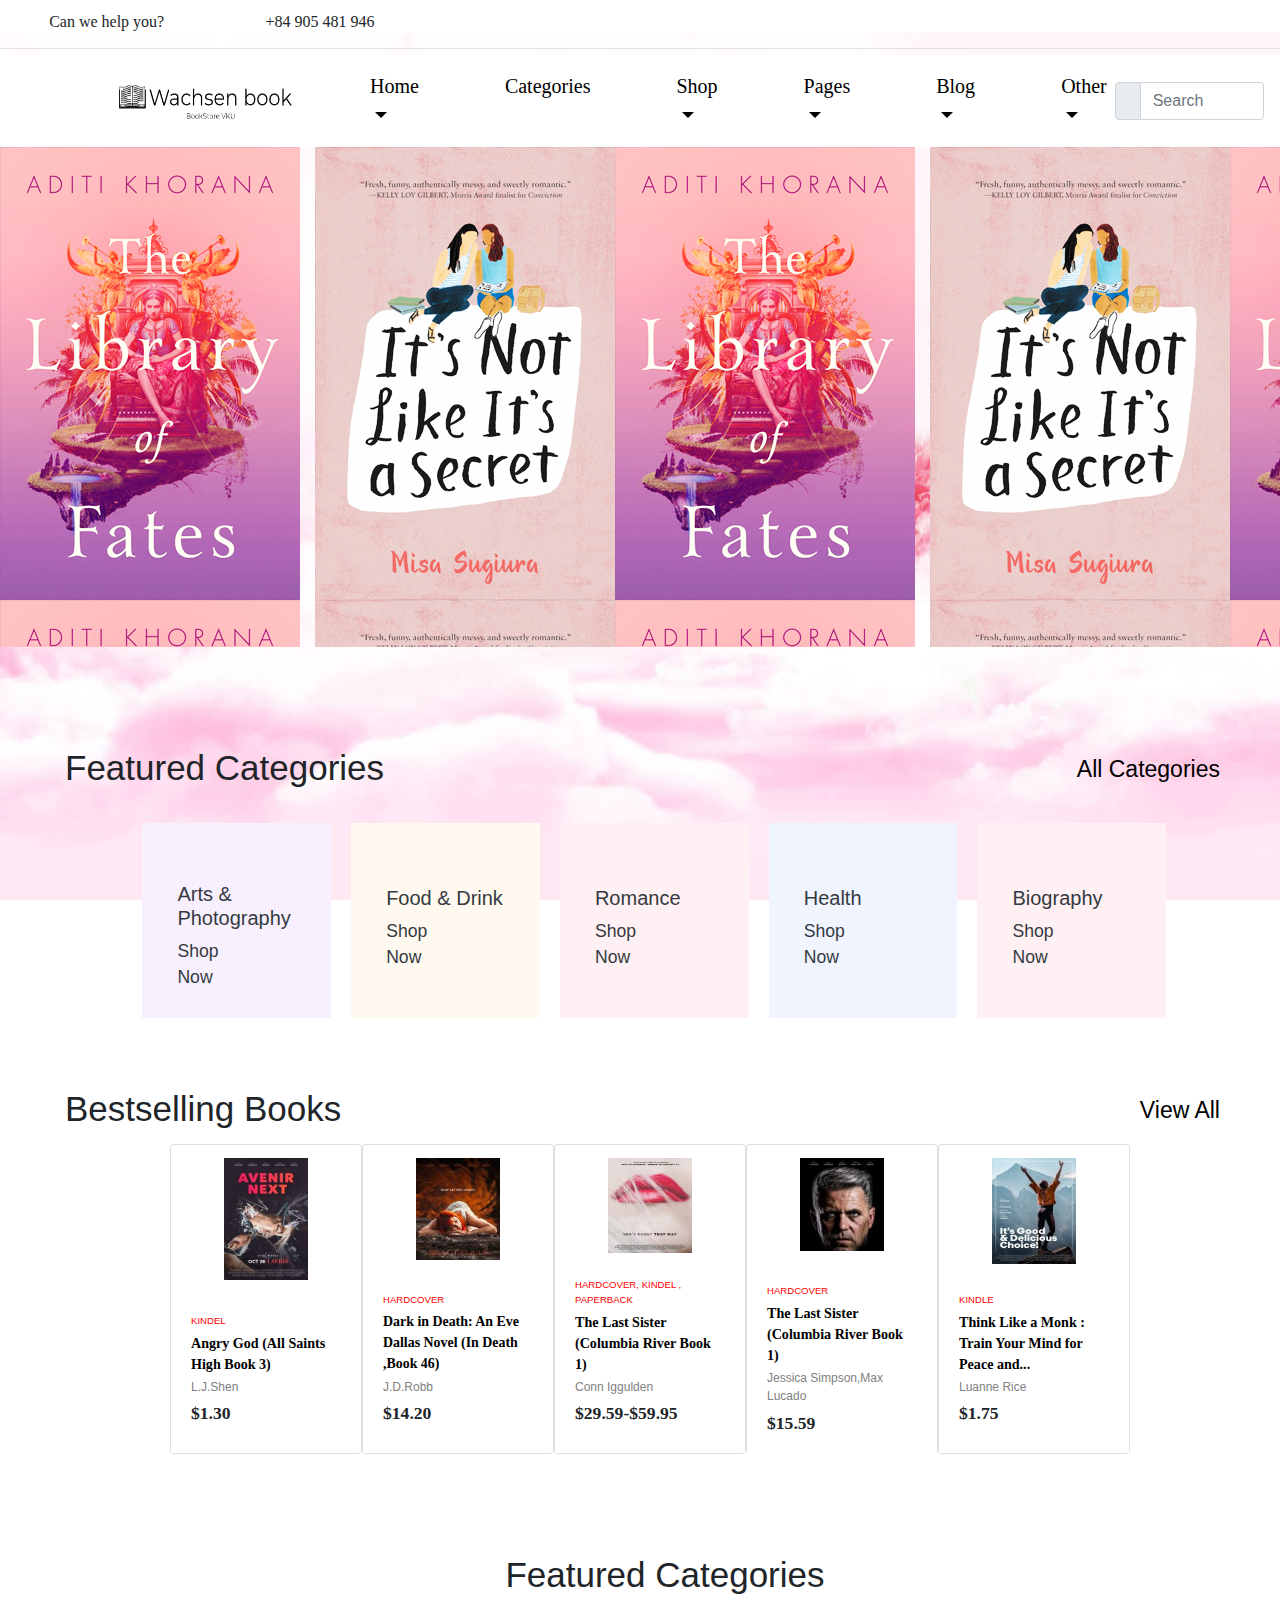
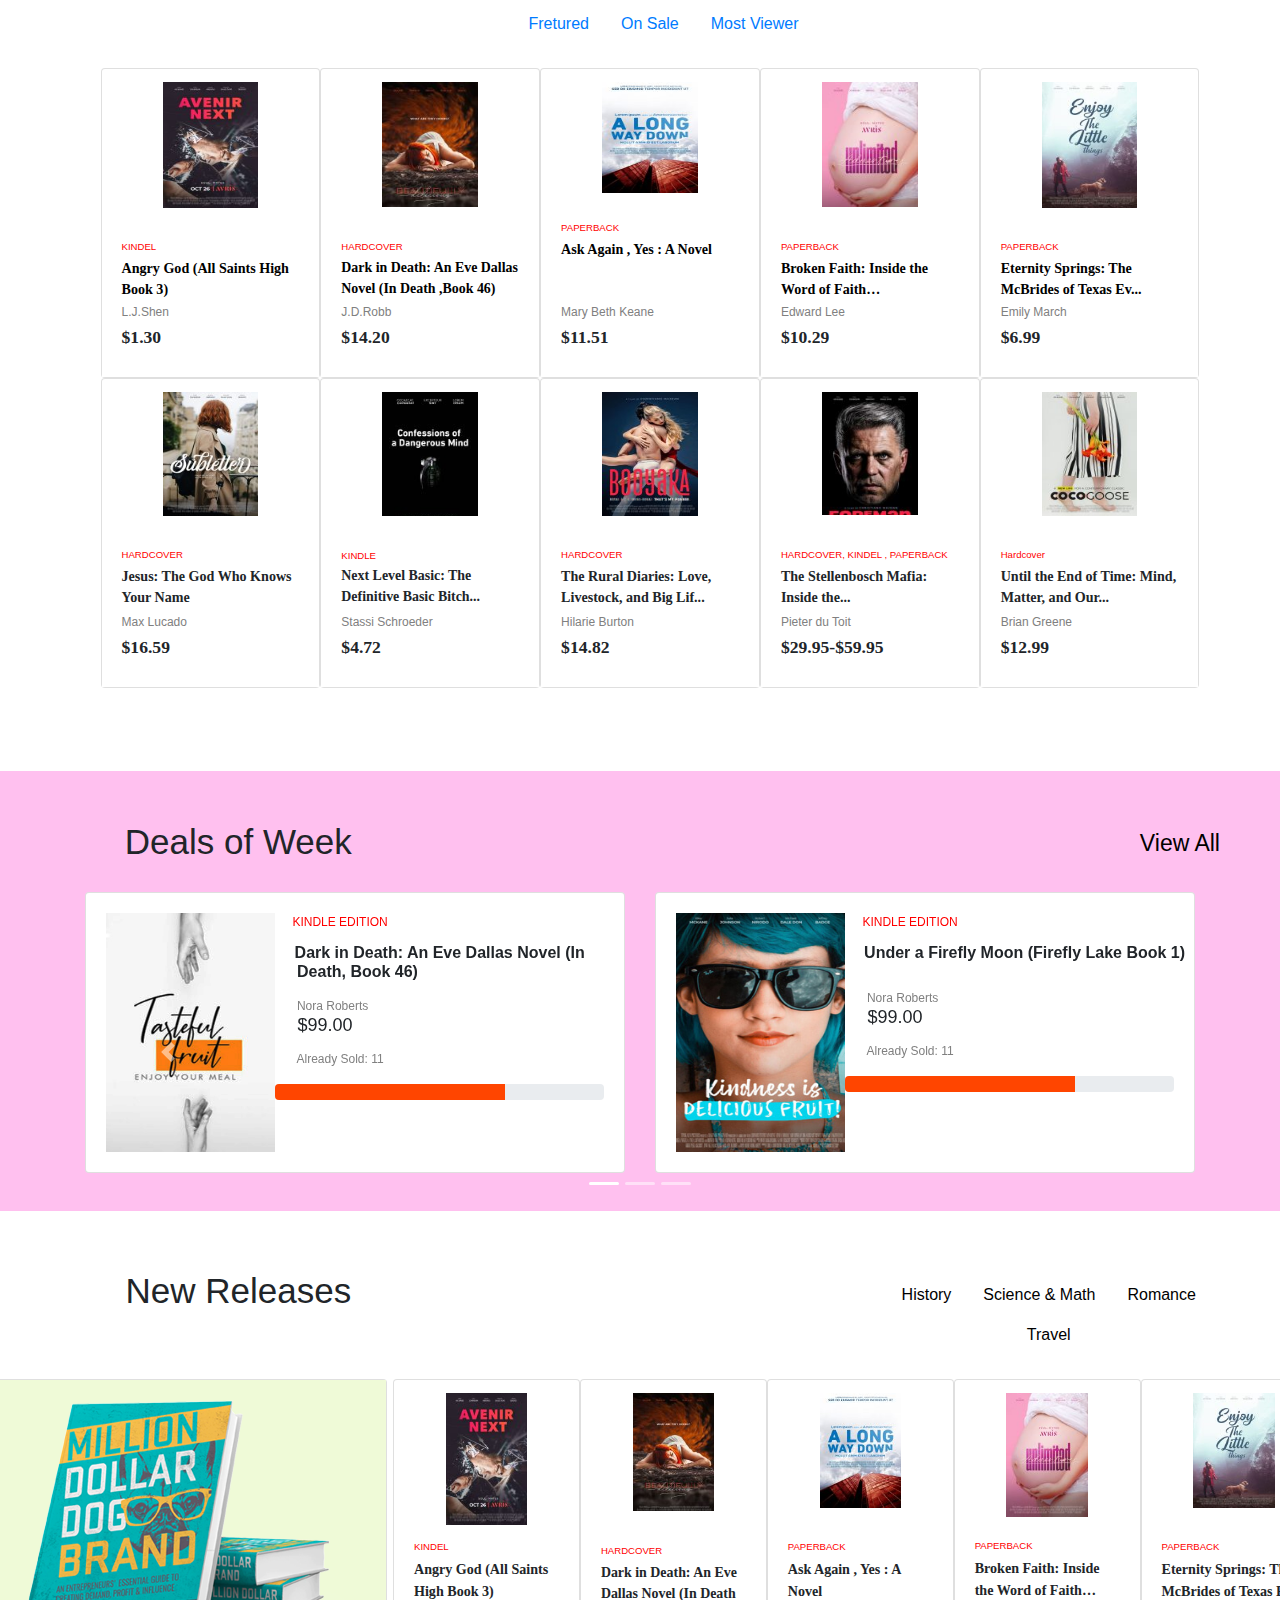
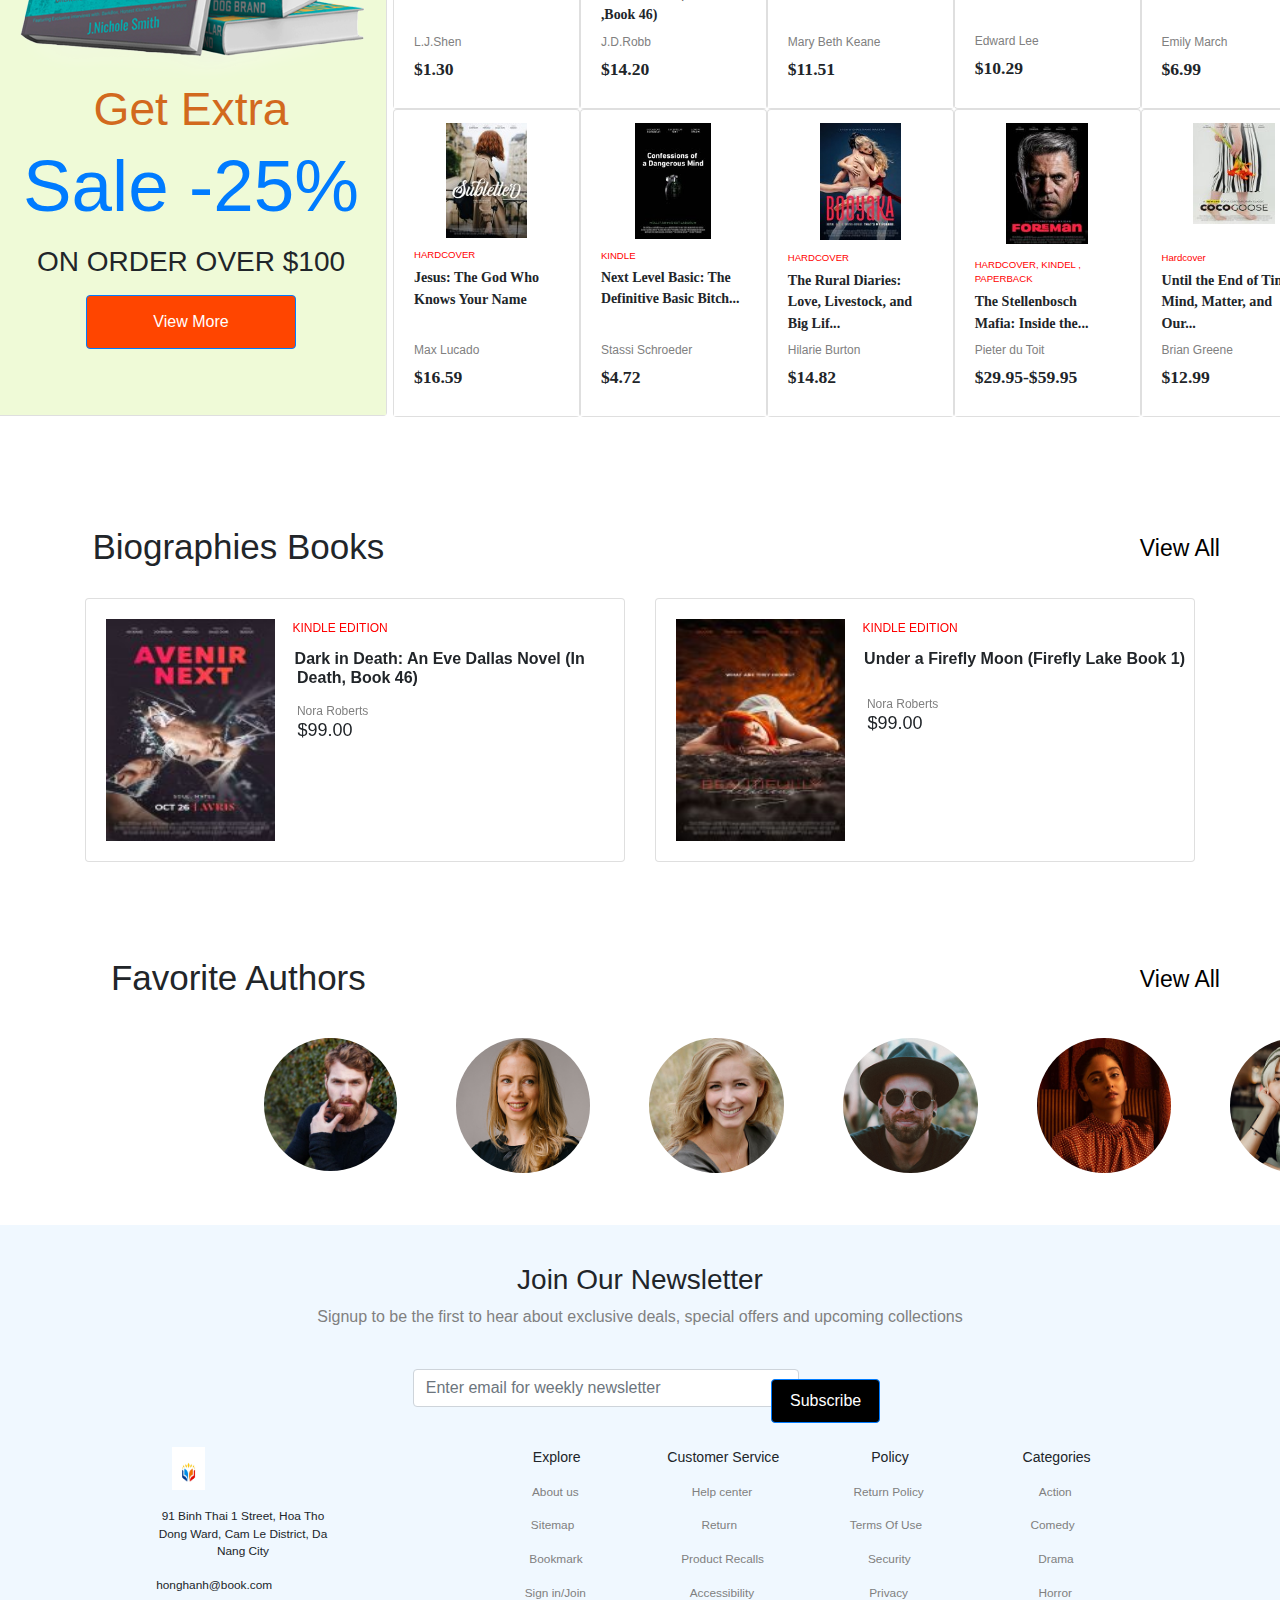
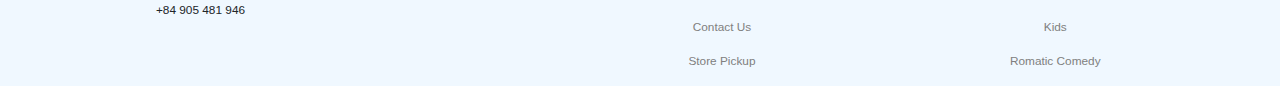
<file: index.html>
<!doctype html>
<html lang="en">

<head>
    <title>Book</title>
    <!-- Required meta tags -->
    <meta charset="utf-8">
    <meta name="viewport" content="width=device-width, initial-scale=1, shrink-to-fit=no">
    <link rel="stylesheet" href="./index.css">
    <link rel="stylesheet" href="https://cdnjs.cloudflare.com/ajax/libs/font-awesome/5.15.3/css/all.min.css" integrity="sha512-iBBXm8fW90+nuLcSKlbmrPcLa0OT92xO1BIsZ+ywDWZCvqsWgccV3gFoRBv0z+8dLJgyAHIhR35VZc2oM/gI1w==" crossorigin="anonymous" />
    <script src="https://ajax.googleapis.com/ajax/libs/jquery/3.5.1/jquery.min.js"></script>
    <script src="https://cdnjs.cloudflare.com/ajax/libs/popper.js/1.16.0/umd/popper.min.js"></script>
    <script src="./js/index.js"></script>
    <!-- Bootstrap CSS -->
    <link rel="stylesheet" href="https://maxcdn.bootstrapcdn.com/bootstrap/4.0.0/css/bootstrap.min.css" integrity="sha384-Gn5384xqQ1aoWXA+058RXPxPg6fy4IWvTNh0E263XmFcJlSAwiGgFAW/dAiS6JXm" crossorigin="anonymous">
    <style>
        /* Make the image fully responsive */
        
        body {
            background-image: url(./img/love-and-passion-background-backgrounds-love-1-5c9b994a5ecab.png);
            background-position: fixed;
            background-size: cover;
            background-repeat: none;
            background-attachment: fixed;
        }
        
        .carousel-inner img {
            width: 100%;
            height: 100%;
        }
        
        .sidenav {
            height: 100%;
            width: 0;
            position: fixed;
            z-index: 1;
            top: 0;
            left: 0;
            background-color: #f1f1f1;
            overflow-x: hidden;
            transition: 0.5s;
            padding-top: 60px;
        }
        
        .sidenav a {
            padding: 8px 8px 8px 32px;
            text-decoration: none;
            font-size: 25px;
            color: deeppink;
            display: block;
            transition: 0.3s;
        }
        
        .sidenav a:hover {
            color: red;
        }
        
        .sidenav .closebtn {
            position: absolute;
            top: 0;
            right: 25px;
            font-size: 36px;
            margin-left: 50px;
        }
        
        .sidenav1 {
            height: 100%;
            width: 0;
            position: fixed;
            z-index: 1;
            top: 0;
            right: 0;
            background-image: url(./img/1609.jpg_wh860.jpg);
            overflow-x: hidden;
            transition: 0.5s;
            padding-top: 60px;
        }
        
        .sidenav1 a {
            padding: 8px 8px 8px 32px;
            text-decoration: none;
            font-size: 25px;
            color: #818181;
            display: block;
            transition: 0.3s;
        }
        
        .sidenav1 a:hover {
            color: #f1f1f1;
        }
        
        .sidenav1 .closebtn {
            position: absolute;
            top: 0;
            right: 25px;
            font-size: 36px;
            margin-left: 50px;
        }
        
        #main1 {
            transition: margin-left .5s;
            padding: 16px;
        }
        
        @media only screen and (max-height: 480px) {
            .sidenav {
                padding-top: 15px;
            }
            .sidenav a {
                font-size: 18px;
            }
        }
        
        @media only screen and (max-width: 480px) {
            #top {
                display: none;
            }
            #category h3 {
                margin-left: 0px;
                float: left;
                text-align: left;
            }
            .active-a1 {
                padding-left: 70px;
            }
        }
    </style>

</head>


<body>
    <div id="top" style="margin-bottom: -10px;padding: 0;" class="container-fluid">
        <div style="height: 1%;margin: 0;padding: 0;" class="row container-nav">
            <div class="col-md-2 nav1 center-text" style="" id="nav1">
                <i class="far fa-question-circle center-text"></i> Can we help you?
            </div>
            <div class="col-md-2 nav1" style="" id="nav1">
                <i class="fas fa-mobile-alt"></i> +84 905 481 946
            </div>
            <div class="col-md-8 float-right ctn-icon">
                <div class="container-abc">
                    <div id="mySidenav1" class="sidenav1">
                        <a href="javascript:void(0)" class="closebtn" onclick="closeNav1()" style="margin-top: 6%;">&times;</a>
                        <p style="margin-left: -56%;font-size: 150%;font-family: sans-serif;margin-top:-11%;color: black"><i class="fas fa-user-alt"></i>Account</p>
                        <hr>
                        <h3>Sign in</h3>
                        <form action="/action_page.php">
                            <div class="form-group">
                                <label for="email" style="margin-left: -54%;">Username or Email:</label>
                                <input type="email" class="form-control" id="email" placeholder="Enter email" name="email" style="width: 87%;margin: auto;">
                            </div>
                            <div class="form-group">
                                <label for="pwd" style="margin-left: -69%;">Password:</label>
                                <input type="password" class="form-control" id="pwd" placeholder="Enter password" name="pswd" style="width: 87%;margin: auto;">
                            </div>
                            <div class="form-group form-check">
                                <label class="form-check-label" style="margin-left: -57%;">
                                <input class="form-check-input" type="checkbox" name="remember"> Remember me
                              </label>
                            </div>
                            <button type="submit" class="btn btn-primary" style="color: white;background-color: black;width: 55%;">Sign in</button>
                        </form>
                    </div>
                    <i class="fas fa-map-marker-alt"></i>
                    <i class="fas fa-random"></i>
                    <i class="fas fa-heart"></i>
                    <a class="navbar-brand" style="margin: auto; margin-left: -2px; color: black; font-size: 90%;" onclick="openNav1()" href="#"><i class="fas fa-user-alt"></i></i></a>
                    <i class="fas fa-shopping-bag"></i>
                </div>

            </div>
        </div>
        <hr>
    </div>
    <div id="mySidenav" class="sidenav">
        <a href="javascript:void(0)" class="closebtn" onclick="closeNav()">&times;</a>
        <p style="margin-left: 12%;font-size: 109%;font-family: unset;">MENU</p>
        <hr>
        <a href="./index1.html" style="font-size: 80%;">Pages</a>
        <a href="./shop.html" style="font-size: 80%;">Arts & Photography</a>
        <a href="./shop2.html" style="font-size: 80%;">Biograhpies & Memoris</a>
        <a href="./shop3.html" style="font-size: 80%;">Children Book</a>
        <a href="./shop4.html" style="font-size: 80%;">Computer & Technology</a>
        <a href="./shop5.html" style="font-size: 80%;">Cookbokks , Food & Winer</a>
        <a href="./shop2.html" style="font-size: 80%;">Education &Teaching</a>
        <a href="./shop3.html" style="font-size: 80%;">Health, Fitness &Dieting</a>
        <a href="./shop4.html" style="font-size: 80%;">History</a>
        <a href="./shop5.html" style="font-size: 80%;">Romance</a>
        <a href="./shop.html" style="font-size: 80%;">Soprts &Outdoors</a>
        <a href="./shop2.html" style="font-size: 80%;">Travel</a>
        <hr>
    </div>
    <nav class="navbar navbar-expand-sm navbar-dark" style="background-color:white">
        <a class="navbar-brand" style="margin: auto; margin-left: 28px; color: black;" onclick="openNav()" href="#"><i class="fas fa-bars"></i></a>
        <a class="navbar-brand" style="margin: auto;margin-left: 75px; " href="#"><img width="70px" height="40px" src="./img/your-logo.png" class="" alt="" style="width: 173px;"></a>

        <button class="navbar-toggler d-lg-none" type="button" data-toggle="collapse" data-target="#collapsibleNavId" aria-controls="collapsibleNavId" aria-expanded="false" aria-label="Toggle navigation"></button>
        <div class="collapse navbar-collapse nav-content" id="collapsibleNavId">
            <ul class="navbar-nav mr-auto mt-2 mt-lg-0">
                <li class="nav-item dropdown active">
                    <a class="nav-link dropdown-toggle" style="color: black;" href="./index.html" id="dropdownId" data-toggle="dropdown" aria-haspopup="true" aria-expanded="false">Home</a>
                </li>
                <li class="nav-item active">
                    <a class="nav-link" style="color: black;" href="./index1.html">Categories <span class="sr-only">(current)</span></a>
                </li>
                <li class="nav-item dropdown active">
                    <a class="nav-link dropdown-toggle" style="color: black;" href="#" id="dropdownId" data-toggle="dropdown" aria-haspopup="true" aria-expanded="false">Shop</a>
                    <div class="dropdown-menu" aria-labelledby="dropdownId">
                        <a class="dropdown-item" href="./shop.html">Shop</a>

                    </div>
                </li>
                <li class="nav-item dropdown active">
                    <a class="nav-link dropdown-toggle" style="color: black;" href="#" id="dropdownId" data-toggle="dropdown" aria-haspopup="true" aria-expanded="false">Pages</a>
                    <div class="dropdown-menu" aria-labelledby="dropdownId">
                        <a class="dropdown-item" href="./Page.html">Sign in</a>
                        <a class="dropdown-item" href="./signup.html">Sign up</a>
                    </div>
                </li>
                <li class="nav-item dropdown active">
                    <a class="nav-link dropdown-toggle" style="color: black;" href="#" id="dropdownId" data-toggle="dropdown" aria-haspopup="true" aria-expanded="Blog">Blog</a>
                    <div class="dropdown-menu" aria-labelledby="dropdownId">
                        <a class="dropdown-item" href="./Blog.html">Blog</a>
                    </div>
                </li>
                <li class="nav-item dropdown active">
                    <a class="nav-link dropdown-toggle" style="color: black;" href="#" id="dropdownId" data-toggle="dropdown" aria-haspopup="true" aria-expanded="false">Other</a>
                    <div class="dropdown-menu" aria-labelledby="dropdownId">
                        <a class="dropdown-item" href="./AboutUs.html">About Us</a>
                    </div>
                </li>

            </ul>

            <form class="form-inline">
                <div class="input-group">
                    <div class="input-group-prepend">
                        <i class="glph-icon flaticon-loupe input-group-text py-2d75 bg-white-100 border-white-100"><i class="fas fa-search"></i></i>
                    </div>
                    <input class="form-control bg-white-100 min-width-380 py-2d75 height-4 border-white-100" type="search" placeholder="Search" aria-label="Search">
                </div>
                <button class="btn btn-outline-success my-2 my-sm-0 sr-only" type="submit">Search</button>
            </form>

        </div>
    </nav>

    <!--Carousel Wrapper-->
    <div id="carousel-example-2" class="carousel slide carousel-fade" data-ride="carousel">
        <!--Indicators-->

        <!--/.Indicators-->
        <!--Slides-->
        <div class="carousel-inner" role="listbox">
            <div class="carousel-item active">
                <div style="background-image: url(./img/TTT-May-2-Banner-02.png); height: 500px;" class="view">
                    <div class="row">
                        <div class="col-md-12">
                            <p class="hero__pretitle text-uppercase font-weight-bold text-gray-400 mb-2 animated fadeInUp nav-p" data-scs-animation-in="fadeInUp" data-scs-animation-delay="200" style="animation-delay: 200ms; opacity: 5;"></p>
                            <h2 class="hero__title font-size-14 mb-4 animated fadeInUp nav-b" data-scs-animation-in="fadeInUp" data-scs-animation-delay="300" style="animation-delay: 300ms; opacity: 1;">
                                <span class="hero__title-line-1 font-weight-regular d-block" style="font-size: 200%; font-family: unset;float: left;margin-top: -32px;"></span>
                                <span class="hero__title-line-2 font-weight-bold d-block" style="font-size: 200%; font-family: unset;float: left;"></span>

                            </h2>
                        </div>
                    </div>


                </div>

            </div>
            <div class="carousel-item">
                <!--Mask color-->
                <div style="background-image:url(./img/72c0b2_fd519ff72bf447bda2fc1cbbd30a0108_mv2.jpg); height: 500px;" class="view">
                    <div class="row">
                        <div class="col-md-12">
                            <h2 class="hero__title font-size-14 mb-4 animated fadeInUp nav-c " data-scs-animation-in="fadeInUp" data-scs-animation-delay="300" style="animation-delay: 300ms; opacity: 1;">
                                <span class="hero__title-line-1 font-weight-regular d-block" style="font-size: 200%; font-family: unset;float: left;"></span>
                                <span class="hero__title-line-2 font-weight-bold d-block" style="font-size: 100%; font-family: unset;float: left;margin-top: 6%;margin-left: -47%;"></span>
                            </h2>
                        </div>

                    </div>
                </div>
            </div>

            <!--/.Slides-->
            <!--Controls-->
            <a class="carousel-control-prev" href="#carousel-example-2" role="button" data-slide="prev">
                <span class="carousel-control-prev-icon" aria-hidden="true"></span>
                <span class="sr-only">Previous</span>
            </a>
            <a class="carousel-control-next" href="#carousel-example-2" role="button" data-slide="next">
                <span class="carousel-control-next-icon" aria-hidden="true"></span>
                <span class="sr-only">Next</span>
            </a>
            <!--/.Controls-->
        </div>
        <div class="container-fluid">
            <div id="category" class="row " style="padding-top: 100px;">
                <div class="col-md-4 ">
                    <h3 style="font-size: 35px; margin-left: 50px; font-family:unset;">Featured Categories</h3>
                </div>
                <div class="col-md-8" style="float: right;padding-right: 60px;text-align: right; font-size: 23px; padding-top: 5px;">
                    <a href="./index1.html">
                        <p style="color: black;">All Categories <i class="fas fa-chevron-right"></i> </p>
                    </a>
                </div>
            </div>

        </div>
    </div>
    <div class="active-a1">
        <ul class="list-unstyled my-0 row row-cols-1 row-cols-md-2 row-cols-lg-3 row-cols-xl-3 row-cols-wd-5" style="margin-left: 12%;">
            <div style="margin: 0;padding: 0;margin: auto;" class="row">
                <div class="col-md-1-2">

                </div>
                <li class="nav-li col-md-2" style="background-color:rgb(249, 240, 255)">
                    <div class="container-ah1 bg-indigo-light px-6 py-4" style="margin-top: 20px;margin-left: 20px;">
                        <div class="container-ah2 font-size-12" style="font-size: 20px; color:blueviolet;">
                            <i class="fas fa-photo-video" style="font-size: 40px;"></i>
                        </div>
                        <div class="product-category__body" style="">
                            <h3 class="ab1" style="font-size:20px; margin-top: 15px;">
                                <a href="./shop.html" class="text-dark">Arts &amp; Photography</a>
                            </h3>
                            <a href="./shop.html" class="stretched-link bwgb-products-category__shop-now-text text-dark" style="margin-right: 108px;font-size: 110%;">Shop Now</a>
                        </div>
                    </div>

                </li>
                <li class="nav-li1 col-md-2" style="background-color:rgb(255, 249, 240)">
                    <div class="container-ah2 bg-tangerine-light px-6 py-5" style="margin-left: 20px;">
                        <div class="product-category__icon font-size-12" style="font-size: 20px;">
                            <i class="fas fa-utensils" style="font-size: 40px; color:chocolate"></i>
                        </div>
                        <div class="product-category__body">
                            <h3 class="ab2" style="font-size:20px; margin-top: 15px;">
                                <a href="./shop.html" class="bwgb-products-category__category-title stretched-link text-dark">Food &amp; Drink</a>
                            </h3>
                            <a href="./shop.html" class="stretched-link bwgb-products-category__shop-now-text text-dark" style="margin-right: 108px;font-size: 110%;">Shop Now</a>
                        </div>
                    </div>
                </li>
                <li class="nav-li2 col-md-2" style="background-color:rgb(255, 240, 244)">
                    <div class="container-ah3 bg-tangerine-light px-6 py-5" style="margin-left: 20px;">
                        <div class="product-category__icon font-size-12  text-tangerine">
                            <i class="far fa-heart" style="font-size: 40px;color: fuchsia"></i>
                        </div>
                        <div class=" product-category__body ">
                            <h3 class="ab3" style="font-size:20px; margin-top: 15px;">
                                <a href="./shop.html " class="bwgb-products-category__category-title stretched-link text-dark ">Romance</a>
                            </h3>
                            <a href="./shop.html " class="stretched-link bwgb-products-category__shop-now-text text-dark" style="margin-right: 108px;font-size: 110%;">Shop Now</a>
                        </div>
                    </div>
                </li>
                <li class="nav-li3 col-md-2 " style="background-color:rgb(240, 244, 255) ">
                    <div class="container-ah4 bg-tangerine-light px-6 py-5" style="margin-left: 20px;">
                        <div class="product-category__icon font-size-12 text-tangerine ">
                            <i class="fas fa-stethoscope" style="font-size: 40px;color: rgb(0, 162, 255);"></i>
                        </div>
                        <div class=" product-category__body ">
                            <h3 class="ab4 " style="font-size:20px; margin-top: 15px; ">
                                <a href="./shop.html" class="bwgb-products-category__category-title stretched-link text-dark ">Health</a>
                            </h3>
                            <a href="./shop.html " class="stretched-link bwgb-products-category__shop-now-text text-dark " style="margin-right: 108px;font-size: 110%;">Shop Now</a>
                        </div>
                    </div>
                </li>
                <li class="nav-li4 col-md-2 " style="background-color:rgb(255, 240, 244) ; ">
                    <div class="container-ah5 bg-tangerine-light px-6 py-5" style="margin-left: 20px;">
                        <div class="product-category__icon font-size-12 text-tangerine ">
                            <i class="far fa-edit" style="font-size: 40px;color: crimson"></i>
                        </div>
                        <div class="product-category__body ">
                            <h3 class="ab5" style="font-size:20px; margin-top: 15px; ">
                                <a href="./shop.html" class="bwgb-products-category__category-title stretched-link text-dark ">Biography</a>
                            </h3>
                            <a href="./shop.html " class="stretched-link bwgb-products-category__shop-now-text text-dark " style="margin-right: 108px;font-size: 110%;">Shop Now</a>
                        </div>
                    </div>
                </li>
                <div class="col-md-1-2">

                </div>
            </div>


        </ul>
    </div>
    <div class="container-fluid">
        <div class="row " style="padding-top: 50px;">
            <div class="col-md-4 ">
                <h3 style="font-size: 35px; margin-left: 50px; font-family:unset;">Bestselling Books</h3>
            </div>
            <div class="col-md-8" style="float: right;padding-right: 60px;text-align: right; font-size: 23px; padding-top: 5px;">
                <a href="./shop.html">
                    <p style="color: black;">View All <i class="fas fa-chevron-right"></i> </p>
                </a>
            </div>
        </div>
    </div>
    <div class="slider-body">
        <div class="slider owl-carousel" style="margin-left: 51px;margin-right: 58px; width: 75%; margin: auto;">
            <div class="card" style="margin-right: -10px;z-index: 1;">
                <div class="img"><img src="/img/22-120x183.jpg" alt="" style="width: 44%;padding-top: 13px; height: 76%;"></div>
                <div class="content" style="text-align: left; margin-top: -10%;">
                    <p class="card-title" style="color:red;margin-top: 0%;font-size: 60%;">KINDEL</p>
                    <a href="" style="color: black;">
                        <p class="card-text" style="font-family:Cambria, Cochin, Georgia, Times, 'Times New Roman', serif;margin-top: -5%; font-size: 88%;"><b style=""> Angry God (All Saints High Book 3) </b></p>
                    </a>
                    <p class="card-title" style="color: gray;margin-top: 2%;font-size: 12px;">L.J.Shen</p>
                    <p class="card-text" style="font-family:Cambria, Cochin, Georgia, Times, 'Times New Roman', serif;margin-top: -5%; font-size: 110%;"><b>$1.30</b></p>
                    <div id="addcart" class="addcart" style="">
                        <a href="">
                            <h6 style="color: black; padding: auto;">ADD TO CART</h6>
                        </a>
                    </div>
                </div>
            </div>
            <div class="card" style="margin-right: -10px;">
                <div class="img"><img src="/img/18-120x183.jpg" alt="" style="width: 44%;padding-top: 13px;"></div>
                <div class="content" style="text-align: left;margin-top: -17%;">
                    <p class="card-title" style="color:red;margin-top: 0%;font-size: 60%; padding-top: 23px;">HARDCOVER</p>
                    <a href="" style="color: black;">
                        <p class="card-text" style="font-family:Cambria, Cochin, Georgia, Times, 'Times New Roman', serif;margin-top: -5%; font-size: 87%;"><b> Dark in Death: An Eve Dallas Novel (In Death ,Book 46) </b></p>
                    </a>
                    <p class="card-title" style="color: gray;margin-top: 2%;font-size: 12px;">J.D.Robb</p>
                    <p class="card-text" style="font-family:Cambria, Cochin, Georgia, Times, 'Times New Roman', serif;margin-top: -5%; font-size: 110%;"><b>$14.20</b></p>
                    <div id="addcart" class="addcart" style="">
                        <a href="">
                            <h6 style="color: black;">ADD TO CART</h6>
                        </a>
                    </div>

                </div>
            </div>
            <div class="card" style="margin-right: -10px;">
                <div class="img"><img src="/img/46-120x183.jpg" alt="" style="width: 44%;padding-top: 13px;height: 76%;"></div>
                <div class="content" style="text-align: left;margin-top: -10%;">
                    <p class="card-title" style="color:red;margin-top: 0.5%;font-size: 60%;">HARDCOVER, KINDEL , PAPERBACK </p>
                    <a href="" style="color: black;">
                        <p class="card-text" style="font-family:Cambria, Cochin, Georgia, Times, 'Times New Roman', serif;margin-top: -5%; font-size: 88%;"><b> The Last Sister (Columbia River Book 1) </b></p>
                    </a>
                    <p class="card-title" style="color: gray;margin-top: 2%;font-size: 12px;">Conn Iggulden</p>
                    <p class="card-text" style="font-family:Cambria, Cochin, Georgia, Times, 'Times New Roman', serif;margin-top: -5%; font-size: 110%;"><b>$29.59-$59.95</b></p>
                    <div id="addcart" class="addcart" style="">
                        <a href="">
                            <h6 style="color: black;">ADD TO CART</h6>
                        </a>
                    </div>
                </div>
            </div>
            <div class="card" style="margin-right: -10px;">
                <div class="img"><img src="/img/30-300x449-1-120x183.jpg" alt="" style="width: 44%;padding-top: 13px;"></div>
                <div class="content" style="text-align: left;margin-top: -18%;">
                    <p class="card-title" style="color:red;margin-top: 0%;font-size: 60%;padding-top: 23px;">HARDCOVER</p>
                    <a href="" style="color: black;">
                        <p class="card-text" style="font-family:Cambria, Cochin, Georgia, Times, 'Times New Roman', serif;margin-top: -5%; font-size: 88%;"><b>The Last Sister (Columbia River Book 1)</b></p>
                    </a>
                    <p class="card-title" style="color: gray;margin-top: 2%; font-size: 12px;">Jessica Simpson,Max Lucado</p>
                    <p class="card-text" style="font-family:Cambria, Cochin, Georgia, Times, 'Times New Roman', serif;margin-top: -5%; font-size: 110%;"><b>$15.59</b></p>
                    <div id="addcart" class="addcart" style="">
                        <a href="">
                            <h6 style="color: black;">ADD TO CART</h6>
                        </a>
                    </div>
                </div>
            </div>
            <div class="card" style="margin-right: -10px;">
                <div class="img"><img src="/img/3-120x183.jpg" alt="" style="width: 44%; padding-top: 13px; height: 76%;"></div>
                <div class="content" style="text-align: left;margin-top: -10%;">
                    <p class="card-title" style="color:red;margin-top: 0%;font-size: 60%;">KINDLE</p>
                    <a href="" style="color: black;">
                        <p class="card-text" style="font-family:Cambria, Cochin, Georgia, Times, 'Times New Roman', serif;margin-top: -5%; font-size: 88%;"><b>Think Like a Monk : Train Your Mind  for Peace and...</b></p>
                    </a>
                    <p class="card-title" style="color: gray;margin-top: 2%; font-size: 12px;">Luanne Rice</p>
                    <p class="card-text" style="font-family:Cambria, Cochin, Georgia, Times, 'Times New Roman', serif;margin-top: -5%; font-size: 110%;"><b>$1.75</b></p>
                    <div id="addcart" class="addcart" style="">
                        <a href="">
                            <h6 style="color: black;">ADD TO CART</h6>
                        </a>
                    </div>
                </div>
            </div>
        </div>

        <div class="container-fluid">
            <div class="row " style="padding-top: 100px;">
                <div class="col-md-12 ">
                    <h3 style="font-size: 35px; margin-left: 50px; font-family:unset;">Featured Categories</h3>
                </div>
            </div>
            <ul class="nav justify-content-center" style="margin-left: 47px;">
                <li class="nav-item">
                    <a class="nav-link active" data-toggle="tab" href="#home">Fretured</a>
                </li>
                <li class="nav-item">
                    <a class="nav-link" data-toggle="tab" href="#menu1">On Sale</a>
                </li>
                <li class="nav-item">
                    <a class="nav-link" data-toggle="tab" href="#menu2">Most Viewer</a>
                </li>
            </ul>

            <!-- Tab panes -->
            <div class="tab-content">
                <div id="home" class="container tab-pane active"><br>
                    <div class="slider owl-carousel" style="margin-left: 51px;margin-right: 58px; width: 99%; margin: auto;">
                        <div class="card" style="margin-right: -10px;z-index: 1;">
                            <div class="img"><img src="/img/22-120x183.jpg" alt="" style="width: 44%;padding-top: 13px; height: 76%;"></div>
                            <div class="content" style="text-align: left; margin-top: -10%;">
                                <p class="card-title" style="color:red;margin-top: 0%;font-size: 60%;">KINDEL</p>
                                <a href="" style="color: black;">
                                    <p class="card-text" style="font-family:Cambria, Cochin, Georgia, Times, 'Times New Roman', serif;margin-top: -5%; font-size: 88%;"><b style=""> Angry God (All Saints High Book 3) </b></p>
                                </a>
                                <p class="card-title" style="color: gray;margin-top: 2%;font-size: 12px;">L.J.Shen</p>
                                <p class="card-text" style="font-family:Cambria, Cochin, Georgia, Times, 'Times New Roman', serif;margin-top: -5%; font-size: 110%;"><b>$1.30</b></p>
                                <div id="addcart" class="addcart" style="">
                                    <a href="">
                                        <h6 style="color: black; padding: auto;">ADD TO CART</h6>
                                    </a>
                                </div>
                            </div>
                        </div>
                        <div class="card" style="margin-right: -10px;">
                            <div class="img"><img src="/img/18-120x183.jpg" alt="" style="width: 44%;padding-top: 13px;"></div>
                            <div class="content" style="text-align: left;margin-top: -17%;">
                                <p class="card-title" style="color:red;margin-top: 0%;font-size: 60%; padding-top: 23px;">HARDCOVER</p>
                                <a href="" style="color: black;">
                                    <p class="card-text" style="font-family:Cambria, Cochin, Georgia, Times, 'Times New Roman', serif;margin-top: -5%; font-size: 87%;"><b> Dark in Death: An Eve Dallas Novel (In Death ,Book 46) </b></p>
                                </a>
                                <p class="card-title" style="color: gray;margin-top: 2%;font-size: 12px;">J.D.Robb</p>
                                <p class="card-text" style="font-family:Cambria, Cochin, Georgia, Times, 'Times New Roman', serif;margin-top: -5%; font-size: 110%;"><b>$14.20</b></p>
                                <div id="addcart" class="addcart" style="">
                                    <a href="">
                                        <h6 style="color: black;">ADD TO CART</h6>
                                    </a>
                                </div>

                            </div>
                        </div>
                        <div class="card" style="margin-right: -10px;">
                            <div class="img"><img src="/img/32-120x183.jpg" alt="" style="width: 44%;padding-top: 13px;height: 76%;"></div>
                            <div class="content" style="text-align: left;margin-top: -10%;">
                                <p class="card-title" style="color:red;margin-top: 0.5%;font-size: 60%;">PAPERBACK </p>
                                <a href="" style="color: black;">
                                    <p class="card-text" style="font-family:Cambria, Cochin, Georgia, Times, 'Times New Roman', serif;margin-top: -5%; font-size: 88%;"><b>Ask Again , Yes : A Novel </b></p> <br></a>
                                <p class="card-title" style="color: gray;margin-top: 2%;font-size: 12px;">Mary Beth Keane</p>
                                <p class="card-text" style="font-family:Cambria, Cochin, Georgia, Times, 'Times New Roman', serif;margin-top: -5%; font-size: 110%;"><b>$11.51</b></p>
                                <div id="addcart" class="addcart" style="">
                                    <a href="">
                                        <h6 style="color: black;">ADD TO CART</h6>
                                    </a>
                                </div>
                            </div>
                        </div>
                        <div class="card" style="margin-right: -10px;">
                            <div class="img"><img src="/img/23-120x183.jpg" alt="" style="width: 44%;padding-top: 13px;"></div>
                            <div class="content" style="text-align: left;margin-top: -18%;">
                                <p class="card-title" style="color:red;margin-top: 0%;font-size: 60%;padding-top: 23px;">PAPERBACK</p>
                                <a href="" style="color: black;">
                                    <p class="card-text" style="font-family:Cambria, Cochin, Georgia, Times, 'Times New Roman', serif;margin-top: -5%; font-size: 88%;"><b>Broken Faith: Inside the Word of Faith…</b></p>
                                </a>
                                <p class="card-title" style="color: gray;margin-top: 2%; font-size: 12px;">Edward Lee</p>
                                <p class="card-text" style="font-family:Cambria, Cochin, Georgia, Times, 'Times New Roman', serif;margin-top: -5%; font-size: 110%;"><b>$10.29</b></p>
                                <div id="addcart" class="addcart" style="">
                                    <a href="">
                                        <h6 style="color: black;">ADD TO CART</h6>
                                    </a>
                                </div>
                            </div>
                        </div>
                        <div class="card" style="margin-right: -10px;">
                            <div class="img"><img src="/img/14-120x183.jpg" alt="" style="width: 44%; padding-top: 13px; height: 76%;"></div>
                            <div class="content" style="text-align: left;margin-top: -10%;">
                                <p class="card-title" style="color:red;margin-top: 0%;font-size: 60%;">PAPERBACK</p>
                                <a href="" style="color: black;">
                                    <p class="card-text" style="font-family:Cambria, Cochin, Georgia, Times, 'Times New Roman', serif;margin-top: -5%; font-size: 88%;"><b>Eternity Springs: The McBrides of Texas Ev...</b></p>
                                </a>
                                <p class="card-title" style="color: gray;margin-top: 2%; font-size: 12px;">Emily March</p>
                                <p class="card-text" style="font-family:Cambria, Cochin, Georgia, Times, 'Times New Roman', serif;margin-top: -5%; font-size: 110%;"><b>$6.99</b></p>
                                <div id="addcart" class="addcart" style="">
                                    <a href="">
                                        <h6 style="color: black;">ADD TO CART</h6>
                                    </a>
                                </div>
                            </div>
                        </div>
                    </div>
                    <div class="slider owl-carousel" style="margin-left: 51px;margin-right: 58px; width: 99%; margin: auto;">
                        <div class="card" style="margin-right: -10px;z-index: 1;">
                            <div class="img"><img src="/img/12-120x183.jpg" alt="" style="width: 44%;padding-top: 13px; height: 76%;"></div>
                            <div class="content" style="text-align: left; margin-top: -10%;">
                                <p class="card-title" style="color:red;margin-top: 0%;font-size: 60%;">HARDCOVER</p>
                                <p class="card-text" style="font-family:Cambria, Cochin, Georgia, Times, 'Times New Roman', serif;margin-top: -5%; font-size: 88%;"><b style=""> Jesus: The God Who Knows Your Name </b></p>
                                <p class="card-title" style="color: gray;margin-top: -6%;font-size: 12px;">Max Lucado</p>
                                <p class="card-text" style="font-family:Cambria, Cochin, Georgia, Times, 'Times New Roman', serif;margin-top: -5%; font-size: 110%;"><b>$16.59</b></p>
                                <div id="addcart" class="addcart" style="">
                                    <a href="">
                                        <h6 style="color: black; padding: auto;">ADD TO CART</h6>
                                    </a>
                                </div>
                            </div>
                        </div>
                        <div class="card" style="margin-right: -10px;">
                            <div class="img"><img src="/img/37-120x183.jpg" alt="" style="width: 44%;padding-top: 13px;"></div>
                            <div class="content" style="text-align: left;margin-top: -17%;">
                                <p class="card-title" style="color:red;margin-top: 0%;font-size: 60%; padding-top: 23px;">KINDLE</p>
                                <p class="card-text" style="font-family:Cambria, Cochin, Georgia, Times, 'Times New Roman', serif;margin-top: -5%; font-size: 87%;"><b>Next Level Basic: The Definitive Basic Bitch...</b></p>
                                <p class="card-title" style="color: gray;margin-top: -6%;font-size: 12px;">Stassi Schroeder</p>
                                <p class="card-text" style="font-family:Cambria, Cochin, Georgia, Times, 'Times New Roman', serif;margin-top: -5%; font-size: 110%;"><b>$4.72</b></p>
                                <div id="addcart" class="addcart" style="">
                                    <a href="">
                                        <h6 style="color: black;">ADD TO CART</h6>
                                    </a>
                                </div>

                            </div>
                        </div>
                        <div class="card" style="margin-right: -10px;">
                            <div class="img"><img src="/img/28-120x183.jpg" alt="" style="width: 44%;padding-top: 13px;height: 76%;"></div>
                            <div class="content" style="text-align: left;margin-top: -10%;">
                                <p class="card-title" style="color:red;margin-top: 0.5%;font-size: 60%;">HARDCOVER </p>
                                <p class="card-text" style="font-family:Cambria, Cochin, Georgia, Times, 'Times New Roman', serif;margin-top: -5%; font-size: 88%;"><b> The Rural Diaries: Love, Livestock, and Big Lif... </b></p>
                                <p class="card-title" style="color: gray;margin-top: -6%;font-size: 12px;">Hilarie Burton</p>
                                <p class="card-text" style="font-family:Cambria, Cochin, Georgia, Times, 'Times New Roman', serif;margin-top: -5%; font-size: 110%;"><b>$14.82</b></p>
                                <div id="addcart" class="addcart" style="">
                                    <a href="">
                                        <h6 style="color: black;">ADD TO CART</h6>
                                    </a>
                                </div>
                            </div>
                        </div>
                        <div class="card" style="margin-right: -10px;">
                            <div class="img"><img src="/img/30-300x449-1-120x183.jpg" alt="" style="width: 44%;padding-top: 13px;"></div>
                            <div class="content" style="text-align: left;margin-top: -18%;">
                                <p class="card-title" style="color:red;margin-top: 0%;font-size: 60%;padding-top: 23px;">HARDCOVER, KINDEL , PAPERBACK </p>
                                <p class="card-text" style="font-family:Cambria, Cochin, Georgia, Times, 'Times New Roman', serif;margin-top: -5%; font-size: 88%;"><b>The Stellenbosch Mafia: Inside the...</b></p>
                                <p class="card-title" style="color: gray;margin-top: -6%; font-size: 12px;">Pieter du Toit</p>
                                <p class="card-text" style="font-family:Cambria, Cochin, Georgia, Times, 'Times New Roman', serif;margin-top: -5%; font-size: 110%;"><b>$29.95-$59.95</b></p>
                                <div id="addcart" class="addcart" style="">
                                    <a href="">
                                        <h6 style="color: black;">ADD TO CART</h6>
                                    </a>
                                </div>
                            </div>
                        </div>
                        <div class="card" style="margin-right: -10px;">
                            <div class="img"><img src="/img/9-120x183.jpg" alt="" style="width: 44%; padding-top: 13px; height: 76%;"></div>
                            <div class="content" style="text-align: left;margin-top: -10%;">
                                <p class="card-title" style="color:red;margin-top: 0%;font-size: 60%;">Hardcover</p>
                                <p class="card-text" style="font-family:Cambria, Cochin, Georgia, Times, 'Times New Roman', serif;margin-top: -5%; font-size: 88%;"><b>Until the End of Time: Mind, Matter, and Our...</b></p>
                                <p class="card-title" style="color: gray;margin-top: -6%; font-size: 12px;">Brian Greene</p>
                                <p class="card-text" style="font-family:Cambria, Cochin, Georgia, Times, 'Times New Roman', serif;margin-top: -5%; font-size: 110%;"><b>$12.99</b></p>
                                <div id="addcart" class="addcart" style="">
                                    <a href="">
                                        <h6 style="color: black;">ADD TO CART</h6>
                                    </a>
                                </div>
                            </div>
                        </div>
                    </div>
                </div>
                <div id="menu1" class="container tab-pane fade"><br>
                    <div class="slider owl-carousel" style="margin-left: 51px;margin-right: 58px; width: 99%; margin: auto;">
                        <div class="card" style="margin-right: -10px;z-index: 1;">
                            <div class="img"><img src="/img/33-120x183.jpg" alt="" style="width: 44%;padding-top: 13px; height: 76%;"></div>
                            <div class="content" style="text-align: left; margin-top: -10%;">
                                <p class="card-title" style="color:red;margin-top: 0%;font-size: 60%;">KINDEL</p>
                                <p class="card-text" style="font-family:Cambria, Cochin, Georgia, Times, 'Times New Roman', serif;margin-top: -5%; font-size: 88%;"><b style=""> Fever: A Novel </b></p><br>
                                <p class="card-title" style="color: gray;margin-top: -6%;font-size: 12px;">Mary Beth Keane</p>
                                <p class="card-text" style="font-family:Cambria, Cochin, Georgia, Times, 'Times New Roman', serif;margin-top: -5%; font-size: 110%;"><b>$5.30</b></p>
                                <div id="addcart" class="addcart" style="">
                                    <a href="">
                                        <h6 style="color: black; padding: auto;">ADD TO CART</h6>
                                    </a>
                                </div>
                            </div>
                        </div>
                        <div class="card" style="margin-right: -10px;">
                            <div class="img"><img src="/img/39-120x183.jpg" alt="" style="width: 44%;padding-top: 13px;"></div>
                            <div class="content" style="text-align: left;margin-top: -17%;">
                                <p class="card-title" style="color:red;margin-top: 0%;font-size: 60%; padding-top: 23px;">HARDCOVER</p>
                                <p class="card-text" style="font-family:Cambria, Cochin, Georgia, Times, 'Times New Roman', serif;margin-top: -5%; font-size: 87%;"><b>The Hide</b></p><br>
                                <p class="card-title" style="color: gray;margin-top: -6%;font-size: 12px;">J.D.Robb</p>
                                <p class="card-text" style="font-family:Cambria, Cochin, Georgia, Times, 'Times New Roman', serif;margin-top: -5%; font-size: 110%;"><b>$40.00</b></p>
                                <div id="addcart" class="addcart" style="">
                                    <a href="">
                                        <h6 style="color: black;">ADD TO CART</h6>
                                    </a>
                                </div>

                            </div>
                        </div>
                        <div class="card" style="margin-right: -10px;">
                            <div class="img"><img src="/img/24-120x183.jpg" alt="" style="width: 44%;padding-top: 13px;height: 76%;"></div>
                            <div class="content" style="text-align: left;margin-top: -10%;">
                                <p class="card-title" style="color:red;margin-top: 0.5%;font-size: 60%;">KINDEL</p>
                                <p class="card-text" style="font-family:Cambria, Cochin, Georgia, Times, 'Times New Roman', serif;margin-top: -5%; font-size: 88%;"><b> Red Mountain: A Novel (Red Mountain... </b></p>
                                <p class="card-title" style="color: gray;margin-top: -6%;font-size: 12px;">Boo Walker</p>
                                <p class="card-text" style="font-family:Cambria, Cochin, Georgia, Times, 'Times New Roman', serif;margin-top: -5%; font-size: 110%;"><b>$4.99</b></p>
                                <div id="addcart" class="addcart" style="">
                                    <a href="">
                                        <h6 style="color: black;">ADD TO CART</h6>
                                    </a>
                                </div>
                            </div>
                        </div>
                        <div class="card" style="margin-right: -10px;">
                            <div class="img"><img src="/img/31-120x183.jpg" alt="" style="width: 44%;padding-top: 13px;"></div>
                            <div class="content" style="text-align: left;margin-top: -18%;">
                                <p class="card-title" style="color:red;margin-top: 0%;font-size: 60%;padding-top: 23px;">HARDCOVER, KINDEL , PAPERBACK</p>
                                <p class="card-text" style="font-family:Cambria, Cochin, Georgia, Times, 'Times New Roman', serif;margin-top: -5%; font-size: 88%;"><b>The Lost Colony (The Long Winter Tril...</b></p>
                                <p class="card-title" style="color: gray;margin-top: -6%; font-size: 12px;">A G Riddle</p>
                                <p class="card-text" style="font-family:Cambria, Cochin, Georgia, Times, 'Times New Roman', serif;margin-top: -5%; font-size: 110%;"><b>$29.95-$59.95</b></p>
                                <div id="addcart" class="addcart" style="">
                                    <a href="">
                                        <h6 style="color: black;">ADD TO CART</h6>
                                    </a>
                                </div>
                            </div>
                        </div>
                        <div class="card" style="margin-right: -10px;">
                            <div class="img"><img src="/img/31-120x183 (1).jpg" alt="" style="width: 44%; padding-top: 13px; height: 76%;"></div>
                            <div class="content" style="text-align: left;margin-top: -10%;">
                                <p class="card-title" style="color:red;margin-top: 0%;font-size: 60%;">PAPERBACK</p>
                                <p class="card-text" style="font-family:Cambria, Cochin, Georgia, Times, 'Times New Roman', serif;margin-top: -5%; font-size: 88%;"><b>Nightingal</b></p><br>
                                <p class="card-title" style="color: gray;margin-top: -6%; font-size: 12px;">Ashlee Vance</p>
                                <p class="card-text" style="font-family:Cambria, Cochin, Georgia, Times, 'Times New Roman', serif;margin-top: -5%; font-size: 110%;"><b>$41.99</b></p>
                                <div id="addcart" class="addcart" style="">
                                    <a href="">
                                        <h6 style="color: black;">ADD TO CART</h6>
                                    </a>
                                </div>
                            </div>
                        </div>
                    </div>
                    <div class="slider owl-carousel" style="margin-left: 51px;margin-right: 58px; width: 99%; margin: auto;">
                        <div class="card" style="margin-right: -10px;z-index: 1;">
                            <div class="img"><img src="/img/10-120x183.jpg" alt="" style="width: 44%;padding-top: 13px; height: 76%;"></div>
                            <div class="content" style="text-align: left; margin-top: -10%;">
                                <p class="card-title" style="color:red;margin-top: 0%;font-size: 60%;">KINDEL</p>
                                <p class="card-text" style="font-family:Cambria, Cochin, Georgia, Times, 'Times New Roman', serif;margin-top: -5%; font-size: 88%;"><b style=""> Blindside (Michael Bennett Book 12) </b></p>
                                <p class="card-title" style="color: gray;margin-top: -6%;font-size: 12px;">James Patterson</p>
                                <p class="card-text" style="font-family:Cambria, Cochin, Georgia, Times, 'Times New Roman', serif;margin-top: -5%; font-size: 110%;"><b>$15.99</b></p>
                                <div id="addcart" class="addcart" style="">
                                    <a href="">
                                        <h6 style="color: black; padding: auto;">ADD TO CART</h6>
                                    </a>
                                </div>
                            </div>
                        </div>
                        <div class="card" style="margin-right: -10px;">
                            <div class="img"><img src="/img/3-120x183.jpg" alt="" style="width: 44%;padding-top: 13px;"></div>
                            <div class="content" style="text-align: left;margin-top: -17%;">
                                <p class="card-title" style="color:red;margin-top: 0%;font-size: 60%; padding-top: 23px;">KINDEL</p>
                                <p class="card-text" style="font-family:Cambria, Cochin, Georgia, Times, 'Times New Roman', serif;margin-top: -5%; font-size: 87%;"><b> Last Day </b></p><br>
                                <p class="card-title" style="color: gray;margin-top: -6%;font-size: 12px;">Luanne Rice</p>
                                <p class="card-text" style="font-family:Cambria, Cochin, Georgia, Times, 'Times New Roman', serif;margin-top: -5%; font-size: 110%;"><b>$1.75</b></p>
                                <div id="addcart" class="addcart" style="">
                                    <a href="">
                                        <h6 style="color: black;">ADD TO CART</h6>
                                    </a>
                                </div>

                            </div>
                        </div>
                        <div class="card" style="margin-right: -10px;">
                            <div class="img"><img src="/img/img6-3-120x183.jpg" alt="" style="width: 44%;padding-top: 13px;height: 76%;"></div>
                            <div class="content" style="text-align: left;margin-top: -10%;">
                                <p class="card-title" style="color:red;margin-top: 0.5%;font-size: 60%;">Kindle Edition </p>
                                <p class="card-text" style="font-family:Cambria, Cochin, Georgia, Times, 'Times New Roman', serif;margin-top: -5%; font-size: 88%;"><b> Under a Firefly Moon (Firefly Lake Book 1)</b></p>
                                <p class="card-title" style="color: gray;margin-top: -6%;font-size: 12px;">Nora Roberts</p>
                                <p class="card-text" style="font-family:Cambria, Cochin, Georgia, Times, 'Times New Roman', serif;margin-top: -5%; font-size: 110%;"><b>$99.00</b></p>
                                <div id="addcart" class="addcart" style="">
                                    <a href="">
                                        <h6 style="color: black;">ADD TO CART</h6>
                                    </a>
                                </div>
                            </div>
                        </div>
                        <div class="card" style="margin-right: -10px;">
                            <div class="img"><img src="/img/50-120x183.jpg" alt="" style="width: 44%;padding-top: 13px;"></div>
                            <div class="content" style="text-align: left;margin-top: -18%;">
                                <p class="card-title" style="color:red;margin-top: 0%;font-size: 60%;padding-top: 23px;">PAPERBACK</p>
                                <p class="card-text" style="font-family:Cambria, Cochin, Georgia, Times, 'Times New Roman', serif;margin-top: -5%; font-size: 88%;"><b>Buttermilk Graffiti: A Chef’s Journey to...</b></p>
                                <p class="card-title" style="color: gray;margin-top: -6%; font-size: 12px;">Edward Lee</p>
                                <p class="card-text" style="font-family:Cambria, Cochin, Georgia, Times, 'Times New Roman', serif;margin-top: -5%; font-size: 110%;"><b>$10.29</b></p>
                                <div id="addcart" class="addcart" style="">
                                    <a href="">
                                        <h6 style="color: black;">ADD TO CART</h6>
                                    </a>
                                </div>
                            </div>
                        </div>
                        <div class="card" style="margin-right: -10px;">
                            <div class="img"><img src="/img/46-120x183.jpg" alt="" style="width: 44%; padding-top: 13px; height: 76%;"></div>
                            <div class="content" style="text-align: left;margin-top: -10%;">
                                <p class="card-title" style="color:red;margin-top: 0%;font-size: 60%;">KINDLE</p>
                                <p class="card-text" style="font-family:Cambria, Cochin, Georgia, Times, 'Times New Roman', serif;margin-top: -5%; font-size: 88%;"><b>Where the Crawdads Sing</b></p>
                                <p class="card-title" style="color: gray;margin-top: -6%; font-size: 12px;">Kelly Harms</p>
                                <p class="card-text" style="font-family:Cambria, Cochin, Georgia, Times, 'Times New Roman', serif;margin-top: -5%; font-size: 110%;"><b>$37.00</b></p>
                                <div id="addcart" class="addcart" style="">
                                    <a href="">
                                        <h6 style="color: black;">ADD TO CART</h6>
                                    </a>
                                </div>
                            </div>
                        </div>
                    </div>
                </div>
                <div id="menu2" class="container tab-pane fade"><br>
                    <div class="slider owl-carousel" style="margin-left: 51px;margin-right: 58px; width: 99%; margin: auto;">
                        <div class="card" style="margin-right: -10px;z-index: 1;">
                            <div class="img"><img src="/img/image_120x183.jpg" alt="" style="width: 44%;padding-top: 13px; height: 76%;"></div>
                            <div class="content" style="text-align: left; margin-top: -10%;">
                                <p class="card-title" style="color:red;margin-top: 0%;font-size: 60%;">Jordan Belford</p>
                                <p class="card-text" style="font-family:Cambria, Cochin, Georgia, Times, 'Times New Roman', serif;margin-top: -5%; font-size: 88%;"><b style=""> Sói Già Phố Wall - Phần 1 </b></p><br>
                                <p class="card-title" style="color: gray;margin-top: -6%;font-size: 12px;">Jordan Belford</p>
                                <p class="card-text" style="font-family:Cambria, Cochin, Georgia, Times, 'Times New Roman', serif;margin-top: -5%; font-size: 110%;"><b>$1.30</b></p>
                                <div id="addcart" class="addcart" style="">
                                    <a href="">
                                        <h6 style="color: black; padding: auto;">ADD TO CART</h6>
                                    </a>
                                </div>
                            </div>
                        </div>
                        <div class="card" style="margin-right: -10px;">
                            <div class="img"><img src="/img/20-120x183.jpg" alt="" style="width: 44%;padding-top: 13px;"></div>
                            <div class="content" style="text-align: left;margin-top: -17%;">
                                <p class="card-title" style="color:red;margin-top: 0%;font-size: 60%; padding-top: 23px;">PAPERBACK</p>
                                <p class="card-text" style="font-family:Cambria, Cochin, Georgia, Times, 'Times New Roman', serif;margin-top: -5%; font-size: 89%;"><b> Man’s Search for Meaning </b></p><br>
                                <p class="card-title" style="color: gray;margin-top: -6%;font-size: 12px;">Viktor E. Frankl</p>
                                <p class="card-text" style="font-family:Cambria, Cochin, Georgia, Times, 'Times New Roman', serif;margin-top: -5%; font-size: 110%;"><b>$9.99</b></p>
                                <div id="addcart" class="addcart" style="">
                                    <a href="">
                                        <h6 style="color: black;">ADD TO CART</h6>
                                    </a>
                                </div>

                            </div>
                        </div>
                        <div class="card" style="margin-right: -10px;">
                            <div class="img"><img src="/img/11-120x183.jpg" alt="" style="width: 44%;padding-top: 13px;height: 76%;"></div>
                            <div class="content" style="text-align: left;margin-top: -10%;">
                                <p class="card-title" style="color:red;margin-top: 0.5%;font-size: 60%;">HARDCOVER </p>
                                <p class="card-text" style="font-family:Cambria, Cochin, Georgia, Times, 'Times New Roman', serif;margin-top: -5%; font-size: 88%;"><b> Camino Winds </b></p><br>
                                <p class="card-title" style="color: gray;margin-top: -6%;font-size: 12px;">John Grisham</p>
                                <p class="card-text" style="font-family:Cambria, Cochin, Georgia, Times, 'Times New Roman', serif;margin-top: -5%; font-size: 110%;"><b>$12.99</b></p>
                                <div id="addcart" class="addcart" style="">
                                    <a href="">
                                        <h6 style="color: black;">ADD TO CART</h6>
                                    </a>
                                </div>
                            </div>
                        </div>
                        <div class="card" style="margin-right: -10px;">
                            <div class="img"><img src="/img/13-120x183 .jpg" alt="" style="width: 44%;padding-top: 13px;"></div>
                            <div class="content" style="text-align: left;margin-top: -18%;">
                                <p class="card-title" style="color:red;margin-top: 0%;font-size: 60%;padding-top: 23px;">KINDLE</p>
                                <p class="card-text" style="font-family:Cambria, Cochin, Georgia, Times, 'Times New Roman', serif;margin-top: -5%; font-size: 88%;"><b>Blindside (Michael Bennett Book 12)</b></p>
                                <p class="card-title" style="color: gray;margin-top: -6%; font-size: 12px;">Jessica Simpson,Max Lucado</p>
                                <p class="card-text" style="font-family:Cambria, Cochin, Georgia, Times, 'Times New Roman', serif;margin-top: -5%; font-size: 110%;"><b>$15.59</b></p>
                                <div id="addcart" class="addcart" style="">
                                    <a href="">
                                        <h6 style="color: black;">ADD TO CART</h6>
                                    </a>
                                </div>
                            </div>
                        </div>
                        <div class="card" style="margin-right: -10px;">
                            <div class="img"><img src="/img/45-120x183.jpg" alt="" style="width: 44%; padding-top: 13px; height: 76%;"></div>
                            <div class="content" style="text-align: left;margin-top: -10%;">
                                <p class="card-title" style="color:red;margin-top: 0%;font-size: 60%;">KINDLE</p>
                                <p class="card-text" style="font-family:Cambria, Cochin, Georgia, Times, 'Times New Roman', serif;margin-top: -5%; font-size: 88%;"><b>Dead End Girl: A Gripping Serial Killer...</b></p>
                                <p class="card-title" style="color: gray;margin-top: -6%; font-size: 12px;">L T Vargus</p>
                                <p class="card-text" style="font-family:Cambria, Cochin, Georgia, Times, 'Times New Roman', serif;margin-top: -5%; font-size: 110%;"><b>$4.04</b></p>
                                <div id="addcart" class="addcart" style="">
                                    <a href="">
                                        <h6 style="color: black;">ADD TO CART</h6>
                                    </a>
                                </div>
                            </div>
                        </div>
                    </div>
                    <div class="slider owl-carousel" style="margin-left: 51px;margin-right: 58px; width: 99%; margin: auto;">
                        <div class="card" style="margin-right: -10px;z-index: 1;">
                            <div class="img"><img src="/img/warren-120x183.jpg" alt="" style="width: 44%;padding-top: 13px; height: 76%;"></div>
                            <div class="content" style="text-align: left; margin-top: -10%;">
                                <p class="card-title" style="color:red;margin-top: 0%;font-size: 60%;">KINDEL</p>
                                <p class="card-text" style="font-family:Cambria, Cochin, Georgia, Times, 'Times New Roman', serif;margin-top: -5%; font-size: 88%;"><b style=""> 22 Thương Vụ Đầu Tiên và Những Bài Học Sai Lầm </b></p>
                                <p class="card-title" style="color: gray;margin-top: -6%;font-size: 12px;">Warren Buffett</p>
                                <p class="card-text" style="font-family:Cambria, Cochin, Georgia, Times, 'Times New Roman', serif;margin-top: -5%; font-size: 110%;"><b>$13.30</b></p>
                                <div id="addcart" class="addcart" style="">
                                    <a href="">
                                        <h6 style="color: black; padding: auto;">ADD TO CART</h6>
                                    </a>
                                </div>
                            </div>
                        </div>
                        <div class="card" style="margin-right: -10px;">
                            <div class="img"><img src="/img/dac_120x183.jpg" alt="" style="width: 44%;padding-top: 13px;"></div>
                            <div class="content" style="text-align: left;margin-top: -17%;">
                                <p class="card-title" style="color:red;margin-top: 0%;font-size: 60%; padding-top: 23px;">HARDCOVER</p>
                                <p class="card-text" style="font-family:Cambria, Cochin, Georgia, Times, 'Times New Roman', serif;margin-top: -5%; font-size: 87%;"><b> Đắc Nhân Tâm </b></p><br>
                                <p class="card-title" style="color: gray;margin-top: -6%;font-size: 12px;">Dale Carnegie</p>
                                <p class="card-text" style="font-family:Cambria, Cochin, Georgia, Times, 'Times New Roman', serif;margin-top: -5%; font-size: 110%;"><b>$5.30</b></p>
                                <div id="addcart" class="addcart" style="">
                                    <a href="">
                                        <h6 style="color: black;">ADD TO CART</h6>
                                    </a>
                                </div>

                            </div>
                        </div>
                        <div class="card" style="margin-right: -10px;">
                            <div class="img"><img src="/img/7-120x183.jpg" alt="" style="width: 70%;padding-top: 13px;height: 76%;"></div>
                            <div class="content" style="text-align: left;margin-top: -10%;">
                                <p class="card-title" style="color:red;margin-top: 0.5%;font-size: 60%;"> PAPERBACK </p>
                                <p class="card-text" style="font-family:Cambria, Cochin, Georgia, Times, 'Times New Roman', serif;margin-top: -5%; font-size: 88%;"><b> Nhà Giả Kim </b></p><br>
                                <p class="card-title" style="color: gray;margin-top: -6%;font-size: 12px;">Paulo Coelho</p>
                                <p class="card-text" style="font-family:Cambria, Cochin, Georgia, Times, 'Times New Roman', serif;margin-top: -5%; font-size: 110%;"><b>$6.7</b></p>
                                <div id="addcart" class="addcart" style="">
                                    <a href="">
                                        <h6 style="color: black;">ADD TO CART</h6>
                                    </a>
                                </div>
                            </div>
                        </div>
                        <div class="card" style="margin-right: -10px;">
                            <div class="img"><img src="/img/19-120x183.jpg" alt="" style="width: 44%;padding-top: 13px;"></div>
                            <div class="content" style="text-align: left;margin-top: -18%;">
                                <p class="card-title" style="color:red;margin-top: 0%;font-size: 60%;padding-top: 23px;">HARDCOVER</p>
                                <p class="card-text" style="font-family:Cambria, Cochin, Georgia, Times, 'Times New Roman', serif;margin-top: -5%; font-size: 88%;"><b>Đánh Thức Con Người Phi Thường Trong Bạn</b></p>
                                <p class="card-title" style="color: gray;margin-top: -6%; font-size: 12px;">Anthony Robbins</p>
                                <p class="card-text" style="font-family:Cambria, Cochin, Georgia, Times, 'Times New Roman', serif;margin-top: -5%; font-size: 110%;"><b>$15.59</b></p>
                                <div id="addcart" class="addcart" style="">
                                    <a href="">
                                        <h6 style="color: black;">ADD TO CART</h6>
                                    </a>
                                </div>
                            </div>
                        </div>
                        <div class="card" style="margin-right: -10px;">
                            <div class="img"><img src="/img/photo-120x183.jpg" alt="" style="width: 60%; padding-top: 13px; height: 76%;"></div>
                            <div class="content" style="text-align: left;margin-top: -10%;">
                                <p class="card-title" style="color:red;margin-top: 0%;font-size: 60%;">KINDLE</p>
                                <p class="card-text" style="font-family:Cambria, Cochin, Georgia, Times, 'Times New Roman', serif;margin-top: -5%; font-size: 88%;"><b>Nghĩ giàu, làm giàu</b></p><br>
                                <p class="card-title" style="color: gray;margin-top: -6%; font-size: 12px;"> Napolean Hill</p>
                                <p class="card-text" style="font-family:Cambria, Cochin, Georgia, Times, 'Times New Roman', serif;margin-top: -5%; font-size: 110%;"><b>$1.75</b></p>
                                <div id="addcart" class="addcart" style="">
                                    <a href="">
                                        <h6 id="adtc" style="color: black;">ADD TO CART</h6>
                                    </a>
                                </div>
                            </div>
                        </div>
                    </div>
                </div>
            </div>
        </div>
        <br>
        <div class="container-fluid" style="padding-top: 59px;">
            <div class="row " style="padding-top: 50px; background-color: rgb(255, 192, 239);">
                <div class="col-md-4 ">
                    <h3 style="font-size: 35px; margin-left: 50px; font-family:unset;">Deals of Week</h3>
                </div>
                <div class="col-md-8" style="float: right;padding-right: 60px;text-align: right; font-size: 23px; padding-top: 5px;">
                    <a href="./shop.html">
                        <p style="color: black;">View All <i class="fas fa-chevron-right"></i> </p>
                    </a>
                </div>
                <div class="container mt-3">
                    <div id="myCarousel" class="carousel slide">
                        <!-- Indicators -->
                        <ul class="carousel-indicators">
                            <li class="item1 active"></li>
                            <li class="item2"></li>
                            <li class="item3"></li>
                        </ul>
                        <!-- The slideshow -->
                        <div class="carousel-inner">
                            <div class="carousel-item active">
                                <div class="row">
                                    <div class="col-md-6">
                                        <div class="card" style="height: 88%;">
                                            <div class="card-body col-md-12">
                                                <img src="/img/img1-14 (1).jpg" alt="" style="width: 34%;float: left;">
                                                <div>
                                                    <p class="card-title" style=" font-size: 12px;margin-right: 40%; color: red; ">KINDLE EDITION</p>
                                                    <h6><b style="text-align: left;margin-right: 33%; ">Dark in Death: An Eve Dallas Novel (In Death, Book 46)</b></h6><br>
                                                    <p style="color: gray;font-size: 12px;margin-right: 43%;margin-top: -17px;">Nora Roberts</p>
                                                    <p style="font-size: 18px;margin-right: 46%;margin-top: -19px;">$99.00</p>
                                                    <p style="color: gray;font-size: 12px;margin-right: 40%;margin-top: -5px;">Already Sold: 11</p>
                                                    <div class="progress">
                                                        <div class="progress-bar progress-bar-danger" role="progressbar" aria-valuenow="79" aria-valuemin="0" aria-valuemax="100" style="width:70%;background-color: orangered;">
                                                        </div>
                                                    </div>
                                                </div>
                                            </div>

                                        </div>
                                    </div>
                                    <div class="col-md-6 ">
                                        <div class="card" style="height: 88%;">
                                            <div class="card-body col-md-12">
                                                <img src="/img/img2-6.jpg" alt="" style="width: 34%;float: left;">
                                                <div>
                                                    <p class="card-title" style=" font-size: 12px;margin-right: 40%; color: red; ">KINDLE EDITION</p>
                                                    <h6><b style="text-align: left;margin-right: -6%; ">Under a Firefly Moon (Firefly Lake Book 1)</b></h6><br>
                                                    <p style="color: gray;font-size: 12px;margin-right: 43%;margin-top: -5px;">Nora Roberts</p>
                                                    <p style="font-size: 18px;margin-right: 46%;margin-top: -19px;">$99.00</p>
                                                    <p style="color: gray;font-size: 12px;margin-right: 40%;margin-top: -5px;">Already Sold: 11</p>
                                                    <div class="progress">
                                                        <div class="progress-bar progress-bar-danger" role="progressbar" aria-valuenow="85" aria-valuemin="0" aria-valuemax="100" style="width:70%;background-color: orangered;">
                                                        </div>
                                                    </div>
                                                </div>
                                            </div>
                                        </div>
                                    </div>
                                </div>
                            </div>
                            <div class="carousel-item ">
                                <div class="row">
                                    <div class="col-md-6">
                                        <div class="card" style="height: 88%;">
                                            <div class="card-body col-md-12">
                                                <img src="/img/img2-6.jpg" alt="" style="width: 34%;float: left;">
                                                <div>
                                                    <p class="card-title" style=" font-size: 12px;margin-right: 40%; color: red; ">KINDLE EDITION</p>
                                                    <h6><b style="text-align: left;margin-right: 33%; ">Dark in Death: An Eve Dallas Novel (In Death, Book 46)</b></h6><br>
                                                    <p style="color: gray;font-size: 12px;margin-right: 43%;margin-top: -17px;">Nora Roberts</p>
                                                    <p style="font-size: 18px;margin-right: 46%;margin-top: -19px;">$99.00</p>
                                                    <p style="color: gray;font-size: 12px;margin-right: 40%;margin-top: -5px;">Already Sold: 11</p>
                                                    <div class="progress">
                                                        <div class="progress-bar progress-bar-danger" role="progressbar" aria-valuenow="79" aria-valuemin="0" aria-valuemax="100" style="width:70%;background-color: orangered;">
                                                        </div>
                                                    </div>
                                                </div>
                                            </div>

                                        </div>
                                    </div>
                                    <div class="col-md-6 ">
                                        <div class="card" style="height: 88%;">
                                            <div class="card-body col-md-12">
                                                <img src="/img/img3-1.jpg" alt="" style="width: 34%;float: left;">
                                                <div>
                                                    <p class="card-title" style=" font-size: 12px;margin-right: 40%; color: red; ">KINDLE EDITION</p>
                                                    <h6><b style="text-align: left;margin-right: -6%; ">Under a Firefly Moon (Firefly Lake Book 1)</b></h6><br>
                                                    <p style="color: gray;font-size: 12px;margin-right: 43%;margin-top: -5px;">Nora Roberts</p>
                                                    <p style="font-size: 18px;margin-right: 46%;margin-top: -19px;">$99.00</p>
                                                    <p style="color: gray;font-size: 12px;margin-right: 40%;margin-top: -5px;">Already Sold: 11</p>
                                                    <div class="progress">
                                                        <div class="progress-bar progress-bar-danger" role="progressbar" aria-valuenow="85" aria-valuemin="0" aria-valuemax="100" style="width:70%;background-color: orangered;">
                                                        </div>
                                                    </div>
                                                </div>
                                            </div>
                                        </div>
                                    </div>
                                </div>
                            </div>
                            <div class="carousel-item ">
                                <div class="row">
                                    <div class="col-md-6">
                                        <div class="card" style="height: 88%;">
                                            <div class="card-body col-md-12">
                                                <img src="/img/img4-4.jpg" alt="" style="width: 34%;float: left;">
                                                <div>
                                                    <p class="card-title" style=" font-size: 12px;margin-right: 40%; color: red; ">KINDLE EDITION</p>
                                                    <h6><b style="text-align: left;margin-right: 33%; ">Dark in Death: An Eve Dallas Novel (In Death, Book 46)</b></h6><br>
                                                    <p style="color: gray;font-size: 12px;margin-right: 43%;margin-top: -17px;">Nora Roberts</p>
                                                    <p style="font-size: 18px;margin-right: 46%;margin-top: -19px;">$99.00</p>
                                                    <p style="color: gray;font-size: 12px;margin-right: 40%;margin-top: -5px;">Already Sold: 11</p>
                                                    <div class="progress">
                                                        <div class="progress-bar progress-bar-danger" role="progressbar" aria-valuenow="79" aria-valuemin="0" aria-valuemax="100" style="width:70%;background-color: orangered;">
                                                        </div>
                                                    </div>
                                                </div>
                                            </div>

                                        </div>
                                    </div>
                                    <div class="col-md-6 ">
                                        <div class="card" style="height: 88%;">
                                            <div class="card-body col-md-12">
                                                <img src="/img/img5-4.jpg" alt="" style="width: 34%;float: left;">
                                                <div>
                                                    <p class="card-title" style=" font-size: 12px;margin-right: 40%; color: red; ">KINDLE EDITION</p>
                                                    <h6><b style="text-align: left;margin-right: -6%; ">Under a Firefly Moon (Firefly Lake Book 1)</b></h6><br>
                                                    <p style="color: gray;font-size: 12px;margin-right: 43%;margin-top: -5px;">Nora Roberts</p>
                                                    <p style="font-size: 18px;margin-right: 46%;margin-top: -19px;">$99.00</p>
                                                    <p style="color: gray;font-size: 12px;margin-right: 40%;margin-top: -5px;">Already Sold: 11</p>
                                                    <div class="progress">
                                                        <div class="progress-bar progress-bar-danger" role="progressbar" aria-valuenow="85" aria-valuemin="0" aria-valuemax="100" style="width:70%;background-color: orangered;">
                                                        </div>
                                                    </div>
                                                </div>
                                            </div>
                                        </div>
                                    </div>
                                </div>
                            </div>
                        </div>

                        <!-- Left and right controls -->
                        <a class="carousel-control-prev " href="#myCarousel ">
                            <span class="carousel-control-prev-icon "></span>
                        </a>
                        <a class="carousel-control-next " href="#myCarousel ">
                            <span class="carousel-control-next-icon "></span>
                        </a>
                    </div>
                </div>
            </div>
        </div>
        <div class="container-fluid" style="padding-top: 59px;">
            <div class="row ">
                <div class="col-md-4 ">
                    <h3 style="font-size: 35px; margin-left: 50px; font-family:unset;">New Releases</h3>
                </div>
                <div class="col-md-8" style="float: right;padding-right: 60px;text-align: right; font-size: 23px; padding-top: 5px;">
                    <ul class="nav justify-content-center" style="margin-left: 56%;font-size: initial;">
                        <li class="nav-item">
                            <a class="nav-link active" style="color: black;" data-toggle="tab" href="#history">History</a>
                        </li>
                        <li class="nav-item">
                            <a class="nav-link" style="color: black;" data-toggle="tab" href="#math">Science & Math</a>
                        </li>
                        <li class="nav-item">
                            <a class="nav-link" style="color: black;" data-toggle="tab" href="#romance">Romance</a>
                        </li>
                        <li class="nav-item">
                            <a class="nav-link" style="color: black;" data-toggle="tab" href="#travel">Travel</a>
                        </li>
                    </ul>
                </div>

            </div>
            <!-- Tab panes -->
            <div class="tab-content">
                <div id="history" class="container tab-pane active"><br>
                    <div class="row">
                        <div class="col-md-4">
                            <div class="row">
                                <div class="col-xs-1-12">
                                    <div class="card" style="margin-left: -75px;">
                                        <div class="card-body" style="background-color: rgb(239, 250, 215);height: 635px;">
                                            <img src="./img/img1-13.png" alt="">
                                            <h3 class="banner_text m-0"><span class="bwgb-products-banner__title d-block mb-1 font-size-10 font-weight-regular" style="font-size: 165%;color: chocolate;">Get Extra</span>
                                                <span class="bwgb-products-banner__discount d-block mb-3 font-size-12 text-primary font-weight-medium" style="font-size: 260%;">Sale -25%</span>
                                                <span class="bwgb-products-banner__subText d-block mb-5 text-uppercase font-size-7 font-weight-regular text-gray-400">ON ORDER OVER $100</span>
                                            </h3>
                                            <input name="" id="" class="btn btn-primary" type="button" value="View More" style="margin-top: -10%;background-color: orangered;width: 60%;height: 54px;">
                                        </div>
                                    </div>
                                </div>
                            </div>
                        </div>
                        <div class="col-md-8" style="margin-left: -82px;">
                            <div class="slider owl-carousel" style="margin-left: 51px;margin-right: 58px; width: 128%; margin: auto;height: 330px;">
                                <div class="card" style="margin-right: -10px;z-index: 1;">
                                    <div class="img"><img src="/img/22-120x183.jpg" alt="" style="width: 44%;padding-top: 13px; height: 76%;"></div>
                                    <div class="content" style="text-align: left; margin-top: -10%;">
                                        <p class="card-title" style="color:red;margin-top: -15%;font-size: 60%;">KINDEL</p>
                                        <p class="card-text" style="font-family:Cambria, Cochin, Georgia, Times, 'Times New Roman', serif;margin-top: -5%; font-size: 88%;"><b style=""> Angry God (All Saints High Book 3) </b></p><br>
                                        <p class="card-title" style="color: gray;margin-top: -6%;font-size: 12px;">L.J.Shen</p>
                                        <p class="card-text" style="font-family:Cambria, Cochin, Georgia, Times, 'Times New Roman', serif;margin-top: -5%; font-size: 110%;"><b>$1.30</b></p>
                                        <div id="addcart" class="addcart" style="">
                                            <a href="">
                                                <h6 style="color: black; padding: auto;">ADD TO CART</h6>
                                            </a>
                                        </div>
                                    </div>
                                </div>
                                <div class="card" style="margin-right: -10px;">
                                    <div class="img"><img src="/img/18-120x183.jpg" alt="" style="width: 44%;padding-top: 13px;"></div>
                                    <div class="content" style="text-align: left;margin-top: -17%;">
                                        <p class="card-title" style="color:red;margin-top: 0%;font-size: 60%; padding-top: 23px;">HARDCOVER</p>
                                        <p class="card-text" style="font-family:Cambria, Cochin, Georgia, Times, 'Times New Roman', serif;margin-top: -5%; font-size: 87%;"><b> Dark in Death: An Eve Dallas Novel (In Death ,Book 46) </b></p>
                                        <p class="card-title" style="color: gray;margin-top: -6%;font-size: 12px;">J.D.Robb</p>
                                        <p class="card-text" style="font-family:Cambria, Cochin, Georgia, Times, 'Times New Roman', serif;margin-top: -5%; font-size: 110%;"><b>$14.20</b></p>
                                        <div id="addcart" class="addcart" style="">
                                            <a href="">
                                                <h6 style="color: black;">ADD TO CART</h6>
                                            </a>
                                        </div>

                                    </div>
                                </div>
                                <div class="card" style="margin-right: -10px;">
                                    <div class="img"><img src="/img/32-120x183.jpg" alt="" style="width: 44%;padding-top: 13px;height: 76%;"></div>
                                    <div class="content" style="text-align: left;margin-top: -10%;">
                                        <p class="card-title" style="color:red;margin-top: 0.5%;font-size: 60%;">PAPERBACK </p>
                                        <p class="card-text" style="font-family:Cambria, Cochin, Georgia, Times, 'Times New Roman', serif;margin-top: -5%; font-size: 88%;"><b>Ask Again , Yes : A Novel </b></p> <br>
                                        <p class="card-title" style="color: gray;margin-top: -6%;font-size: 12px;">Mary Beth Keane</p>
                                        <p class="card-text" style="font-family:Cambria, Cochin, Georgia, Times, 'Times New Roman', serif;margin-top: -5%; font-size: 110%;"><b>$11.51</b></p>
                                        <div id="addcart" class="addcart" style="">
                                            <a href="">
                                                <h6 style="color: black;">ADD TO CART</h6>
                                            </a>
                                        </div>
                                    </div>
                                </div>
                                <div class="card" style="margin-right: -10px;">
                                    <div class="img"><img src="/img/23-120x183.jpg" alt="" style="width: 44%;padding-top: 13px;"></div>
                                    <div class="content" style="text-align: left;margin-top: -18%;">
                                        <p class="card-title" style="color:red;margin-top: -28%;font-size: 60%;padding-top: 23px;">PAPERBACK</p>
                                        <p class="card-text" style="font-family:Cambria, Cochin, Georgia, Times, 'Times New Roman', serif;margin-top: -5%; font-size: 88%;"><b>Broken Faith: Inside the Word of Faith…</b></p><br>
                                        <p class="card-title" style="color: gray;margin-top: -6%; font-size: 12px;">Edward Lee</p>
                                        <p class="card-text" style="font-family:Cambria, Cochin, Georgia, Times, 'Times New Roman', serif;margin-top: -5%; font-size: 110%;"><b>$10.29</b></p>
                                        <div id="addcart" class="addcart" style="">
                                            <a href="">
                                                <h6 style="color: black;">ADD TO CART</h6>
                                            </a>
                                        </div>
                                    </div>
                                </div>
                                <div class="card" style="margin-right: -10px;">
                                    <div class="img"><img src="/img/14-120x183.jpg" alt="" style="width: 44%; padding-top: 13px; height: 76%;"></div>
                                    <div class="content" style="text-align: left;margin-top: -10%;">
                                        <p class="card-title" style="color:red;margin-top: -0%;font-size: 60%;">PAPERBACK</p>
                                        <p class="card-text" style="font-family:Cambria, Cochin, Georgia, Times, 'Times New Roman', serif;margin-top: -5%; font-size: 88%;"><b>Eternity Springs: The McBrides of Texas Ev...</b></p><br>
                                        <p class="card-title" style="color: gray;margin-top: -6%; font-size: 12px;">Emily March</p>
                                        <p class="card-text" style="font-family:Cambria, Cochin, Georgia, Times, 'Times New Roman', serif;margin-top: -5%; font-size: 110%;"><b>$6.99</b></p>
                                        <div id="addcart" class="addcart" style="">
                                            <a href="">
                                                <h6 style="color: black;">ADD TO CART</h6>
                                            </a>
                                        </div>
                                    </div>
                                </div>
                            </div>
                            <div class="slider owl-carousel" style="margin-left: 51px;margin-right: 58px; width: 128%; margin: auto; height: 308px;">
                                <div class="card" style="margin-right: -10px;z-index: 1;">
                                    <div class="img"><img src="/img/12-120x183.jpg" alt="" style="width: 44%;padding-top: 13px; height: 76%;"></div>
                                    <div class="content" style="text-align: left; margin-top: -10%;">
                                        <p class="card-title" style="color:red;margin-top: -15%;font-size: 60%;">HARDCOVER</p>
                                        <p class="card-text" style="font-family:Cambria, Cochin, Georgia, Times, 'Times New Roman', serif;margin-top: -5%; font-size: 88%;"><b style=""> Jesus: The God Who Knows Your Name </b></p><br>
                                        <p class="card-title" style="color: gray;margin-top: -6%;font-size: 12px;">Max Lucado</p>
                                        <p class="card-text" style="font-family:Cambria, Cochin, Georgia, Times, 'Times New Roman', serif;margin-top: -5%; font-size: 110%;"><b>$16.59</b></p>
                                        <div id="addcart" class="addcart" style="">
                                            <a href="">
                                                <h6 style="color: black; padding: auto;">ADD TO CART</h6>
                                            </a>
                                        </div>
                                    </div>
                                </div>
                                <div class="card" style="margin-right: -10px;">
                                    <div class="img"><img src="/img/37-120x183.jpg" alt="" style="width: 41%;padding-top: 13px;"></div>
                                    <div class="content" style="text-align: left;margin-top: -17%;">
                                        <p class="card-title" style="color:red;margin-top: -43%;font-size: 60%; padding-top: 23px;">KINDLE</p>
                                        <p class="card-text" style="font-family:Cambria, Cochin, Georgia, Times, 'Times New Roman', serif;margin-top: -5%; font-size: 87%;"><b>Next Level Basic: The Definitive Basic Bitch...</b></p><br>
                                        <p class="card-title" style="color: gray;margin-top: -6%;font-size: 12px;">Stassi Schroeder</p>
                                        <p class="card-text" style="font-family:Cambria, Cochin, Georgia, Times, 'Times New Roman', serif;margin-top: -5%; font-size: 110%;"><b>$4.72</b></p>
                                        <div id="addcart" class="addcart" style="">
                                            <a href="">
                                                <h6 style="color: black;">ADD TO CART</h6>
                                            </a>
                                        </div>

                                    </div>
                                </div>
                                <div class="card" style="margin-right: -10px;">
                                    <div class="img"><img src="/img/28-120x183.jpg" alt="" style="width: 44%;padding-top: 13px;height: 87%;"></div>
                                    <div class="content" style="text-align: left;margin-top: -10%;">
                                        <p class="card-title" style="color:red;margin-top: 0.5%;font-size: 60%;">HARDCOVER </p>
                                        <p class="card-text" style="font-family:Cambria, Cochin, Georgia, Times, 'Times New Roman', serif;margin-top: -5%; font-size: 88%;"><b> The Rural Diaries: Love, Livestock, and Big Lif... </b></p>
                                        <p class="card-title" style="color: gray;margin-top: -6%;font-size: 12px;">Hilarie Burton</p>
                                        <p class="card-text" style="font-family:Cambria, Cochin, Georgia, Times, 'Times New Roman', serif;margin-top: -5%; font-size: 110%;"><b>$14.82</b></p>
                                        <div id="addcart" class="addcart" style="">
                                            <a href="">
                                                <h6 style="color: black;">ADD TO CART</h6>
                                            </a>
                                        </div>
                                    </div>
                                </div>
                                <div class="card" style="margin-right: -10px;">
                                    <div class="img"><img src="/img/30-300x449-1-120x183.jpg" alt="" style="width: 44%;padding-top: 13px;"></div>
                                    <div class="content" style="text-align: left;margin-top: -18%;">
                                        <p class="card-title" style="color:red;margin-top: -13%;font-size: 60%;padding-top: 23px;">HARDCOVER, KINDEL , PAPERBACK </p>
                                        <p class="card-text" style="font-family:Cambria, Cochin, Georgia, Times, 'Times New Roman', serif;margin-top: -5%; font-size: 88%;"><b>The Stellenbosch Mafia: Inside the...</b></p>
                                        <p class="card-title" style="color: gray;margin-top: -6%; font-size: 12px;">Pieter du Toit</p>
                                        <p class="card-text" style="font-family:Cambria, Cochin, Georgia, Times, 'Times New Roman', serif;margin-top: -5%; font-size: 110%;"><b>$29.95-$59.95</b></p>
                                        <div id="addcart" class="addcart" style="">
                                            <a href="">
                                                <h6 style="color: black;">ADD TO CART</h6>
                                            </a>
                                        </div>
                                    </div>
                                </div>
                                <div class="card" style="margin-right: -10px;">
                                    <div class="img"><img src="/img/9-120x183.jpg" alt="" style="width: 44%; padding-top: 13px; height: 76%;"></div>
                                    <div class="content" style="text-align: left;margin-top: -10%;">
                                        <p class="card-title" style="color:red;margin-top: 0%;font-size: 60%;">Hardcover</p>
                                        <p class="card-text" style="font-family:Cambria, Cochin, Georgia, Times, 'Times New Roman', serif;margin-top: -5%; font-size: 88%;"><b>Until the End of Time: Mind, Matter, and Our...</b></p>
                                        <p class="card-title" style="color: gray;margin-top: -6%; font-size: 12px;">Brian Greene</p>
                                        <p class="card-text" style="font-family:Cambria, Cochin, Georgia, Times, 'Times New Roman', serif;margin-top: -5%; font-size: 110%;"><b>$12.99</b></p>
                                        <div id="addcart" class="addcart" style="">
                                            <a href="">
                                                <h6 style="color: black;">ADD TO CART</h6>
                                            </a>
                                        </div>
                                    </div>
                                </div>
                            </div>

                        </div>
                    </div>
                </div>
                <div id="math" class="container tab-pane fade"><br>
                    <div class="row">
                        <div class="col-md-4">
                            <div class="row">
                                <div class="col-xs-1-12">
                                    <div class="card" style="margin-left: -75px;">
                                        <div class="card-body" style="background-color: rgb(239, 250, 215);height: 618px;">
                                            <img src="./img/img1-13.png" alt="">
                                            <h3 class="banner_text m-0"><span class="bwgb-products-banner__title d-block mb-1 font-size-10 font-weight-regular" style="font-size: 165%;color: chocolate;">Get Extra</span>
                                                <span class="bwgb-products-banner__discount d-block mb-3 font-size-12 text-primary font-weight-medium" style="font-size: 260%;">Sale -25%</span>
                                                <span class="bwgb-products-banner__subText d-block mb-5 text-uppercase font-size-7 font-weight-regular text-gray-400">ON ORDER OVER $100</span>
                                            </h3>
                                            <input name="" id="" class="btn btn-primary" type="button" value="View More" style="margin-top: -10%;background-color: orangered;width: 60%;height: 54px;">
                                        </div>
                                    </div>
                                </div>
                            </div>
                        </div>
                        <div class="col-md-8" style="margin-left: -82px;">
                            <div class="slider owl-carousel" style="margin-left: 51px;margin-right: 58px; width: 128%; margin: auto;">
                                <div class="card" style="margin-right: -10px;z-index: 1;">
                                    <div class="img"><img src="/img/33-120x183.jpg" alt="" style="width: 44%;padding-top: 13px; height: 76%;"></div>
                                    <div class="content" style="text-align: left; margin-top: -10%;">
                                        <p class="card-title" style="color:red;margin-top: 0%;font-size: 60%;">KINDEL</p>
                                        <p class="card-text" style="font-family:Cambria, Cochin, Georgia, Times, 'Times New Roman', serif;margin-top: -5%; font-size: 88%;"><b style=""> Fever: A Novel </b></p><br>
                                        <p class="card-title" style="color: gray;margin-top: -6%;font-size: 12px;">Mary Beth Keane</p>
                                        <p class="card-text" style="font-family:Cambria, Cochin, Georgia, Times, 'Times New Roman', serif;margin-top: -5%; font-size: 110%;"><b>$5.30</b></p>
                                        <div id="addcart" class="addcart" style="">
                                            <a href="">
                                                <h6 style="color: black; padding: auto;">ADD TO CART</h6>
                                            </a>
                                        </div>
                                    </div>
                                </div>
                                <div class="card" style="margin-right: -10px;">
                                    <div class="img"><img src="/img/39-120x183.jpg" alt="" style="width: 44%;padding-top: 13px;"></div>
                                    <div class="content" style="text-align: left;margin-top: -17%;">
                                        <p class="card-title" style="color:red;margin-top: 0%;font-size: 60%; padding-top: 23px;">HARDCOVER</p>
                                        <p class="card-text" style="font-family:Cambria, Cochin, Georgia, Times, 'Times New Roman', serif;margin-top: -5%; font-size: 87%;"><b>The Hide</b></p><br>
                                        <p class="card-title" style="color: gray;margin-top: -6%;font-size: 12px;">J.D.Robb</p>
                                        <p class="card-text" style="font-family:Cambria, Cochin, Georgia, Times, 'Times New Roman', serif;margin-top: -5%; font-size: 110%;"><b>$40.00</b></p>
                                        <div id="addcart" class="addcart" style="">
                                            <a href="">
                                                <h6 style="color: black;">ADD TO CART</h6>
                                            </a>
                                        </div>

                                    </div>
                                </div>
                                <div class="card" style="margin-right: -10px;">
                                    <div class="img"><img src="/img/24-120x183.jpg" alt="" style="width: 44%;padding-top: 13px;height: 76%;"></div>
                                    <div class="content" style="text-align: left;margin-top: -10%;">
                                        <p class="card-title" style="color:red;margin-top: 0.5%;font-size: 60%;">KINDEL</p>
                                        <p class="card-text" style="font-family:Cambria, Cochin, Georgia, Times, 'Times New Roman', serif;margin-top: -5%; font-size: 88%;"><b> Red Mountain: A Novel (Red Mountain... </b></p>
                                        <p class="card-title" style="color: gray;margin-top: -6%;font-size: 12px;">Boo Walker</p>
                                        <p class="card-text" style="font-family:Cambria, Cochin, Georgia, Times, 'Times New Roman', serif;margin-top: -5%; font-size: 110%;"><b>$4.99</b></p>
                                        <div id="addcart" class="addcart" style="">
                                            <a href="">
                                                <h6 style="color: black;">ADD TO CART</h6>
                                            </a>
                                        </div>
                                    </div>
                                </div>
                                <div class="card" style="margin-right: -10px;">
                                    <div class="img"><img src="/img/31-120x183.jpg" alt="" style="width: 44%;padding-top: 13px;"></div>
                                    <div class="content" style="text-align: left;margin-top: -18%;">
                                        <p class="card-title" style="color:red;margin-top: 0%;font-size: 60%;padding-top: 23px;">HARDCOVER, KINDEL , PAPERBACK</p>
                                        <p class="card-text" style="font-family:Cambria, Cochin, Georgia, Times, 'Times New Roman', serif;margin-top: -5%; font-size: 88%;"><b>The Lost Colony (The Long Winter Tril...</b></p>
                                        <p class="card-title" style="color: gray;margin-top: -6%; font-size: 12px;">A G Riddle</p>
                                        <p class="card-text" style="font-family:Cambria, Cochin, Georgia, Times, 'Times New Roman', serif;margin-top: -5%; font-size: 110%;"><b>$29.95-$59.95</b></p>
                                        <div id="addcart" class="addcart" style="">
                                            <a href="">
                                                <h6 style="color: black;">ADD TO CART</h6>
                                            </a>
                                        </div>
                                    </div>
                                </div>
                                <div class="card" style="margin-right: -10px;">
                                    <div class="img"><img src="/img/31-120x183 (1).jpg" alt="" style="width: 44%; padding-top: 13px; height: 76%;"></div>
                                    <div class="content" style="text-align: left;margin-top: -10%;">
                                        <p class="card-title" style="color:red;margin-top: 0%;font-size: 60%;">PAPERBACK</p>
                                        <p class="card-text" style="font-family:Cambria, Cochin, Georgia, Times, 'Times New Roman', serif;margin-top: -5%; font-size: 88%;"><b>Nightingal</b></p><br>
                                        <p class="card-title" style="color: gray;margin-top: -6%; font-size: 12px;">Ashlee Vance</p>
                                        <p class="card-text" style="font-family:Cambria, Cochin, Georgia, Times, 'Times New Roman', serif;margin-top: -5%; font-size: 110%;"><b>$41.99</b></p>
                                        <div id="addcart" class="addcart" style="">
                                            <a href="">
                                                <h6 style="color: black;">ADD TO CART</h6>
                                            </a>
                                        </div>
                                    </div>
                                </div>
                            </div>
                            <div class="slider owl-carousel" style="margin-left: 51px;margin-right: 58px; width: 128%; margin: auto;">
                                <div class="card" style="margin-right: -10px;z-index: 1;">
                                    <div class="img"><img src="/img/10-120x183.jpg" alt="" style="width: 44%;padding-top: 13px; height: 76%;"></div>
                                    <div class="content" style="text-align: left; margin-top: -10%;">
                                        <p class="card-title" style="color:red;margin-top: 0%;font-size: 60%;">KINDEL</p>
                                        <p class="card-text" style="font-family:Cambria, Cochin, Georgia, Times, 'Times New Roman', serif;margin-top: -5%; font-size: 88%;"><b style=""> Blindside (Michael Bennett Book 12) </b></p>
                                        <p class="card-title" style="color: gray;margin-top: -6%;font-size: 12px;">James Patterson</p>
                                        <p class="card-text" style="font-family:Cambria, Cochin, Georgia, Times, 'Times New Roman', serif;margin-top: -5%; font-size: 110%;"><b>$15.99</b></p>
                                        <div id="addcart" class="addcart" style="">
                                            <a href="">
                                                <h6 style="color: black; padding: auto;">ADD TO CART</h6>
                                            </a>
                                        </div>
                                    </div>
                                </div>
                                <div class="card" style="margin-right: -10px;">
                                    <div class="img"><img src="/img/3-120x183.jpg" alt="" style="width: 44%;padding-top: 13px;"></div>
                                    <div class="content" style="text-align: left;margin-top: -17%;">
                                        <p class="card-title" style="color:red;margin-top: 0%;font-size: 60%; padding-top: 23px;">KINDEL</p>
                                        <p class="card-text" style="font-family:Cambria, Cochin, Georgia, Times, 'Times New Roman', serif;margin-top: -5%; font-size: 87%;"><b> Last Day </b></p><br>
                                        <p class="card-title" style="color: gray;margin-top: -6%;font-size: 12px;">Luanne Rice</p>
                                        <p class="card-text" style="font-family:Cambria, Cochin, Georgia, Times, 'Times New Roman', serif;margin-top: -5%; font-size: 110%;"><b>$1.75</b></p>
                                        <div id="addcart" class="addcart" style="">
                                            <a href="">
                                                <h6 style="color: black;">ADD TO CART</h6>
                                            </a>
                                        </div>

                                    </div>
                                </div>
                                <div class="card" style="margin-right: -10px;">
                                    <div class="img"><img src="/img/img6-3-120x183.jpg" alt="" style="width: 44%;padding-top: 13px;height: 76%;"></div>
                                    <div class="content" style="text-align: left;margin-top: -10%;">
                                        <p class="card-title" style="color:red;margin-top: 0.5%;font-size: 60%;">Kindle Edi tion </p>
                                        <p class="card-text" style="font-family:Cambria, Cochin, Georgia, Times, 'Times New Roman', serif;margin-top: -5%; font-size: 88%;"><b> Under a Firefly Moon (Firefly Lake Book 1)</b></p>
                                        <p class="card-title" style="color: gray;margin-top: -6%;font-size: 12px;">Nora Roberts</p>
                                        <p class="card-text" style="font-family:Cambria, Cochin, Georgia, Times, 'Times New Roman', serif;margin-top: -5%; font-size: 110%;"><b>$99.00</b></p>
                                        <div id="addcart" class="addcart" style="">
                                            <a href="">
                                                <h6 style="color: black;">ADD TO CART</h6>
                                            </a>
                                        </div>
                                    </div>
                                </div>
                                <div class="card" style="margin-right: -10px;">
                                    <div class="img"><img src="/img/50-120x183.jpg" alt="" style="width: 44%;padding-top: 13px;"></div>
                                    <div class="content" style="text-align: left;margin-top: -18%;">
                                        <p class="card-title" style="color:red;margin-top: 0%;font-size: 60%;padding-top: 23px;">PAPERBACK</p>
                                        <p class="card-text" style="font-family:Cambria, Cochin, Georgia, Times, 'Times New Roman', serif;margin-top: -5%; font-size: 88%;"><b>Buttermilk Graffiti: A Chef’s Journey to...</b></p>
                                        <p class="card-title" style="color: gray;margin-top: -6%; font-size: 12px;">Edward Lee</p>
                                        <p class="card-text" style="font-family:Cambria, Cochin, Georgia, Times, 'Times New Roman', serif;margin-top: -5%; font-size: 110%;"><b>$10.29</b></p>
                                        <div id="addcart" class="addcart" style="">
                                            <a href="">
                                                <h6 style="color: black;">ADD TO CART</h6>
                                            </a>
                                        </div>
                                    </div>
                                </div>
                                <div class="card" style="margin-right: -10px;">
                                    <div class="img"><img src="/img/46-120x183.jpg" alt="" style="width: 44%; padding-top: 13px; height: 76%;"></div>
                                    <div class="content" style="text-align: left;margin-top: -10%;">
                                        <p class="card-title" style="color:red;margin-top: 0%;font-size: 60%;">KINDLE</p>
                                        <p class="card-text" style="font-family:Cambria, Cochin, Georgia, Times, 'Times New Roman', serif;margin-top: -5%; font-size: 88%;"><b>Where the Crawdads Sing</b></p>
                                        <p class="card-title" style="color: gray;margin-top: -6%; font-size: 12px;">Kelly Harms</p>
                                        <p class="card-text" style="font-family:Cambria, Cochin, Georgia, Times, 'Times New Roman', serif;margin-top: -5%; font-size: 110%;"><b>$37.00</b></p>
                                        <div id="addcart" class="addcart" style="">
                                            <a href="">
                                                <h6 style="color: black;">ADD TO CART</h6>
                                            </a>
                                        </div>
                                    </div>
                                </div>
                            </div>
                        </div>
                    </div>
                </div>
                <div id="romance" class="container tab-pane fade"><br>
                    <div class="row">
                        <div class="col-md-4">
                            <div class="row">
                                <div class="col-xs-1-12">
                                    <div class="card" style="margin-left: -75px;">
                                        <div class="card-body" style="background-color: rgb(239, 250, 215);height: 618px;">
                                            <img src="./img/img1-13.png" alt="">
                                            <h3 class="banner_text m-0"><span class="bwgb-products-banner__title d-block mb-1 font-size-10 font-weight-regular" style="font-size: 165%;color: chocolate;">Get Extra</span>
                                                <span class="bwgb-products-banner__discount d-block mb-3 font-size-12 text-primary font-weight-medium" style="font-size: 260%;">Sale -25%</span>
                                                <span class="bwgb-products-banner__subText d-block mb-5 text-uppercase font-size-7 font-weight-regular text-gray-400">ON ORDER OVER $100</span>
                                            </h3>
                                            <input name="" id="" class="btn btn-primary" type="button" value="View More" style="margin-top: -10%;background-color: orangered;width: 60%;height: 54px;">
                                        </div>
                                    </div>
                                </div>
                            </div>
                        </div>
                        <div class="col-md-8" style="margin-left: -82px;">
                            <div class="slider owl-carousel" style="margin-left: 51px;margin-right: 58px; width: 128%; margin: auto;">
                                <div class="card" style="margin-right: -10px;z-index: 1;">
                                    <div class="img"><img src="/img/image_120x183.jpg" alt="" style="width: 44%;padding-top: 13px; height: 76%;"></div>
                                    <div class="content" style="text-align: left; margin-top: -10%;">
                                        <p class="card-title" style="color:red;margin-top: 0%;font-size: 60%;">Jordan Belford</p>
                                        <p class="card-text" style="font-family:Cambria, Cochin, Georgia, Times, 'Times New Roman', serif;margin-top: -5%; font-size: 88%;"><b style=""> Sói Già Phố Wall - Phần 1 </b></p><br>
                                        <p class="card-title" style="color: gray;margin-top: -6%;font-size: 12px;">Jordan Belford</p>
                                        <p class="card-text" style="font-family:Cambria, Cochin, Georgia, Times, 'Times New Roman', serif;margin-top: -5%; font-size: 110%;"><b>$1.30</b></p>
                                        <div id="addcart" class="addcart" style="">
                                            <a href="">
                                                <h6 style="color: black; padding: auto;">ADD TO CART</h6>
                                            </a>
                                        </div>
                                    </div>
                                </div>
                                <div class="card" style="margin-right: -10px;">
                                    <div class="img"><img src="/img/20-120x183.jpg" alt="" style="width: 44%;padding-top: 13px;"></div>
                                    <div class="content" style="text-align: left;margin-top: -17%;">
                                        <p class="card-title" style="color:red;margin-top: 0%;font-size: 60%; padding-top: 23px;">PAPERBACK</p>
                                        <p class="card-text" style="font-family:Cambria, Cochin, Georgia, Times, 'Times New Roman', serif;margin-top: -5%; font-size: 89%;"><b> Man’s Search for Meaning </b></p><br>
                                        <p class="card-title" style="color: gray;margin-top: -6%;font-size: 12px;">Viktor E. Frankl</p>
                                        <p class="card-text" style="font-family:Cambria, Cochin, Georgia, Times, 'Times New Roman', serif;margin-top: -5%; font-size: 110%;"><b>$9.99</b></p>
                                        <div id="addcart" class="addcart" style="">
                                            <a href="">
                                                <h6 style="color: black;">ADD TO CART</h6>
                                            </a>
                                        </div>

                                    </div>
                                </div>
                                <div class="card" style="margin-right: -10px;">
                                    <div class="img"><img src="/img/11-120x183.jpg" alt="" style="width: 44%;padding-top: 13px;height: 76%;"></div>
                                    <div class="content" style="text-align: left;margin-top: -10%;">
                                        <p class="card-title" style="color:red;margin-top: 0.5%;font-size: 60%;">HARDCOVER </p>
                                        <p class="card-text" style="font-family:Cambria, Cochin, Georgia, Times, 'Times New Roman', serif;margin-top: -5%; font-size: 88%;"><b> Camino Winds </b></p><br>
                                        <p class="card-title" style="color: gray;margin-top: -6%;font-size: 12px;">John Grisham</p>
                                        <p class="card-text" style="font-family:Cambria, Cochin, Georgia, Times, 'Times New Roman', serif;margin-top: -5%; font-size: 110%;"><b>$12.99</b></p>
                                        <div id="addcart" class="addcart" style="">
                                            <a href="">
                                                <h6 style="color: black;">ADD TO CART</h6>
                                            </a>
                                        </div>
                                    </div>
                                </div>
                                <div class="card" style="margin-right: -10px;">
                                    <div class="img"><img src="/img/13-120x183 .jpg" alt="" style="width: 44%;padding-top: 13px;"></div>
                                    <div class="content" style="text-align: left;margin-top: -18%;">
                                        <p class="card-title" style="color:red;margin-top: 0%;font-size: 60%;padding-top: 23px;">KINDLE</p>
                                        <p class="card-text" style="font-family:Cambria, Cochin, Georgia, Times, 'Times New Roman', serif;margin-top: -5%; font-size: 88%;"><b>Blindside (Michael Bennett Book 12)</b></p>
                                        <p class="card-title" style="color: gray;margin-top: -6%; font-size: 12px;">Jessica Simpson,Max Lucado</p>
                                        <p class="card-text" style="font-family:Cambria, Cochin, Georgia, Times, 'Times New Roman', serif;margin-top: -5%; font-size: 110%;"><b>$15.59</b></p>
                                        <div id="addcart" class="addcart" style="">
                                            <a href="">
                                                <h6 style="color: black;">ADD TO CART</h6>
                                            </a>
                                        </div>
                                    </div>
                                </div>
                                <div class="card" style="margin-right: -10px;">
                                    <div class="img"><img src="/img/45-120x183.jpg" alt="" style="width: 44%; padding-top: 13px; height: 76%;"></div>
                                    <div class="content" style="text-align: left;margin-top: -10%;">
                                        <p class="card-title" style="color:red;margin-top: 0%;font-size: 60%;">KINDLE</p>
                                        <p class="card-text" style="font-family:Cambria, Cochin, Georgia, Times, 'Times New Roman', serif;margin-top: -5%; font-size: 88%;"><b>Dead End Girl: A Gripping Serial Killer...</b></p>
                                        <p class="card-title" style="color: gray;margin-top: -6%; font-size: 12px;">L T Vargus</p>
                                        <p class="card-text" style="font-family:Cambria, Cochin, Georgia, Times, 'Times New Roman', serif;margin-top: -5%; font-size: 110%;"><b>$4.04</b></p>
                                        <div id="addcart" class="addcart" style="">
                                            <a href="">
                                                <h6 style="color: black;">ADD TO CART</h6>
                                            </a>
                                        </div>
                                    </div>
                                </div>
                            </div>
                            <div class="slider owl-carousel" style="margin-left: 51px;margin-right: 58px; width: 128%; margin: auto;">
                                <div class="card" style="margin-right: -10px;z-index: 1;">
                                    <div class="img"><img src="/img/warren-120x183.jpg" alt="" style="width: 44%;padding-top: 13px; height: 76%;"></div>
                                    <div class="content" style="text-align: left; margin-top: -10%;">
                                        <p class="card-title" style="color:red;margin-top: 0%;font-size: 60%;">KINDEL</p>
                                        <p class="card-text" style="font-family:Cambria, Cochin, Georgia, Times, 'Times New Roman', serif;margin-top: -5%; font-size: 88%;"><b style=""> 22 Thương Vụ Đầu Tiên và Những Bài Học Sai Lầm </b></p>
                                        <p class="card-title" style="color: gray;margin-top: -6%;font-size: 12px;">Warren Buffett</p>
                                        <p class="card-text" style="font-family:Cambria, Cochin, Georgia, Times, 'Times New Roman', serif;margin-top: -5%; font-size: 110%;"><b>$13.30</b></p>
                                        <div id="addcart" class="addcart" style="">
                                            <a href="">
                                                <h6 style="color: black; padding: auto;">ADD TO CART</h6>
                                            </a>
                                        </div>
                                    </div>
                                </div>
                                <div class="card" style="margin-right: -10px;">
                                    <div class="img"><img src="/img/dac_120x183.jpg" alt="" style="width: 44%;padding-top: 13px;"></div>
                                    <div class="content" style="text-align: left;margin-top: -17%;">
                                        <p class="card-title" style="color:red;margin-top: 0%;font-size: 60%; padding-top: 23px;">HARDCOVER</p>
                                        <p class="card-text" style="font-family:Cambria, Cochin, Georgia, Times, 'Times New Roman', serif;margin-top: -5%; font-size: 87%;"><b> Đắc Nhân Tâm </b></p><br>
                                        <p class="card-title" style="color: gray;margin-top: -6%;font-size: 12px;">Dale Carnegie</p>
                                        <p class="card-text" style="font-family:Cambria, Cochin, Georgia, Times, 'Times New Roman', serif;margin-top: -5%; font-size: 110%;"><b>$5.30</b></p>
                                        <div id="addcart" class="addcart" style="">
                                            <a href="">
                                                <h6 style="color: black;">ADD TO CART</h6>
                                            </a>
                                        </div>

                                    </div>
                                </div>
                                <div class="card" style="margin-right: -10px;">
                                    <div class="img"><img src="/img/7-120x183.jpg" alt="" style="width: 70%;padding-top: 13px;height: 76%;"></div>
                                    <div class="content" style="text-align: left;margin-top: -10%;">
                                        <p class="card-title" style="color:red;margin-top: 0.5%;font-size: 60%;"> PAPERBACK </p>
                                        <p class="card-text" style="font-family:Cambria, Cochin, Georgia, Times, 'Times New Roman', serif;margin-top: -5%; font-size: 88%;"><b> Nhà Giả Kim </b></p><br>
                                        <p class="card-title" style="color: gray;margin-top: -6%;font-size: 12px;">Paulo Coelho</p>
                                        <p class="card-text" style="font-family:Cambria, Cochin, Georgia, Times, 'Times New Roman', serif;margin-top: -5%; font-size: 110%;"><b>$6.7</b></p>
                                        <div id="addcart" class="addcart" style="">
                                            <a href="">
                                                <h6 style="color: black;">ADD TO CART</h6>
                                            </a>
                                        </div>
                                    </div>
                                </div>
                                <div class="card" style="margin-right: -10px;">
                                    <div class="img"><img src="/img/19-120x183.jpg" alt="" style="width: 44%;padding-top: 13px;"></div>
                                    <div class="content" style="text-align: left;margin-top: -18%;">
                                        <p class="card-title" style="color:red;margin-top: 0%;font-size: 60%;padding-top: 23px;">HARDCOVER</p>
                                        <p class="card-text" style="font-family:Cambria, Cochin, Georgia, Times, 'Times New Roman', serif;margin-top: -5%; font-size: 88%;"><b>Đánh Thức Con Người Phi Thường Trong Bạn</b></p>
                                        <p class="card-title" style="color: gray;margin-top: -6%; font-size: 12px;">Anthony Robbins</p>
                                        <p class="card-text" style="font-family:Cambria, Cochin, Georgia, Times, 'Times New Roman', serif;margin-top: -5%; font-size: 110%;"><b>$15.59</b></p>
                                        <div id="addcart" class="addcart" style="">
                                            <a href="">
                                                <h6 style="color: black;">ADD TO CART</h6>
                                            </a>
                                        </div>
                                    </div>
                                </div>
                                <div class="card" style="margin-right: -10px;">
                                    <div class="img"><img src="/img/photo-120x183.jpg" alt="" style="width: 60%; padding-top: 13px; height: 76%;"></div>
                                    <div class="content" style="text-align: left;margin-top: -10%;">
                                        <p class="card-title" style="color:red;margin-top: 0%;font-size: 60%;">KINDLE</p>
                                        <p class="card-text" style="font-family:Cambria, Cochin, Georgia, Times, 'Times New Roman', serif;margin-top: -5%; font-size: 88%;"><b>Nghĩ giàu, làm giàu</b></p><br>
                                        <p class="card-title" style="color: gray;margin-top: -6%; font-size: 12px;"> Napolean Hill</p>
                                        <p class="card-text" style="font-family:Cambria, Cochin, Georgia, Times, 'Times New Roman', serif;margin-top: -5%; font-size: 110%;"><b>$1.75</b></p>
                                        <div id="addcart" class="addcart" style="">
                                            <a href="">
                                                <h6 id="adtc" style="color: black;">ADD TO CART</h6>
                                            </a>
                                        </div>
                                    </div>
                                </div>
                            </div>

                        </div>
                    </div>
                </div>
                <div id="travel" class="container tab-pane fade"><br>
                    <div class="row">
                        <div class="col-md-4">
                            <div class="row">
                                <div class="col-xs-1-12">
                                    <div class="card" style="margin-left: -75px;">
                                        <div class="card-body" style="background-color: rgb(239, 250, 215);height: 618px;">
                                            <img src="./img/img1-13.png" alt="">
                                            <h3 class="banner_text m-0"><span class="bwgb-products-banner__title d-block mb-1 font-size-10 font-weight-regular" style="font-size: 165%;color: chocolate;">Get Extra</span>
                                                <span class="bwgb-products-banner__discount d-block mb-3 font-size-12 text-primary font-weight-medium" style="font-size: 260%;">Sale -25%</span>
                                                <span class="bwgb-products-banner__subText d-block mb-5 text-uppercase font-size-7 font-weight-regular text-gray-400">ON ORDER OVER $100</span>
                                            </h3>
                                            <input name="" id="" class="btn btn-primary" type="button" value="View More" style="margin-top: -10%;background-color: orangered;width: 60%;height: 54px;">
                                        </div>
                                    </div>
                                </div>
                            </div>
                        </div>
                        <div class="col-md-8" style="margin-left: -82px;">
                            <div class="slider owl-carousel" style="margin-left: 51px;margin-right: 58px; width: 128%; margin: auto;">
                                <div class="card" style="margin-right: -10px;z-index: 1;">
                                    <div class="img"><img src="/img/38-120x183.jpg" alt="" style="width: 44%;padding-top: 13px; height: 76%;"></div>
                                    <div class="content" style="text-align: left; margin-top: -10%;">
                                        <p class="card-title" style="color:red;margin-top: 0%;font-size: 60%;">PAPERBACK</p>
                                        <p class="card-text" style="font-family:Cambria, Cochin, Georgia, Times, 'Times New Roman', serif;margin-top: -5%; font-size: 88%;"><b style="">Dark Matter: A Mind-Blowing Twisted Thriller </b></p><br>
                                        <p class="card-title" style="color: gray;margin-top: -6%;font-size: 12px;">Blake Crouch</p>
                                        <p class="card-text" style="font-family:Cambria, Cochin, Georgia, Times, 'Times New Roman', serif;margin-top: -5%; font-size: 110%;"><b>$13.30</b></p>
                                        <div id="addcart" class="addcart" style="">
                                            <a href="">
                                                <h6 style="color: black; padding: auto;">ADD TO CART</h6>
                                            </a>
                                        </div>
                                    </div>
                                </div>
                                <div class="card" style="margin-right: -10px;">
                                    <div class="img"><img src="/img/36-120x183.jpg" alt="" style="width: 44%;padding-top: 13px;"></div>
                                    <div class="content" style="text-align: left;margin-top: -17%;">
                                        <p class="card-title" style="color:red;margin-top: 0%;font-size: 60%; padding-top: 23px;">KINDEL</p>
                                        <p class="card-text" style="font-family:Cambria, Cochin, Georgia, Times, 'Times New Roman', serif;margin-top: -5%; font-size: 89%;"><b> Milkman: A Novel </b></p><br>
                                        <p class="card-title" style="color: gray;margin-top: -6%;font-size: 12px;">Anna Burns</p>
                                        <p class="card-text" style="font-family:Cambria, Cochin, Georgia, Times, 'Times New Roman', serif;margin-top: -5%; font-size: 110%;"><b>$3.99</b></p>
                                        <div id="addcart" class="addcart" style="">
                                            <a href="">
                                                <h6 style="color: black;">ADD TO CART</h6>
                                            </a>
                                        </div>

                                    </div>
                                </div>
                                <div class="card" style="margin-right: -10px;">
                                    <div class="img"><img src="/img/11-120x183.jpg" alt="" style="width: 44%;padding-top: 13px;height: 76%;"></div>
                                    <div class="content" style="text-align: left;margin-top: -10%;">
                                        <p class="card-title" style="color:red;margin-top: 0.5%;font-size: 60%;">HARDCOVER </p>
                                        <p class="card-text" style="font-family:Cambria, Cochin, Georgia, Times, 'Times New Roman', serif;margin-top: -5%; font-size: 88%;"><b> Camino Winds </b></p><br>
                                        <p class="card-title" style="color: gray;margin-top: -6%;font-size: 12px;">John Grisham</p>
                                        <p class="card-text" style="font-family:Cambria, Cochin, Georgia, Times, 'Times New Roman', serif;margin-top: -5%; font-size: 110%;"><b>$12.99</b></p>
                                        <div id="addcart" class="addcart" style="">
                                            <a href="">
                                                <h6 style="color: black;">ADD TO CART</h6>
                                            </a>
                                        </div>
                                    </div>
                                </div>
                                <div class="card" style="margin-right: -10px;">
                                    <div class="img"><img src="/img/43-120x183.jpg" alt="" style="width: 44%;padding-top: 13px;"></div>
                                    <div class="content" style="text-align: left;margin-top: -18%;">
                                        <p class="card-title" style="color:red;margin-top: 0%;font-size: 60%;padding-top: 23px;">HANDCOVER</p>
                                        <p class="card-text" style="font-family:Cambria, Cochin, Georgia, Times, 'Times New Roman', serif;margin-top: -5%; font-size: 88%;"><b>Conqueror</b></p><br>
                                        <p class="card-title" style="color: gray;margin-top: -6%; font-size: 12px;">Conn Iggulden</p>
                                        <p class="card-text" style="font-family:Cambria, Cochin, Georgia, Times, 'Times New Roman', serif;margin-top: -5%; font-size: 110%;"><b>$25.88</b></p>
                                        <div id="addcart" class="addcart" style="">
                                            <a href="">
                                                <h6 style="color: black;">ADD TO CART</h6>
                                            </a>
                                        </div>
                                    </div>
                                </div>
                                <div class="card" style="margin-right: -10px;">
                                    <div class="img"><img src="/img/45-120x183.jpg" alt="" style="width: 44%; padding-top: 13px; height: 76%;"></div>
                                    <div class="content" style="text-align: left;margin-top: -10%;">
                                        <p class="card-title" style="color:red;margin-top: 0%;font-size: 60%;">HANDCOVER</p>
                                        <p class="card-text" style="font-family:Cambria, Cochin, Georgia, Times, 'Times New Roman', serif;margin-top: -5%; font-size: 88%;"><b>Dead End Girl: A Gripping Serial Killer...</b></p>
                                        <p class="card-title" style="color: gray;margin-top: -6%; font-size: 12px;">L T Vargus</p>
                                        <p class="card-text" style="font-family:Cambria, Cochin, Georgia, Times, 'Times New Roman', serif;margin-top: -5%; font-size: 110%;"><b>$4.04</b></p>
                                        <div id="addcart" class="addcart" style="">
                                            <a href="">
                                                <h6 style="color: black;">ADD TO CART</h6>
                                            </a>
                                        </div>
                                    </div>
                                </div>
                            </div>
                            <div class="slider owl-carousel" style="margin-left: 51px;margin-right: 58px; width: 128%; margin: auto;">
                                <div class="card" style="margin-right: -10px;z-index: 1;">
                                    <div class="img"><img src="/img/warren-120x183.jpg" alt="" style="width: 44%;padding-top: 13px; height: 76%;"></div>
                                    <div class="content" style="text-align: left; margin-top: -10%;">
                                        <p class="card-title" style="color:red;margin-top: 0%;font-size: 60%;">KINDEL</p>
                                        <p class="card-text" style="font-family:Cambria, Cochin, Georgia, Times, 'Times New Roman', serif;margin-top: -5%; font-size: 88%;"><b style=""> 22 Thương Vụ Đầu Tiên và Những Bài Học Sai Lầm </b></p>
                                        <p class="card-title" style="color: gray;margin-top: -6%;font-size: 12px;">Warren Buffett</p>
                                        <p class="card-text" style="font-family:Cambria, Cochin, Georgia, Times, 'Times New Roman', serif;margin-top: -5%; font-size: 110%;"><b>$13.30</b></p>
                                        <div id="addcart" class="addcart" style="">
                                            <a href="">
                                                <h6 style="color: black; padding: auto;">ADD TO CART</h6>
                                            </a>
                                        </div>
                                    </div>
                                </div>
                                <div class="card" style="margin-right: -10px;">
                                    <div class="img"><img src="/img/dac_120x183.jpg" alt="" style="width: 44%;padding-top: 13px;"></div>
                                    <div class="content" style="text-align: left;margin-top: -17%;">
                                        <p class="card-title" style="color:red;margin-top: 0%;font-size: 60%; padding-top: 23px;">HARDCOVER</p>
                                        <p class="card-text" style="font-family:Cambria, Cochin, Georgia, Times, 'Times New Roman', serif;margin-top: -5%; font-size: 87%;"><b> Đắc Nhân Tâm </b></p><br>
                                        <p class="card-title" style="color: gray;margin-top: -6%;font-size: 12px;">Dale Carnegie</p>
                                        <p class="card-text" style="font-family:Cambria, Cochin, Georgia, Times, 'Times New Roman', serif;margin-top: -5%; font-size: 110%;"><b>$5.30</b></p>
                                        <div id="addcart" class="addcart" style="">
                                            <a href="">
                                                <h6 style="color: black;">ADD TO CART</h6>
                                            </a>
                                        </div>

                                    </div>
                                </div>
                                <div class="card" style="margin-right: -10px;">
                                    <div class="img"><img src="/img/7-120x183.jpg" alt="" style="width: 70%;padding-top: 13px;height: 76%;"></div>
                                    <div class="content" style="text-align: left;margin-top: -10%;">
                                        <p class="card-title" style="color:red;margin-top: 0.5%;font-size: 60%;"> PAPERBACK </p>
                                        <p class="card-text" style="font-family:Cambria, Cochin, Georgia, Times, 'Times New Roman', serif;margin-top: -5%; font-size: 88%;"><b> Nhà Giả Kim </b></p><br>
                                        <p class="card-title" style="color: gray;margin-top: -6%;font-size: 12px;">Paulo Coelho</p>
                                        <p class="card-text" style="font-family:Cambria, Cochin, Georgia, Times, 'Times New Roman', serif;margin-top: -5%; font-size: 110%;"><b>$6.7</b></p>
                                        <div id="addcart" class="addcart" style="">
                                            <a href="">
                                                <h6 style="color: black;">ADD TO CART</h6>
                                            </a>
                                        </div>
                                    </div>
                                </div>
                                <div class="card" style="margin-right: -10px;">
                                    <div class="img"><img src="/img/19-120x183.jpg" alt="" style="width: 44%;padding-top: 13px;"></div>
                                    <div class="content" style="text-align: left;margin-top: -18%;">
                                        <p class="card-title" style="color:red;margin-top: 0%;font-size: 60%;padding-top: 23px;">HARDCOVER</p>
                                        <p class="card-text" style="font-family:Cambria, Cochin, Georgia, Times, 'Times New Roman', serif;margin-top: -5%; font-size: 88%;"><b>Đánh Thức Con Người Phi Thường Trong Bạn</b></p>
                                        <p class="card-title" style="color: gray;margin-top: -6%; font-size: 12px;">Anthony Robbins</p>
                                        <p class="card-text" style="font-family:Cambria, Cochin, Georgia, Times, 'Times New Roman', serif;margin-top: -5%; font-size: 110%;"><b>$15.59</b></p>
                                        <div id="addcart" class="addcart" style="">
                                            <a href="">
                                                <h6 style="color: black;">ADD TO CART</h6>
                                            </a>
                                        </div>
                                    </div>
                                </div>
                                <div class="card" style="margin-right: -10px;">
                                    <div class="img"><img src="/img/photo-120x183.jpg" alt="" style="width: 60%; padding-top: 13px; height: 76%;"></div>
                                    <div class="content" style="text-align: left;margin-top: -10%;">
                                        <p class="card-title" style="color:red;margin-top: 0%;font-size: 60%;">KINDLE</p>
                                        <p class="card-text" style="font-family:Cambria, Cochin, Georgia, Times, 'Times New Roman', serif;margin-top: -5%; font-size: 88%;"><b>Nghĩ giàu, làm giàu</b></p><br>
                                        <p class="card-title" style="color: gray;margin-top: -6%; font-size: 12px;"> Napolean Hill</p>
                                        <p class="card-text" style="font-family:Cambria, Cochin, Georgia, Times, 'Times New Roman', serif;margin-top: -5%; font-size: 110%;"><b>$1.75</b></p>
                                        <div id="addcart" class="addcart" style="">
                                            <a href="">
                                                <h6 id="adtc" style="color: black;">ADD TO CART</h6>
                                            </a>
                                        </div>
                                    </div>
                                </div>
                            </div>

                        </div>
                    </div>
                </div>
            </div>
        </div>
        <div class="container-fluid" style="padding-top: 59px;">
            <div class="row " style="padding-top: 50px;">
                <div class="col-md-4 ">
                    <h3 style="font-size: 35px; margin-left: 50px; font-family:unset;">Biographies Books
                    </h3>
                </div>
                <div class="col-md-8" style="float: right;padding-right: 60px;text-align: right; font-size: 23px; padding-top: 5px;">
                    <a href="./shop.html">
                        <p style="color: black;">View All <i class="fas fa-chevron-right"></i> </p>
                    </a>
                </div>
                <div class="container mt-3">
                    <div id="myCarousel1" class="carousel slide">
                        <!-- Indicators -->
                        <ul class="carousel-indicators">
                            <li class="book active"></li>
                            <li class="book1"></li>
                            <li class="book2"></li>
                        </ul>
                        <!-- The slideshow -->
                        <div class="carousel-inner">
                            <div class="carousel-item active">
                                <div class="row">
                                    <div class="col-md-6">
                                        <div class="card" style="height: 88%;">
                                            <div class="card-body col-md-12">
                                                <img src="/img/22-120x183.jpg" alt="" style="width: 34%;float: left;">
                                                <div>
                                                    <p class="card-title" style=" font-size: 12px;margin-right: 40%; color: red; ">KINDLE EDITION</p>
                                                    <h6><b style="text-align: left;margin-right: 33%; ">Dark in Death: An Eve Dallas Novel (In Death, Book 46)</b></h6><br>
                                                    <p style="color: gray;font-size: 12px;margin-right: 43%;margin-top: -17px;">Nora Roberts</p>
                                                    <p style="font-size: 18px;margin-right: 46%;margin-top: -19px;">$99.00</p>
                                                </div>
                                            </div>

                                        </div>
                                    </div>
                                    <div class="col-md-6 ">
                                        <div class="card" style="height: 88%;">
                                            <div class="card-body col-md-12">
                                                <img src="/img/18-120x183.jpg" alt="" style="width: 34%;float: left;">
                                                <div>
                                                    <p class="card-title" style=" font-size: 12px;margin-right: 40%; color: red; ">KINDLE EDITION</p>
                                                    <h6><b style="text-align: left;margin-right: -6%; ">Under a Firefly Moon (Firefly Lake Book 1)</b></h6><br>
                                                    <p style="color: gray;font-size: 12px;margin-right: 43%;margin-top: -5px;">Nora Roberts</p>
                                                    <p style="font-size: 18px;margin-right: 46%;margin-top: -19px;">$99.00</p>
                                                </div>
                                            </div>
                                        </div>
                                    </div>
                                </div>
                            </div>
                            <div class="carousel-item ">
                                <div class="row">
                                    <div class="col-md-6">
                                        <div class="card" style="height: 88%;">
                                            <div class="card-body col-md-12">
                                                <img src="/img/28-120x183.jpg" alt="" style="width: 34%;float: left;">
                                                <div>
                                                    <p class="card-title" style=" font-size: 12px;margin-right: 40%; color: red; ">KINDLE EDITION</p>
                                                    <h6><b style="text-align: left;margin-right: 33%; ">Dark in Death: An Eve Dallas Novel (In Death, Book 46)</b></h6><br>
                                                    <p style="color: gray;font-size: 12px;margin-right: 43%;margin-top: -17px;">Nora Roberts</p>
                                                    <p style="font-size: 18px;margin-right: 46%;margin-top: -19px;">$99.00</p>
                                                </div>
                                            </div>

                                        </div>
                                    </div>
                                    <div class="col-md-6 ">
                                        <div class="card" style="height: 88%;">
                                            <div class="card-body col-md-12">
                                                <img src="/img/img5-4.jpg" alt="" style="width: 34%;float: left;">
                                                <div>
                                                    <p class="card-title" style=" font-size: 12px;margin-right: 40%; color: red; ">KINDLE EDITION</p>
                                                    <h6><b style="text-align: left;margin-right: -6%; ">Under a Firefly Moon (Firefly Lake Book 1)</b></h6><br>
                                                    <p style="color: gray;font-size: 12px;margin-right: 43%;margin-top: -5px;">Nora Roberts</p>
                                                    <p style="font-size: 18px;margin-right: 46%;margin-top: -19px;">$99.00</p>
                                                </div>
                                            </div>
                                        </div>
                                    </div>
                                </div>
                            </div>
                            <div class="carousel-item ">
                                <div class="row">
                                    <div class="col-md-6">
                                        <div class="card" style="height: 88%;">
                                            <div class="card-body col-md-12">
                                                <img src="/img/38-120x183.jpg" alt="" style="width: 34%;float: left;">
                                                <div>
                                                    <p class="card-title" style=" font-size: 12px;margin-right: 40%; color: red; ">KINDLE EDITION</p>
                                                    <h6><b style="text-align: left;margin-right: 33%; ">Dark in Death: An Eve Dallas Novel (In Death, Book 46)</b></h6><br>
                                                    <p style="color: gray;font-size: 12px;margin-right: 43%;margin-top: -17px;">Nora Roberts</p>
                                                    <p style="font-size: 18px;margin-right: 46%;margin-top: -19px;">$99.00</p>

                                                </div>
                                            </div>

                                        </div>
                                    </div>
                                    <div class="col-md-6 ">
                                        <div class="card" style="height: 88%;">
                                            <div class="card-body col-md-12">
                                                <img src="/img/39-120x183.jpg" alt="" style="width: 34%;float: left;">
                                                <div>
                                                    <p class="card-title" style=" font-size: 12px;margin-right: 40%; color: red; ">KINDLE EDITION</p>
                                                    <h6><b style="text-align: left;margin-right: -6%; ">Under a Firefly Moon (Firefly Lake Book 1)</b></h6><br>
                                                    <p style="color: gray;font-size: 12px;margin-right: 43%;margin-top: -5px;">Nora Roberts</p>
                                                    <p style="font-size: 18px;margin-right: 46%;margin-top: -19px;">$99.00</p>
                                                </div>
                                            </div>
                                        </div>
                                    </div>
                                </div>
                            </div>
                        </div>

                        <!-- Left and right controls -->
                        <a class="carousel-control-prev " href="#myCarousel1 ">
                            <span class="carousel-control-prev-icon "></span>
                        </a>
                        <a class="carousel-control-next " href="#myCarousel1 ">
                            <span class="carousel-control-next-icon "></span>
                        </a>
                    </div>
                </div>
                <div class="container-fluid" style="padding-top: 59px;">
                    <div class="row " style="padding-top: -10px;">
                        <div class="col-md-4 ">
                            <h3 style="font-size: 35px; margin-left: 50px; font-family:unset;">Favorite Authors
                            </h3>
                        </div>
                        <div class="col-md-8" style="float: right;padding-right: 60px;text-align: right; font-size: 23px; padding-top: 5px;">
                            <a href="./AboutUs.html">
                                <p style="color: black;">View All <i class="fas fa-chevron-right"></i> </p>
                            </a>
                        </div>
                        <div class="row">
                            <div class="col-md-6" style="display: flex;margin-left: -8%;margin-top: 2%;">
                                <img src="./img/4-1.jpg" alt="" class="img-fluid rounded-circle" style="width: 166px;height: 71%;margin-left: 59%;">
                                <img src="./img/12.jpg" alt="" class="img-fluid rounded-circle" style="margin-left: 59px;height: 72%;width: 187px;">
                                <img src="./img/8.jpg" alt="" class="img-fluid rounded-circle" style="margin-left: 59px;height: 72%;width: 187px;">
                                <img src="./img/13.jpg" alt="" class="img-fluid rounded-circle" style="margin-left: 59px;height: 72%;width: 187px;">
                                <img src="./img/1.jpg" alt="" class="img-fluid rounded-circle" style="margin-left: 59px;height: 72%;width: 187px;">
                                <img src="./img/17.jpg" alt="" class="img-fluid rounded-circle" style="margin-left: 59px;height: 72%;width: 187px;">
                            </div>

                        </div>

                    </div>
                </div>
                <hr>

            </div>
            <div class="row">
                <div class="col-md-12" style="background-color:aliceblue">
                    <h3 style="margin-top: 3%;">Join Our Newsletter</h3>
                    <p style="color: gray;">Signup to be the first to hear about exclusive deals, special offers and upcoming collections</p>
                    <div class="col-md-4">
                        <div class="form-group">
                            <label for=""></label>
                            <input type="text" class="form-control" name="" id="" aria-describedby="helpId" placeholder="Enter email for weekly newsletter" style="margin-left: 99%;">
                        </div>
                        <div class="col-md-4">
                            <button type="button" class="btn btn-primary" style="margin-left: 734%;margin-top: -69%;height: 44px;width: 111%;background-color: black; color: white;">Subscribe</button>
                        </div>
                    </div>
                    <div class="container-fluid" style="width: 80%;">
                        <div class="row">
                            <div class="col-md-4">
                                <img src="./img/open-book-education-icon-logo-vector-20092739.jpg" alt="" style="width: 11%;height: 18%;margin-left: -78%;">
                                <p style="font-size: 74%;margin-right: 42%;margin-top: 6%;"> 91 Binh Thai 1 Street, Hoa Tho Dong Ward, Cam Le District, Da Nang City</p>
                                <p style="font-size: 74%;margin-right: 61%;margin-top: 5%;">honghanh@book.com</p>
                                <p style="font-size: 74%;margin-right: 70%;margin-top: -3%;">+84 905 481 946</p>
                                <div style="margin-top: -6%;float: left;">
                                    <i class="fab fa-instagram" style="margin: 20px;"></i>
                                    <i class="fab fa-facebook-f" style="margin: 20px;"></i>
                                    <i class="fab fa-youtube" style="margin: 20px;"></i>
                                    <i class="fab fa-twitter" style="margin: 20px;"></i>

                                </div>
                            </div>
                            <div class="col-md-2">
                                <p style="font-size: 88%;">Explore</p>
                                <p style="font-size: 74%;margin-right: 2%;margin-top: 6%;color: gray;">About us</p>
                                <p style="font-size: 74%;margin-right: 6%;margin-top: 5%;color: gray;">Sitemap</p>
                                <p style="font-size: 74%;margin-right: 1%;margin-top: 0%;color: gray;">Bookmark</p>
                                <p style="font-size: 74%;margin-right: 2%;margin-top: 0%;color: gray;">Sign in/Join</p>
                            </div>
                            <div class="col-md-2">
                                <p style="font-size: 88%;">Customer Service</p>
                                <p style="font-size: 74%;margin-right: 2%;margin-top: 6%;color: gray;">Help center</p>
                                <p style="font-size: 74%;margin-right: 6%;margin-top: 5%;color: gray;">Return</p>
                                <p style="font-size: 74%;margin-right: 1%;margin-top: 0%;color: gray;">Product Recalls</p>
                                <p style="font-size: 74%;margin-right: 2%;margin-top: 0%;color: gray;">Accessibility</p>
                                <p style="font-size: 74%;margin-right: 2%;margin-top: 0%;color: gray;">Contact Us</p>
                                <p style="font-size: 74%;margin-right: 2%;margin-top: 0%;color: gray;">Store Pickup</p>
                            </div>
                            <div class="col-md-2">
                                <p style="font-size: 88%;">Policy</p>
                                <p style="font-size: 74%;margin-right: 2%;margin-top: 6%;color: gray;">Return Policy</p>
                                <p style="font-size: 74%;margin-right: 6%;margin-top: 5%;color: gray;">Terms Of Use</p>
                                <p style="font-size: 74%;margin-right: 1%;margin-top: 0%;color: gray;">Security</p>
                                <p style="font-size: 74%;margin-right: 2%;margin-top: 0%;color: gray;">Privacy</p>
                            </div>
                            <div class="col-md-2">
                                <p style="font-size: 88%;">Categories</p>
                                <p style="font-size: 74%;margin-right: 2%;margin-top: 6%;color: gray;">Action</p>
                                <p style="font-size: 74%;margin-right: 6%;margin-top: 5%;color: gray;">Comedy</p>
                                <p style="font-size: 74%;margin-right: 1%;margin-top: 0%;color: gray;">Drama</p>
                                <p style="font-size: 74%;margin-right: 2%;margin-top: 0%;color: gray;">Horror</p>
                                <p style="font-size: 74%;margin-right: 2%;margin-top: 0%;color: gray;">Kids</p>
                                <p style="font-size: 74%;margin-right: 2%;margin-top: 0%;color: gray;">Romatic Comedy</p>
                            </div>
                        </div>
                    </div>

                </div>
            </div>

        </div>
        <script>
            function openNav() {
                document.getElementById("mySidenav").style.width = "250px";
            }

            function closeNav() {
                document.getElementById("mySidenav").style.width = "0";
            }

            function openNav1() {
                document.getElementById("mySidenav1").style.width = "400px";
                document.getElementById("main1").style.marginLeft = "400px";
            }

            function closeNav1() {
                document.getElementById("mySidenav1").style.width = "0";
                document.getElementById("main1").style.marginLeft = "0";
            }
        </script>

        <!--/.Carousel Wrapper-->

        <!-- Optional JavaScript -->
        <!-- jQuery first, then Popper.js, then Bootstrap JS -->
        <script src="https://code.jquery.com/jquery-3.2.1.slim.min.js " integrity="sha384-KJ3o2DKtIkvYIK3UENzmM7KCkRr/rE9/Qpg6aAZGJwFDMVNA/GpGFF93hXpG5KkN " crossorigin="anonymous "></script>
        <script src="https://cdnjs.cloudflare.com/ajax/libs/popper.js/1.12.9/umd/popper.min.js " integrity="sha384-ApNbgh9B+Y1QKtv3Rn7W3mgPxhU9K/ScQsAP7hUibX39j7fakFPskvXusvfa0b4Q " crossorigin="anonymous "></script>
        <script src="https://maxcdn.bootstrapcdn.com/bootstrap/4.0.0/js/bootstrap.min.js " integrity="sha384-JZR6Spejh4U02d8jOt6vLEHfe/JQGiRRSQQxSfFWpi1MquVdAyjUar5+76PVCmYl " crossorigin="anonymous "></script>
</body>

</html>
</file>
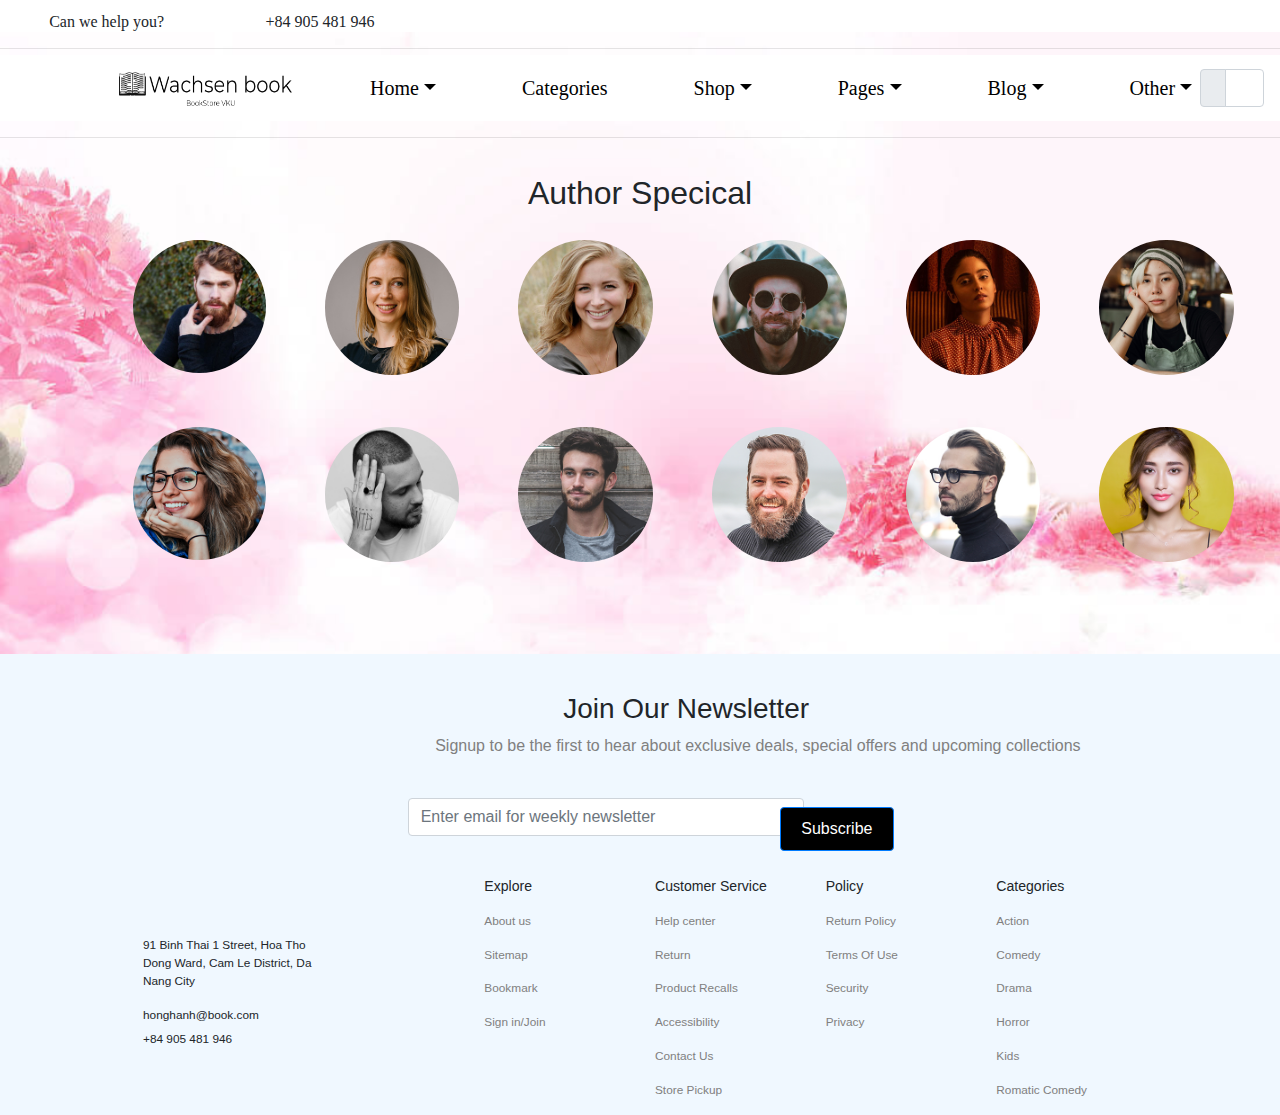
<file: AboutUs.html>
<!doctype html>
<html lang="en">

<head>
    <title>Author</title>
    <!-- Required meta tags -->
    <meta charset="utf-8">
    <meta name="viewport" content="width=device-width, initial-scale=1, shrink-to-fit=no">
    <link rel="stylesheet" href="https://cdnjs.cloudflare.com/ajax/libs/font-awesome/5.15.3/css/all.min.css" integrity="sha512-iBBXm8fW90+nuLcSKlbmrPcLa0OT92xO1BIsZ+ywDWZCvqsWgccV3gFoRBv0z+8dLJgyAHIhR35VZc2oM/gI1w==" crossorigin="anonymous" />
    <link rel="stylesheet" href="./index1.css">
    <!-- Bootstrap CSS -->
    <link rel="stylesheet" href="https://stackpath.bootstrapcdn.com/bootstrap/4.3.1/css/bootstrap.min.css" integrity="sha384-ggOyR0iXCbMQv3Xipma34MD+dH/1fQ784/j6cY/iJTQUOhcWr7x9JvoRxT2MZw1T" crossorigin="anonymous">
    <style>
        body {
            background-image: url(./img/love-and-passion-background-backgrounds-love-1-5c9b994a5ecab.png);
            background-position: fixed;
            background-size: cover;
            background-repeat: none;
            background-attachment: fixed;
        }
        
        .sidenav {
            height: 100%;
            width: 0;
            position: fixed;
            z-index: 1;
            top: 0;
            left: 0;
            background-color: antiquewhite;
            overflow-x: hidden;
            transition: 0.5s;
            padding-top: 60px;
        }
        
        .sidenav a {
            padding: 8px 8px 8px 32px;
            text-decoration: none;
            font-size: 25px;
            color: #818181;
            display: block;
            transition: 0.3s;
        }
        
        .sidenav a:hover {
            color: red;
        }
        
        .sidenav .closebtn {
            position: absolute;
            top: 0;
            right: 25px;
            font-size: 36px;
            margin-left: 50px;
        }
        
        @media screen and (max-height: 450px) {
            .sidenav {
                padding-top: 15px;
            }
            .sidenav a {
                font-size: 18px;
            }
        }
        
        .sidenav1 {
            height: 100%;
            width: 0;
            position: fixed;
            z-index: 1;
            top: 0;
            right: 0;
            background-image: url(./img/1609.jpg_wh860.jpg);
            overflow-x: hidden;
            transition: 0.5s;
            padding-top: 60px;
        }
        
        .sidenav1 a {
            padding: 8px 8px 8px 32px;
            text-decoration: none;
            font-size: 25px;
            color: #818181;
            display: block;
            transition: 0.3s;
        }
        
        .sidenav1 a:hover {
            color: #f1f1f1;
        }
        
        .sidenav1 .closebtn {
            position: absolute;
            top: 0;
            right: 25px;
            font-size: 36px;
            margin-left: 50px;
        }
        
        #main1 {
            transition: margin-left .5s;
            padding: 16px;
        }
    </style>
</head>

<body>
    <div style="margin-bottom: -10px;padding: 0;" class="container-fluid">
        <div style="height: 1%;margin: 0;padding: 0;" class="row container-nav">
            <div class="col-md-2 nav1 center-text" style="" id="nav1">
                <i class="far fa-question-circle center-text"></i> Can we help you?
            </div>
            <div class="col-md-2 nav1" style="" id="nav1">
                <i class="fas fa-mobile-alt"></i> +84 905 481 946
            </div>
            <div class="col-md-8 float-right ctn-icon">
                <div class="container-abc">
                    <div id="mySidenav1" class="sidenav1">
                        <a href="javascript:void(0)" class="closebtn" onclick="closeNav1()" style="margin-top: 6%;">&times;</a>
                        <p style="margin-left: -56%;font-size: 150%;font-family: sans-serif;margin-top:-11%;color: black"><i class="fas fa-user-alt"></i>Account</p>
                        <hr>
                        <h3>Sign in</h3>
                        <form action="/action_page.php">
                            <div class="form-group">
                                <label for="email" style="margin-left: -54%;">Username or Email:</label>
                                <input type="email" class="form-control" id="email" placeholder="Enter email" name="email" style="width: 87%;margin: auto;">
                            </div>
                            <div class="form-group">
                                <label for="pwd" style="margin-left: -69%;">Password:</label>
                                <input type="password" class="form-control" id="pwd" placeholder="Enter password" name="pswd" style="width: 87%;margin: auto;">
                            </div>
                            <div class="form-group form-check">
                                <label class="form-check-label" style="margin-left: -57%;">
                                <input class="form-check-input" type="checkbox" name="remember"> Remember me
                              </label>
                            </div>
                            <button type="submit" class="btn btn-primary" style="color: white;background-color: black;width: 55%;">Sign in</button>
                        </form>
                    </div>
                    <i class="fas fa-map-marker-alt"></i>
                    <i class="fas fa-random"></i>
                    <i class="fas fa-heart"></i>
                    <a class="navbar-brand" style="margin: auto; margin-left: -2px; color: black; font-size: 90%;" onclick="openNav1()" href="#"><i class="fas fa-user-alt"></i></i></a>
                    <i class="fas fa-shopping-bag"></i>
                </div>

            </div>
        </div>
        <hr>
    </div>
    <div id="mySidenav" class="sidenav">
        <a href="javascript:void(0)" class="closebtn" onclick="closeNav()">&times;</a>
        <p style="margin-left: 12%;font-size: 109%;font-family: unset;">MENU</p>
        <hr>
        <a href="./index1.html" style="font-size: 80%;">Pages</a>
        <a href="./shop.html" style="font-size: 80%;">Arts & Photography</a>
        <a href="./shop2.html" style="font-size: 80%;">Biograhpies & Memoris</a>
        <a href="./shop3.html" style="font-size: 80%;">Children Book</a>
        <a href="./shop4.html" style="font-size: 80%;">Computer & Technology</a>
        <a href="./shop5.html" style="font-size: 80%;">Cookbokks , Food & Winer</a>
        <a href="./shop2.html" style="font-size: 80%;">Education &Teaching</a>
        <a href="./shop3.html" style="font-size: 80%;">Health, Fitness &Dieting</a>
        <a href="./shop4.html" style="font-size: 80%;">History</a>
        <a href="./shop5.html" style="font-size: 80%;">Romance</a>
        <a href="./shop.html" style="font-size: 80%;">Soprts &Outdoors</a>
        <a href="./shop2.html" style="font-size: 80%;">Travel</a>
        <hr>
    </div>
    <nav class="navbar navbar-expand-sm navbar-dark" style="background-color:white">
        <a class="navbar-brand" style="margin: auto; margin-left: 28px; color: black;" onclick="openNav()" href="#"><i class="fas fa-bars"></i></a>
        <a class="navbar-brand" style="margin: auto;margin-left: 75px; " href="#"><img width="70px" height="40px" src="./img/your-logo.png" class="" alt="" style="width: 173px;"></a>

        <button class="navbar-toggler d-lg-none" type="button" data-toggle="collapse" data-target="#collapsibleNavId" aria-controls="collapsibleNavId" aria-expanded="false" aria-label="Toggle navigation"></button>
        <div class="collapse navbar-collapse nav-content" id="collapsibleNavId">
            <ul class="navbar-nav mr-auto mt-2 mt-lg-0">
                <li class="nav-item dropdown active">
                    <a class="nav-link dropdown-toggle" style="color: black;" href="#" id="dropdownId" data-toggle="dropdown" aria-haspopup="true" aria-expanded="false">Home</a>
                    <div class="dropdown-menu" aria-labelledby="dropdownId">
                        <a class="dropdown-item" href="./index.html">Home</a>

                    </div>
                </li>
                <li class="nav-item active">
                    <a class="nav-link" style="color: black;" href="./index1.html">Categories <span class="sr-only">(current)</span></a>
                </li>
                <li class="nav-item dropdown active">
                    <a class="nav-link dropdown-toggle" style="color: black;" href="#" id="dropdownId" data-toggle="dropdown" aria-haspopup="true" aria-expanded="false">Shop</a>
                    <div class="dropdown-menu" aria-labelledby="dropdownId">
                        <a class="dropdown-item" href="./shop.html">Shop</a>
                    </div>
                </li>
                <li class="nav-item dropdown active">
                    <a class="nav-link dropdown-toggle" style="color: black;" href="#" id="dropdownId" data-toggle="dropdown" aria-haspopup="true" aria-expanded="false">Pages</a>
                    <div class="dropdown-menu" aria-labelledby="dropdownId">
                        <a class="dropdown-item" href="./Page.html">Sign in</a>
                        <a class="dropdown-item" href="./signup.html">Sign up</a>
                    </div>
                </li>
                <li class="nav-item dropdown active">
                    <a class="nav-link dropdown-toggle" style="color: black;" href="#" id="dropdownId" data-toggle="dropdown" aria-haspopup="true" aria-expanded="Blog">Blog</a>
                    <div class="dropdown-menu" aria-labelledby="dropdownId">
                        <a class="dropdown-item" href="./Blog.html">Blog</a>


                    </div>
                </li>
                <li class="nav-item dropdown active">
                    <a class="nav-link dropdown-toggle" style="color: black;" href="#" id="dropdownId" data-toggle="dropdown" aria-haspopup="true" aria-expanded="false">Other</a>
                    <div class="dropdown-menu" aria-labelledby="dropdownId">
                        <a class="dropdown-item" href="./AboutUs.html">About Us</a>

                    </div>
                </li>

            </ul>

            <form class="form-inline">
                <div class="input-group">
                    <div class="input-group-prepend">
                        <i class="glph-icon flaticon-loupe input-group-text py-2d75 bg-white-100 border-white-100"><i class="fas fa-search"></i></i>
                    </div>
                    <input class="form-control bg-white-100 min-width-380 py-2d75 height-4 border-white-100" type="search" placeholder="Search" aria-label="Search">
                </div>
                <button class="btn btn-outline-success my-2 my-sm-0 sr-only" type="submit">Search</button>
            </form>

        </div>
    </nav>
    <hr>
    <h2>Author Specical</h2>
    <div class="row">
        <div class="col-md-6" style="display: flex;margin-left: -18%;">
            <img src="./img/4-1.jpg" alt="" class="img-fluid rounded-circle" style="width: 166px;height: 71%;margin-left: 59%;">
            <img src="./img/12.jpg" alt="" class="img-fluid rounded-circle" style="margin-left: 59px;height: 72%;width: 187px;">
            <img src="./img/8.jpg" alt="" class="img-fluid rounded-circle" style="margin-left: 59px;height: 72%;width: 187px;">
            <img src="./img/13.jpg" alt="" class="img-fluid rounded-circle" style="margin-left: 59px;height: 72%;width: 187px;">
            <img src="./img/1.jpg" alt="" class="img-fluid rounded-circle" style="margin-left: 59px;height: 72%;width: 187px;">
            <img src="./img/17.jpg" alt="" class="img-fluid rounded-circle" style="margin-left: 59px;height: 72%;width: 187px;">
            <img src="./img/15.jpg" alt="" class="img-fluid rounded-circle" style="margin-left: 59px;height: 72%;width: 187px;">
        </div>

    </div>
    <div class="row">
        <div class="col-md-6" style="display: flex;margin-left: -18%;">
            <img src="./img/18.jpg" alt="" class="img-fluid rounded-circle" style="width: 166px;height: 71%;margin-left: 59%;">
            <img src="./img/14.jpg" alt="" class="img-fluid rounded-circle" style="margin-left: 59px;height: 72%;width: 187px;">
            <img src="./img/5.jpg" alt="" class="img-fluid rounded-circle" style="margin-left: 59px;height: 72%;width: 187px;">
            <img src="./img/7.jpg" alt="" class="img-fluid rounded-circle" style="margin-left: 59px;height: 72%;width: 187px;">
            <img src="./img/16.jpg" alt="" class="img-fluid rounded-circle" style="margin-left: 59px;height: 72%;width: 187px;">
            <img src="./img/10.jpg" alt="" class="img-fluid rounded-circle" style="margin-left: 59px;height: 72%;width: 187px;">
            <img src="./img/2.jpg" alt="" class="img-fluid rounded-circle" style="margin-left: 59px;height: 72%;width: 187px;">
        </div>

    </div>


    <div class="row">
        <div class="col-md-12" style="background-color: aliceblue;margin-top: 3%;">
            <h3 style="margin-top: 3%;margin-left: 44%;">Join Our Newsletter</h3>
            <p style="color: gray; margin-left: 34%;">Signup to be the first to hear about exclusive deals, special offers and upcoming collections</p>
            <div class="col-md-4">
                <div class="form-group">
                    <label for=""></label>
                    <input type="text" class="form-control" name="" id="" aria-describedby="helpId" placeholder="Enter email for weekly newsletter" style="margin-left: 99%;">
                </div>
                <div class="col-md-4">
                    <button type="button" class="btn btn-primary" style="margin-left: 734%;margin-top: -69%;height: 44px;width: 111%;background-color: black; color: white;">Subscribe</button>
                </div>
            </div>
            <div class="container-fluid" style="width: 80%;">
                <div class="row">
                    <div class="col-md-4">
                        <img src="./img/open-book-education-icon-logo-vector-20092739.jpg" alt="" style="width: 11%;height: 18%;margin-left: -78%;">
                        <p style="font-size: 74%;margin-right: 42%;margin-top: 6%;"> 91 Binh Thai 1 Street, Hoa Tho Dong Ward, Cam Le District, Da Nang City</p>
                        <p style="font-size: 74%;margin-right: 61%;margin-top: 5%;">honghanh@book.com</p>
                        <p style="font-size: 74%;margin-right: 70%;margin-top: -3%;">+84 905 481 946</p>
                        <div style="margin-top: -6%;float: left;">
                            <i class="fab fa-instagram" style="margin: 20px;"></i>
                            <i class="fab fa-facebook-f" style="margin: 20px;"></i>
                            <i class="fab fa-youtube" style="margin: 20px;"></i>
                            <i class="fab fa-twitter" style="margin: 20px;"></i>

                        </div>
                    </div>
                    <div class="col-md-2">
                        <p style="font-size: 88%;">Explore</p>
                        <p style="font-size: 74%;margin-right: 2%;margin-top: 6%;color: gray;">About us</p>
                        <p style="font-size: 74%;margin-right: 6%;margin-top: 5%;color: gray;">Sitemap</p>
                        <p style="font-size: 74%;margin-right: 1%;margin-top: 0%;color: gray;">Bookmark</p>
                        <p style="font-size: 74%;margin-right: 2%;margin-top: 0%;color: gray;">Sign in/Join</p>
                    </div>
                    <div class="col-md-2">
                        <p style="font-size: 88%;">Customer Service</p>
                        <p style="font-size: 74%;margin-right: 2%;margin-top: 6%;color: gray;">Help center</p>
                        <p style="font-size: 74%;margin-right: 6%;margin-top: 5%;color: gray;">Return</p>
                        <p style="font-size: 74%;margin-right: 1%;margin-top: 0%;color: gray;">Product Recalls</p>
                        <p style="font-size: 74%;margin-right: 2%;margin-top: 0%;color: gray;">Accessibility</p>
                        <p style="font-size: 74%;margin-right: 2%;margin-top: 0%;color: gray;">Contact Us</p>
                        <p style="font-size: 74%;margin-right: 2%;margin-top: 0%;color: gray;">Store Pickup</p>
                    </div>
                    <div class="col-md-2">
                        <p style="font-size: 88%;">Policy</p>
                        <p style="font-size: 74%;margin-right: 2%;margin-top: 6%;color: gray;">Return Policy</p>
                        <p style="font-size: 74%;margin-right: 6%;margin-top: 5%;color: gray;">Terms Of Use</p>
                        <p style="font-size: 74%;margin-right: 1%;margin-top: 0%;color: gray;">Security</p>
                        <p style="font-size: 74%;margin-right: 2%;margin-top: 0%;color: gray;">Privacy</p>
                    </div>
                    <div class="col-md-2">
                        <p style="font-size: 88%;">Categories</p>
                        <p style="font-size: 74%;margin-right: 2%;margin-top: 6%;color: gray;">Action</p>
                        <p style="font-size: 74%;margin-right: 6%;margin-top: 5%;color: gray;">Comedy</p>
                        <p style="font-size: 74%;margin-right: 1%;margin-top: 0%;color: gray;">Drama</p>
                        <p style="font-size: 74%;margin-right: 2%;margin-top: 0%;color: gray;">Horror</p>
                        <p style="font-size: 74%;margin-right: 2%;margin-top: 0%;color: gray;">Kids</p>
                        <p style="font-size: 74%;margin-right: 2%;margin-top: 0%;color: gray;">Romatic Comedy</p>
                    </div>
                </div>
            </div>

        </div>
    </div>

    <script>
        function openNav() {
            document.getElementById("mySidenav").style.width = "250px";
        }

        function closeNav() {
            document.getElementById("mySidenav").style.width = "0";
        }

        function openNav1() {
            document.getElementById("mySidenav1").style.width = "400px";
            document.getElementById("main1").style.marginLeft = "400px";
        }

        function closeNav1() {
            document.getElementById("mySidenav1").style.width = "0";
            document.getElementById("main1").style.marginLeft = "0";
        }
    </script>

    <!-- Optional JavaScript -->
    <!-- jQuery first, then Popper.js, then Bootstrap JS -->
    <script src="https://code.jquery.com/jquery-3.3.1.slim.min.js" integrity="sha384-q8i/X+965DzO0rT7abK41JStQIAqVgRVzpbzo5smXKp4YfRvH+8abtTE1Pi6jizo" crossorigin="anonymous"></script>
    <script src="https://cdnjs.cloudflare.com/ajax/libs/popper.js/1.14.7/umd/popper.min.js" integrity="sha384-UO2eT0CpHqdSJQ6hJty5KVphtPhzWj9WO1clHTMGa3JDZwrnQq4sF86dIHNDz0W1" crossorigin="anonymous"></script>
    <script src="https://stackpath.bootstrapcdn.com/bootstrap/4.3.1/js/bootstrap.min.js" integrity="sha384-JjSmVgyd0p3pXB1rRibZUAYoIIy6OrQ6VrjIEaFf/nJGzIxFDsf4x0xIM+B07jRM" crossorigin="anonymous"></script>
</body>

</html>
</file>
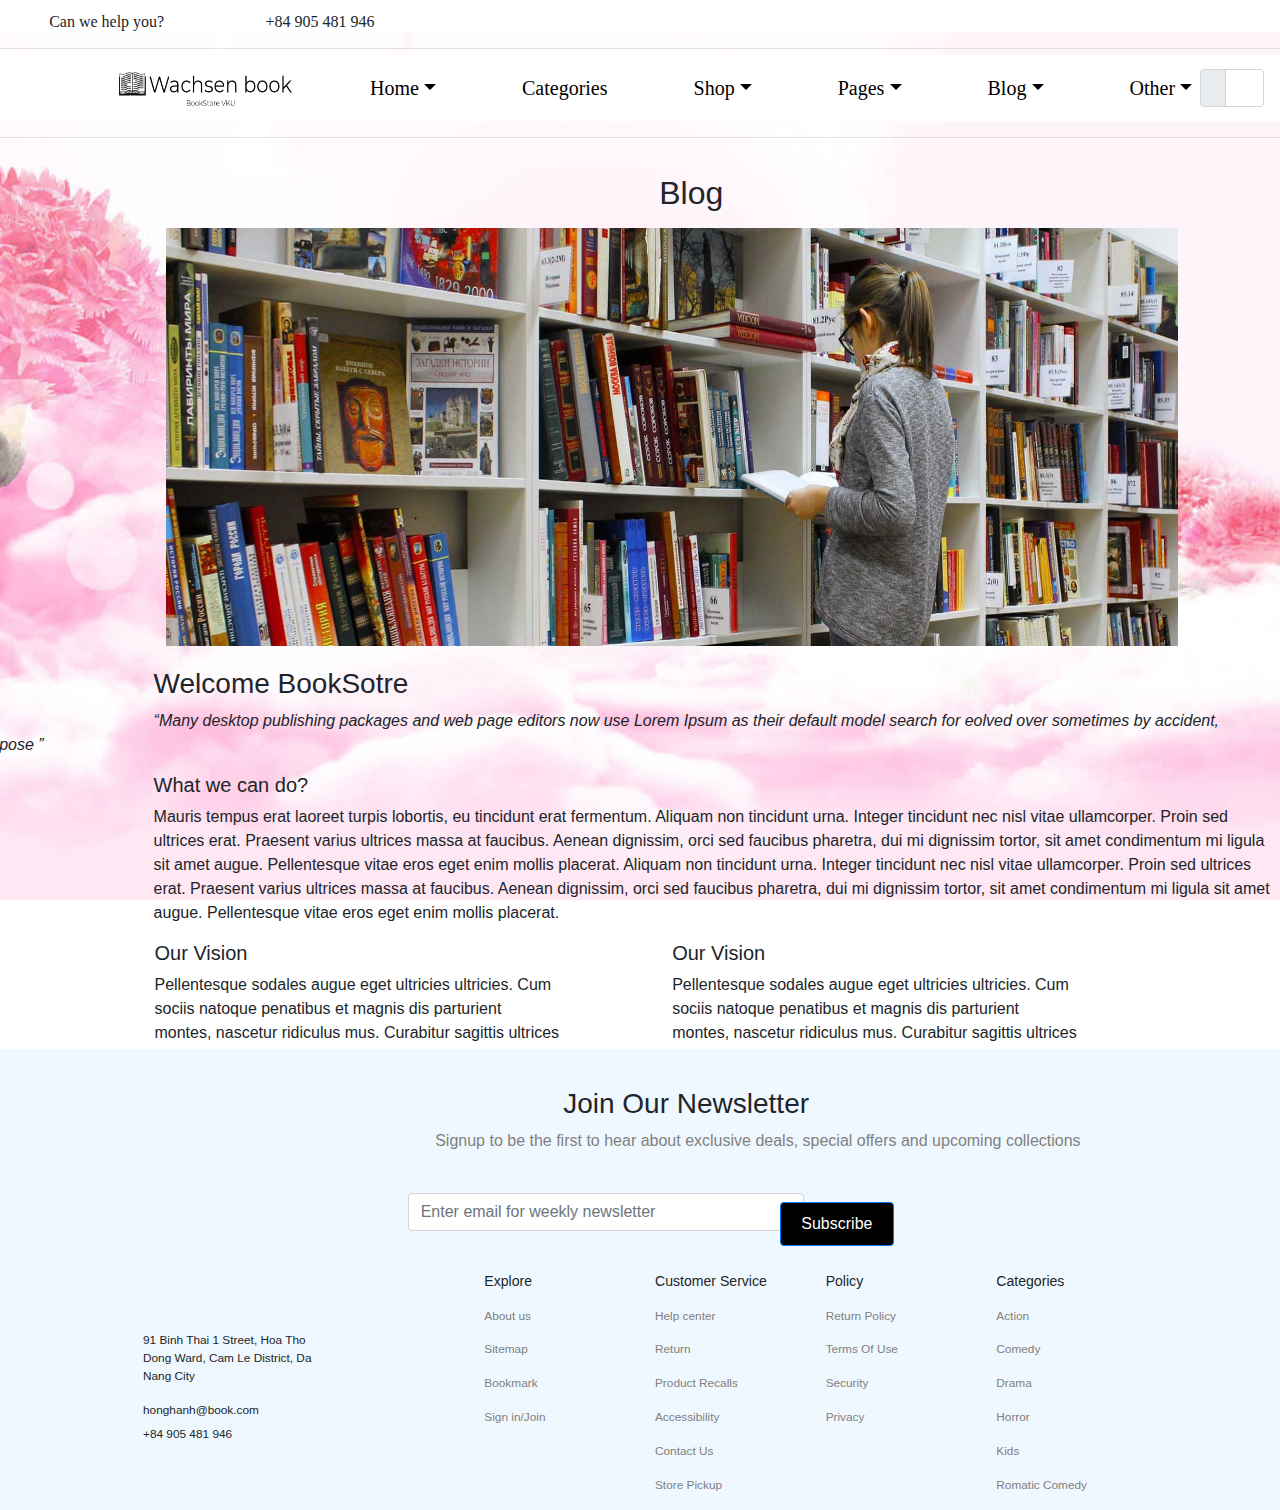
<file: Blog.html>
<!doctype html>
<html lang="en">

<head>
    <title>Blog</title>
    <!-- Required meta tags -->
    <meta charset="utf-8">
    <meta name="viewport" content="width=device-width, initial-scale=1, shrink-to-fit=no">
    <link rel="stylesheet" href="https://cdnjs.cloudflare.com/ajax/libs/font-awesome/5.15.3/css/all.min.css" integrity="sha512-iBBXm8fW90+nuLcSKlbmrPcLa0OT92xO1BIsZ+ywDWZCvqsWgccV3gFoRBv0z+8dLJgyAHIhR35VZc2oM/gI1w==" crossorigin="anonymous" />
    <link rel="stylesheet" href="./index1.css">
    <!-- Bootstrap CSS -->
    <link rel="stylesheet" href="https://stackpath.bootstrapcdn.com/bootstrap/4.3.1/css/bootstrap.min.css" integrity="sha384-ggOyR0iXCbMQv3Xipma34MD+dH/1fQ784/j6cY/iJTQUOhcWr7x9JvoRxT2MZw1T" crossorigin="anonymous">
    <style>
        body {
            background-image: url(./img/love-and-passion-background-backgrounds-love-1-5c9b994a5ecab.png);
            background-position: fixed;
            background-size: cover;
            background-repeat: none;
            background-attachment: fixed;
        }
        
        .sidenav {
            height: 100%;
            width: 0;
            position: fixed;
            z-index: 1;
            top: 0;
            left: 0;
            background-color: antiquewhite;
            overflow-x: hidden;
            transition: 0.5s;
            padding-top: 60px;
        }
        
        .sidenav a {
            padding: 8px 8px 8px 32px;
            text-decoration: none;
            font-size: 25px;
            color: #818181;
            display: block;
            transition: 0.3s;
        }
        
        .sidenav a:hover {
            color: red;
        }
        
        .sidenav .closebtn {
            position: absolute;
            top: 0;
            right: 25px;
            font-size: 36px;
            margin-left: 50px;
        }
        
        @media screen and (max-height: 450px) {
            .sidenav {
                padding-top: 15px;
            }
            .sidenav a {
                font-size: 18px;
            }
        }
        
        .sidenav1 {
            height: 100%;
            width: 0;
            position: fixed;
            z-index: 1;
            top: 0;
            right: 0;
            background-image: url(./img/1609.jpg_wh860.jpg);
            overflow-x: hidden;
            transition: 0.5s;
            padding-top: 60px;
        }
        
        .sidenav1 a {
            padding: 8px 8px 8px 32px;
            text-decoration: none;
            font-size: 25px;
            color: #818181;
            display: block;
            transition: 0.3s;
        }
        
        .sidenav1 a:hover {
            color: #f1f1f1;
        }
        
        .sidenav1 .closebtn {
            position: absolute;
            top: 0;
            right: 25px;
            font-size: 36px;
            margin-left: 50px;
        }
        
        #main1 {
            transition: margin-left .5s;
            padding: 16px;
        }
    </style>
</head>

<body>
    <div style="margin-bottom: -10px;padding: 0;" class="container-fluid">
        <div style="height: 1%;margin: 0;padding: 0;" class="row container-nav">
            <div class="col-md-2 nav1 center-text" style="" id="nav1">
                <i class="far fa-question-circle center-text"></i> Can we help you?
            </div>
            <div class="col-md-2 nav1" style="" id="nav1">
                <i class="fas fa-mobile-alt"></i> +84 905 481 946
            </div>
            <div class="col-md-8 float-right ctn-icon">
                <div class="container-abc">
                    <div id="mySidenav1" class="sidenav1">
                        <a href="javascript:void(0)" class="closebtn" onclick="closeNav1()" style="margin-top: 6%;">&times;</a>
                        <p style="margin-left: -56%;font-size: 150%;font-family: sans-serif;margin-top:-11%;color: black"><i class="fas fa-user-alt"></i>Account</p>
                        <hr>
                        <h3>Sign in</h3>
                        <form action="/action_page.php">
                            <div class="form-group">
                                <label for="email" style="margin-left: -54%;">Username or Email:</label>
                                <input type="email" class="form-control" id="email" placeholder="Enter email" name="email" style="width: 87%;margin: auto;">
                            </div>
                            <div class="form-group">
                                <label for="pwd" style="margin-left: -69%;">Password:</label>
                                <input type="password" class="form-control" id="pwd" placeholder="Enter password" name="pswd" style="width: 87%;margin: auto;">
                            </div>
                            <div class="form-group form-check">
                                <label class="form-check-label" style="margin-left: -57%;">
                                <input class="form-check-input" type="checkbox" name="remember"> Remember me
                              </label>
                            </div>
                            <button type="submit" class="btn btn-primary" style="color: white;background-color: black;width: 55%;">Sign in</button>
                        </form>
                    </div>
                    <i class="fas fa-map-marker-alt"></i>
                    <i class="fas fa-random"></i>
                    <i class="fas fa-heart"></i>
                    <a class="navbar-brand" style="margin: auto; margin-left: -2px; color: black; font-size: 90%;" onclick="openNav1()" href="#"><i class="fas fa-user-alt"></i></i></a>
                    <i class="fas fa-shopping-bag"></i>
                </div>

            </div>
        </div>
        <hr>
    </div>
    <div id="mySidenav" class="sidenav">
        <a href="javascript:void(0)" class="closebtn" onclick="closeNav()">&times;</a>
        <p style="margin-left: 12%;font-size: 109%;font-family: unset;">MENU</p>
        <hr>
        <a href="#" style="font-size: 80%;">Pages</a>
        <a href="#" style="font-size: 80%;">Arts & Photography</a>
        <a href="#" style="font-size: 80%;">Biograhpies & Memoris</a>
        <a href="#" style="font-size: 80%;">Children Book</a>
        <a href="#" style="font-size: 80%;">Computer & Technology</a>
        <a href="#" style="font-size: 80%;">Cookbokks , Food & Winer</a>
        <a href="#" style="font-size: 80%;">Education &Teaching</a>
        <a href="#" style="font-size: 80%;">Health, Fitness &Dieting</a>
        <a href="#" style="font-size: 80%;">History</a>
        <a href="#" style="font-size: 80%;">Romance</a>
        <a href="#" style="font-size: 80%;">Soprts &Outdoors</a>
        <a href="#" style="font-size: 80%;">Travel</a>
        <hr>
    </div>
    <nav class="navbar navbar-expand-sm navbar-dark" style="background-color:white">
        <a class="navbar-brand" style="margin: auto; margin-left: 28px; color: black;" onclick="openNav()" href="#"><i class="fas fa-bars"></i></a>
        <a class="navbar-brand" style="margin: auto;margin-left: 75px; " href="#"><img width="70px" height="40px" src="./img/your-logo.png" class="" alt="" style="width: 173px;"></a>

        <button class="navbar-toggler d-lg-none" type="button" data-toggle="collapse" data-target="#collapsibleNavId" aria-controls="collapsibleNavId" aria-expanded="false" aria-label="Toggle navigation"></button>
        <div class="collapse navbar-collapse nav-content" id="collapsibleNavId">
            <ul class="navbar-nav mr-auto mt-2 mt-lg-0">
                <li class="nav-item dropdown active">
                    <a class="nav-link dropdown-toggle" style="color: black;" href="#" id="dropdownId" data-toggle="dropdown" aria-haspopup="true" aria-expanded="false">Home</a>
                    <div class="dropdown-menu" aria-labelledby="dropdownId">
                        <a class="dropdown-item" href="./index.html">Home</a>

                    </div>
                </li>
                <li class="nav-item active">
                    <a class="nav-link" style="color: black;" href="./index1.html">Categories <span class="sr-only">(current)</span></a>
                </li>
                <li class="nav-item dropdown active">
                    <a class="nav-link dropdown-toggle" style="color: black;" href="#" id="dropdownId" data-toggle="dropdown" aria-haspopup="true" aria-expanded="false">Shop</a>
                    <div class="dropdown-menu" aria-labelledby="dropdownId">
                        <a class="dropdown-item" href="./shop.html">Shop</a>
                    </div>
                </li>
                <li class="nav-item dropdown active">
                    <a class="nav-link dropdown-toggle" style="color: black;" href="#" id="dropdownId" data-toggle="dropdown" aria-haspopup="true" aria-expanded="false">Pages</a>
                    <div class="dropdown-menu" aria-labelledby="dropdownId">
                        <a class="dropdown-item" href="./Page.html">Sign in</a>
                        <a class="dropdown-item" href="./signup.html">Sign up</a>
                    </div>
                </li>
                <li class="nav-item dropdown active">
                    <a class="nav-link dropdown-toggle" style="color: black;" href="#" id="dropdownId" data-toggle="dropdown" aria-haspopup="true" aria-expanded="Blog">Blog</a>
                    <div class="dropdown-menu" aria-labelledby="dropdownId">
                        <a class="dropdown-item" href="./Blog.html">Blog</a>


                    </div>
                </li>
                <li class="nav-item dropdown active">
                    <a class="nav-link dropdown-toggle" style="color: black;" href="#" id="dropdownId" data-toggle="dropdown" aria-haspopup="true" aria-expanded="false">Other</a>
                    <div class="dropdown-menu" aria-labelledby="dropdownId">
                        <a class="dropdown-item" href="./AboutUs.html">About Us</a>

                    </div>
                </li>

            </ul>

            <form class="form-inline">
                <div class="input-group">
                    <div class="input-group-prepend">
                        <i class="glph-icon flaticon-loupe input-group-text py-2d75 bg-white-100 border-white-100"><i class="fas fa-search"></i></i>
                    </div>
                    <input class="form-control bg-white-100 min-width-380 py-2d75 height-4 border-white-100" type="search" placeholder="Search" aria-label="Search">
                </div>
                <button class="btn btn-outline-success my-2 my-sm-0 sr-only" type="submit">Search</button>
            </form>

        </div>
    </nav>
    <hr>

    <h2 style="margin-left: 8%;">Blog</h2>
    <div class="row">
        <div class="col-md-12">
            <img src="./img/img1-1.jpg" alt="" style="padding: 5%;width: 89%;margin: auto;margin-left: 8%;margin-top:-6%;height: 71%;">
            <div style="margin-left: -10%;">
                <h3 style="margin-left: 20%;margin-top: -3%;">Welcome BookSotre</h3>
                <p><i style="margin-left: 20%;">“Many desktop publishing packages and web page editors now use Lorem Ipsum as their default model search for eolved over sometimes by accident, sometimes on purpose ”</i></p>
                <h5 style="margin-left: 20%;">What we can do?</h5>
                <p style="margin-left: 20%;">Mauris tempus erat laoreet turpis lobortis, eu tincidunt erat fermentum. Aliquam non tincidunt urna. Integer tincidunt nec nisl vitae ullamcorper. Proin sed ultrices erat. Praesent varius ultrices massa at faucibus. Aenean dignissim, orci
                    sed faucibus pharetra, dui mi dignissim tortor, sit amet condimentum mi ligula sit amet augue. Pellentesque vitae eros eget enim mollis placerat. Aliquam non tincidunt urna. Integer tincidunt nec nisl vitae ullamcorper. Proin sed ultrices
                    erat. Praesent varius ultrices massa at faucibus. Aenean dignissim, orci sed faucibus pharetra, dui mi dignissim tortor, sit amet condimentum mi ligula sit amet augue. Pellentesque vitae eros eget enim mollis placerat.</p>
                <div class="row">
                    <div class="col-md-6">
                        <h5 style="margin-left: 41%;">Our Vision</h5>
                        <p style="margin-left: 41%;">Pellentesque sodales augue eget ultricies ultricies. Cum sociis natoque penatibus et magnis dis parturient montes, nascetur ridiculus mus. Curabitur sagittis ultrices condimentum.</p>
                    </div>
                    <div class="col-md-6" style="margin-left: -14%;">
                        <h5 style="margin-left: 41%;">Our Vision</h5>
                        <p style="margin-left: 41%;">Pellentesque sodales augue eget ultricies ultricies. Cum sociis natoque penatibus et magnis dis parturient montes, nascetur ridiculus mus. Curabitur sagittis ultrices condimentum.</p>
                    </div>
                </div>

            </div>
        </div>

    </div>
    </div>

    <div class="row">
        <div class="col-md-12" style="background-color: aliceblue;margin-top: 3%;">
            <h3 style="margin-top: 3%;margin-left: 44%;">Join Our Newsletter</h3>
            <p style="color: gray; margin-left: 34%;">Signup to be the first to hear about exclusive deals, special offers and upcoming collections</p>
            <div class="col-md-4">
                <div class="form-group">
                    <label for=""></label>
                    <input type="text" class="form-control" name="" id="" aria-describedby="helpId" placeholder="Enter email for weekly newsletter" style="margin-left: 99%;">
                </div>
                <div class="col-md-4">
                    <button type="button" class="btn btn-primary" style="margin-left: 734%;margin-top: -69%;height: 44px;width: 111%;background-color: black; color: white;">Subscribe</button>
                </div>
            </div>
            <div class="container-fluid" style="width: 80%;">
                <div class="row">
                    <div class="col-md-4">
                        <img src="./img/open-book-education-icon-logo-vector-20092739.jpg" alt="" style="width: 11%;height: 18%;margin-left: -78%;">
                        <p style="font-size: 74%;margin-right: 42%;margin-top: 6%;"> 91 Binh Thai 1 Street, Hoa Tho Dong Ward, Cam Le District, Da Nang City</p>
                        <p style="font-size: 74%;margin-right: 61%;margin-top: 5%;">honghanh@book.com</p>
                        <p style="font-size: 74%;margin-right: 70%;margin-top: -3%;">+84 905 481 946</p>
                        <div style="margin-top: -6%;float: left;">
                            <i class="fab fa-instagram" style="margin: 20px;"></i>
                            <i class="fab fa-facebook-f" style="margin: 20px;"></i>
                            <i class="fab fa-youtube" style="margin: 20px;"></i>
                            <i class="fab fa-twitter" style="margin: 20px;"></i>

                        </div>
                    </div>
                    <div class="col-md-2">
                        <p style="font-size: 88%;">Explore</p>
                        <p style="font-size: 74%;margin-right: 2%;margin-top: 6%;color: gray;">About us</p>
                        <p style="font-size: 74%;margin-right: 6%;margin-top: 5%;color: gray;">Sitemap</p>
                        <p style="font-size: 74%;margin-right: 1%;margin-top: 0%;color: gray;">Bookmark</p>
                        <p style="font-size: 74%;margin-right: 2%;margin-top: 0%;color: gray;">Sign in/Join</p>
                    </div>
                    <div class="col-md-2">
                        <p style="font-size: 88%;">Customer Service</p>
                        <p style="font-size: 74%;margin-right: 2%;margin-top: 6%;color: gray;">Help center</p>
                        <p style="font-size: 74%;margin-right: 6%;margin-top: 5%;color: gray;">Return</p>
                        <p style="font-size: 74%;margin-right: 1%;margin-top: 0%;color: gray;">Product Recalls</p>
                        <p style="font-size: 74%;margin-right: 2%;margin-top: 0%;color: gray;">Accessibility</p>
                        <p style="font-size: 74%;margin-right: 2%;margin-top: 0%;color: gray;">Contact Us</p>
                        <p style="font-size: 74%;margin-right: 2%;margin-top: 0%;color: gray;">Store Pickup</p>
                    </div>
                    <div class="col-md-2">
                        <p style="font-size: 88%;">Policy</p>
                        <p style="font-size: 74%;margin-right: 2%;margin-top: 6%;color: gray;">Return Policy</p>
                        <p style="font-size: 74%;margin-right: 6%;margin-top: 5%;color: gray;">Terms Of Use</p>
                        <p style="font-size: 74%;margin-right: 1%;margin-top: 0%;color: gray;">Security</p>
                        <p style="font-size: 74%;margin-right: 2%;margin-top: 0%;color: gray;">Privacy</p>
                    </div>
                    <div class="col-md-2">
                        <p style="font-size: 88%;">Categories</p>
                        <p style="font-size: 74%;margin-right: 2%;margin-top: 6%;color: gray;">Action</p>
                        <p style="font-size: 74%;margin-right: 6%;margin-top: 5%;color: gray;">Comedy</p>
                        <p style="font-size: 74%;margin-right: 1%;margin-top: 0%;color: gray;">Drama</p>
                        <p style="font-size: 74%;margin-right: 2%;margin-top: 0%;color: gray;">Horror</p>
                        <p style="font-size: 74%;margin-right: 2%;margin-top: 0%;color: gray;">Kids</p>
                        <p style="font-size: 74%;margin-right: 2%;margin-top: 0%;color: gray;">Romatic Comedy</p>
                    </div>
                </div>
            </div>

        </div>
    </div>

    <script>
        function openNav() {
            document.getElementById("mySidenav").style.width = "250px";
        }

        function closeNav() {
            document.getElementById("mySidenav").style.width = "0";
        }

        function openNav1() {
            document.getElementById("mySidenav1").style.width = "400px";
            document.getElementById("main1").style.marginLeft = "400px";
        }

        function closeNav1() {
            document.getElementById("mySidenav1").style.width = "0";
            document.getElementById("main1").style.marginLeft = "0";
        }
    </script>

    <!-- Optional JavaScript -->
    <!-- jQuery first, then Popper.js, then Bootstrap JS -->
    <script src="https://code.jquery.com/jquery-3.3.1.slim.min.js" integrity="sha384-q8i/X+965DzO0rT7abK41JStQIAqVgRVzpbzo5smXKp4YfRvH+8abtTE1Pi6jizo" crossorigin="anonymous"></script>
    <script src="https://cdnjs.cloudflare.com/ajax/libs/popper.js/1.14.7/umd/popper.min.js" integrity="sha384-UO2eT0CpHqdSJQ6hJty5KVphtPhzWj9WO1clHTMGa3JDZwrnQq4sF86dIHNDz0W1" crossorigin="anonymous"></script>
    <script src="https://stackpath.bootstrapcdn.com/bootstrap/4.3.1/js/bootstrap.min.js" integrity="sha384-JjSmVgyd0p3pXB1rRibZUAYoIIy6OrQ6VrjIEaFf/nJGzIxFDsf4x0xIM+B07jRM" crossorigin="anonymous"></script>
</body>

</html>
</file>
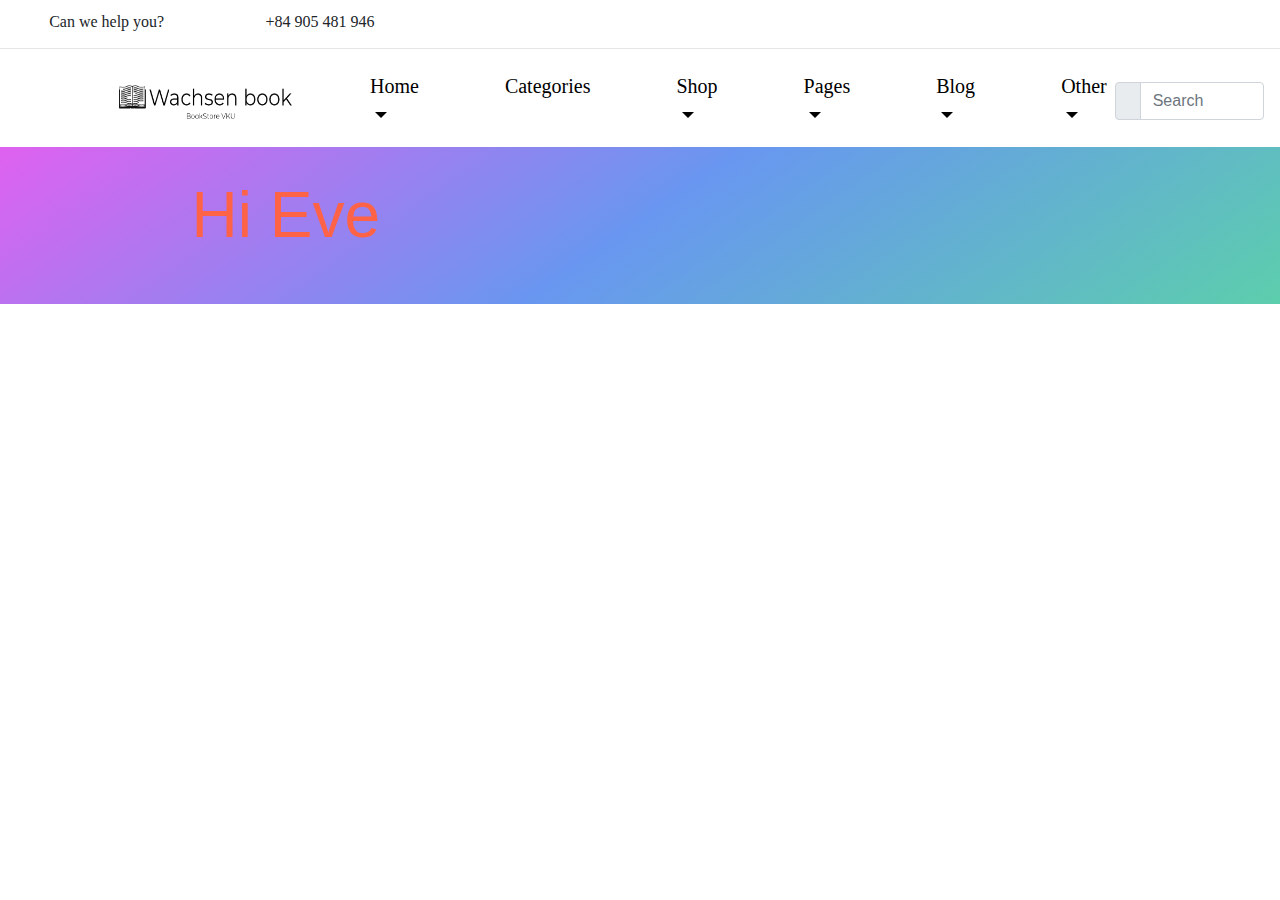
<file: Giaodiendau.html>
<!doctype html>
<html lang="en">

<head>
    <title>Book</title>
    <!-- Required meta tags -->
    <meta charset="utf-8">
    <meta name="viewport" content="width=device-width, initial-scale=1, shrink-to-fit=no">
    <link rel="stylesheet" href="./index.css">
    <link rel="stylesheet" href="https://cdnjs.cloudflare.com/ajax/libs/font-awesome/5.15.3/css/all.min.css" integrity="sha512-iBBXm8fW90+nuLcSKlbmrPcLa0OT92xO1BIsZ+ywDWZCvqsWgccV3gFoRBv0z+8dLJgyAHIhR35VZc2oM/gI1w==" crossorigin="anonymous" />
    <script src="https://ajax.googleapis.com/ajax/libs/jquery/3.5.1/jquery.min.js"></script>
    <script src="https://cdnjs.cloudflare.com/ajax/libs/popper.js/1.16.0/umd/popper.min.js"></script>
    <script src="./js/index.js"></script>
    <link href="https://fonts.googleapis.com/css?family=Dancing+Script|Itim|Lobster|Montserrat:500|Noto+Serif|Nunito|Patrick+Hand|Roboto+Mono:100,100i,300,300i,400,400i,500,500i,700,700i|Roboto+Slab|Saira" rel="stylesheet">
    <!-- Bootstrap CSS -->
    <link href="http://fonts.cdnfonts.com/css/funny-cute" rel="stylesheet">
    <link rel="stylesheet" href="https://maxcdn.bootstrapcdn.com/bootstrap/4.0.0/css/bootstrap.min.css" integrity="sha384-Gn5384xqQ1aoWXA+058RXPxPg6fy4IWvTNh0E263XmFcJlSAwiGgFAW/dAiS6JXm" crossorigin="anonymous">
    <style>
        /* Make the image fully responsive */
        
        body {
            background-color: #fff;
            background-position: fixed;
            background-size: cover;
            background-repeat: none;
            background-attachment: fixed;
        }
        
        .carousel-inner img {
            width: 100%;
            height: 100%;
        }
        
        .sidenav {
            height: 100%;
            width: 0;
            position: fixed;
            z-index: 1;
            top: 0;
            left: 0;
            background-color: #f1f1f1;
            overflow-x: hidden;
            transition: 0.5s;
            padding-top: 60px;
        }
        
        .sidenav a {
            padding: 8px 8px 8px 32px;
            text-decoration: none;
            font-size: 25px;
            color: deeppink;
            display: block;
            transition: 0.3s;
        }
        
        .sidenav a:hover {
            color: red;
        }
        
        .sidenav .closebtn {
            position: absolute;
            top: 0;
            right: 25px;
            font-size: 36px;
            margin-left: 50px;
        }
        
        @media screen and (max-height: 450px) {
            .sidenav {
                padding-top: 15px;
            }
            .sidenav a {
                font-size: 18px;
            }
        }
        
        .sidenav1 {
            height: 100%;
            width: 0;
            position: fixed;
            z-index: 1;
            top: 0;
            right: 0;
            background-image: url(./img/1609.jpg_wh860.jpg);
            overflow-x: hidden;
            transition: 0.5s;
            padding-top: 60px;
        }
        
        .sidenav1 a {
            padding: 8px 8px 8px 32px;
            text-decoration: none;
            font-size: 25px;
            color: #818181;
            display: block;
            transition: 0.3s;
        }
        
        .sidenav1 a:hover {
            color: #f1f1f1;
        }
        
        .sidenav1 .closebtn {
            position: absolute;
            top: 0;
            right: 25px;
            font-size: 36px;
            margin-left: 50px;
        }
        
        #main1 {
            transition: margin-left .5s;
            padding: 16px;
        }
        
        @import url(https://fonts.googleapis.com/css?family=Khula:700);
        body {
            background: #fff;
        }
        
        .hidden {
            opacity: 0;
        }
        
        .console-container {
            font-family: 'Greghor II', sans-serif;
            font-size: 4em;
            margin-top: -2%;
            text-align: center;
            height: 200px;
            width: 600px;
            display: block;
            position: absolute;
            color: white;
            top: 0;
            bottom: 0;
            left: 0;
            right: 0;
            margin: auto;
        }
        
        .console-underscore {
            display: inline-block;
            position: relative;
            top: -0.14em;
            left: 10px;
        }
    </style>

</head>


<body>
    <div style="margin-bottom: -10px;padding: 0;" class="container-fluid">
        <div style="height: 1%;margin: 0;padding: 0;" class="row container-nav">
            <div class="col-md-2 nav1 center-text" style="" id="nav1">
                <i class="far fa-question-circle center-text"></i> Can we help you?
            </div>
            <div class="col-md-2 nav1" style="" id="nav1">
                <i class="fas fa-mobile-alt"></i> +84 905 481 946
            </div>
            <div class="col-md-8 float-right ctn-icon">
                <div class="container-abc">
                    <div id="mySidenav1" class="sidenav1">
                        <a href="javascript:void(0)" class="closebtn" onclick="closeNav1()" style="margin-top: 6%;">&times;</a>
                        <p style="margin-left: -56%;font-size: 150%;font-family: sans-serif;margin-top:-11%;color: black"><i class="fas fa-user-alt"></i>Account</p>
                        <hr>
                        <h3>Sign in</h3>
                        <form action="/action_page.php">
                            <div class="form-group">
                                <label for="email" style="margin-left: -54%;">Username or Email:</label>
                                <input type="email" class="form-control" id="email" placeholder="Enter email" name="email" style="width: 87%;margin: auto;">
                            </div>
                            <div class="form-group">
                                <label for="pwd" style="margin-left: -69%;">Password:</label>
                                <input type="password" class="form-control" id="pwd" placeholder="Enter password" name="pswd" style="width: 87%;margin: auto;">
                            </div>
                            <div class="form-group form-check">
                                <label class="form-check-label" style="margin-left: -57%;">
                                <input class="form-check-input" type="checkbox" name="remember"> Remember me
                              </label>
                            </div>
                            <button type="submit" class="btn btn-primary" style="color: white;background-color: black;width: 55%;">Sign in</button>
                        </form>
                    </div>
                    <i class="fas fa-map-marker-alt"></i>
                    <i class="fas fa-random"></i>
                    <i class="fas fa-heart"></i>
                    <a class="navbar-brand" style="margin: auto; margin-left: -2px; color: black; font-size: 90%;" onclick="openNav1()" href="#"><i class="fas fa-user-alt"></i></i></a>
                    <i class="fas fa-shopping-bag"></i>
                </div>

            </div>
        </div>
        <hr>
    </div>
    <div id="mySidenav" class="sidenav">
        <a href="javascript:void(0)" class="closebtn" onclick="closeNav()">&times;</a>
        <p style="margin-left: 12%;font-size: 109%;font-family: unset;">MENU</p>
        <hr>
        <a href="./index1.html" style="font-size: 80%;">Pages</a>
        <a href="./shop.html" style="font-size: 80%;">Arts & Photography</a>
        <a href="./shop2.html" style="font-size: 80%;">Biograhpies & Memoris</a>
        <a href="./shop3.html" style="font-size: 80%;">Children Book</a>
        <a href="./shop4.html" style="font-size: 80%;">Computer & Technology</a>
        <a href="./shop5.html" style="font-size: 80%;">Cookbokks , Food & Winer</a>
        <a href="./shop2.html" style="font-size: 80%;">Education &Teaching</a>
        <a href="./shop3.html" style="font-size: 80%;">Health, Fitness &Dieting</a>
        <a href="./shop4.html" style="font-size: 80%;">History</a>
        <a href="./shop5.html" style="font-size: 80%;">Romance</a>
        <a href="./shop.html" style="font-size: 80%;">Soprts &Outdoors</a>
        <a href="./shop2.html" style="font-size: 80%;">Travel</a>
        <hr>
    </div>
    <nav class="navbar navbar-expand-sm navbar-dark" style="background-color:white">
        <a class="navbar-brand" style="margin: auto; margin-left: 28px; color: black;" onclick="openNav()" href="#"><i class="fas fa-bars"></i></a>
        <a class="navbar-brand" style="margin: auto;margin-left: 75px; " href="#"><img width="70px" height="40px" src="./img/your-logo.png" class="" alt="" style="width: 173px;"></a>

        <button class="navbar-toggler d-lg-none" type="button" data-toggle="collapse" data-target="#collapsibleNavId" aria-controls="collapsibleNavId" aria-expanded="false" aria-label="Toggle navigation"></button>
        <div class="collapse navbar-collapse nav-content" id="collapsibleNavId">
            <ul class="navbar-nav mr-auto mt-2 mt-lg-0">
                <li class="nav-item dropdown active">
                    <a class="nav-link dropdown-toggle" style="color: black;" href="./index.html" id="dropdownId" data-toggle="dropdown" aria-haspopup="true" aria-expanded="false">Home</a>
                </li>
                <li class="nav-item active">
                    <a class="nav-link" style="color: black;" href="./index1.html">Categories <span class="sr-only">(current)</span></a>
                </li>
                <li class="nav-item dropdown active">
                    <a class="nav-link dropdown-toggle" style="color: black;" href="#" id="dropdownId" data-toggle="dropdown" aria-haspopup="true" aria-expanded="false">Shop</a>
                    <div class="dropdown-menu" aria-labelledby="dropdownId">
                        <a class="dropdown-item" href="./shop.html">Shop</a>

                    </div>
                </li>
                <li class="nav-item dropdown active">
                    <a class="nav-link dropdown-toggle" style="color: black;" href="#" id="dropdownId" data-toggle="dropdown" aria-haspopup="true" aria-expanded="false">Pages</a>
                    <div class="dropdown-menu" aria-labelledby="dropdownId">
                        <a class="dropdown-item" href="./Page.html">Sign in</a>
                        <a class="dropdown-item" href="./signup.html">Sign up</a>
                    </div>
                </li>
                <li class="nav-item dropdown active">
                    <a class="nav-link dropdown-toggle" style="color: black;" href="#" id="dropdownId" data-toggle="dropdown" aria-haspopup="true" aria-expanded="Blog">Blog</a>
                    <div class="dropdown-menu" aria-labelledby="dropdownId">
                        <a class="dropdown-item" href="./Blog.html">Blog</a>
                    </div>
                </li>
                <li class="nav-item dropdown active">
                    <a class="nav-link dropdown-toggle" style="color: black;" href="#" id="dropdownId" data-toggle="dropdown" aria-haspopup="true" aria-expanded="false">Other</a>
                    <div class="dropdown-menu" aria-labelledby="dropdownId">
                        <a class="dropdown-item" href="./AboutUs.html">About Us</a>
                    </div>
                </li>

            </ul>

            <form class="form-inline">
                <div class="input-group">
                    <div class="input-group-prepend">
                        <i class="glph-icon flaticon-loupe input-group-text py-2d75 bg-white-100 border-white-100"><i class="fas fa-search"></i></i>
                    </div>
                    <input class="form-control bg-white-100 min-width-380 py-2d75 height-4 border-white-100" type="search" placeholder="Search" aria-label="Search">
                </div>
                <button class="btn btn-outline-success my-2 my-sm-0 sr-only" type="submit">Search</button>
            </form>

        </div>
    </nav>

    <!--Carousel Wrapper-->
    <div id="video-carousel-example2" class="carousel slide carousel-fade" data-ride="carousel">
        <!--Indicators-->
        <ol class="carousel-indicators">

        </ol>
        <!--/.Indicators-->
        <!--Slides-->
        <div style="background-image: linear-gradient(145deg, rgb(223, 97, 240), rgb(104, 151, 240), rgb(92, 206, 172));">
            <div class="row">
                <div class="col-md-6">
                    <div class="progress-bar-animated">
                        <div class='console-container' style="margin-top: 3%;"><span id='text'></span>
                            <div class='console-underscore' id='console'>&#95;</div>
                        </div>

                    </div>

                </div>
                <div class="col-md-6">
                    <div class="carousel-inner" role="listbox">
                        <!-- First slide -->
                        <div class="carousel-item active" style="">
                            <!--Mask color-->
                            <div class="view">
                                <!--Video source-->
                                <video class="video-fluid" style="width: 100%;" autoplay loop muted>
                        <source src="https://video-previews.elements.envatousercontent.com/h264-video-previews/7b9775fa-f3a1-4970-8bb7-d5507b7fef71/19793939.mp4" type="video/mp4" />
                      </video>
                                <div class="mask rgba-indigo-light"></div>
                            </div>
                        </div>
                        <!-- /.First slide -->
                        <div>

                        </div>
                    </div>
                </div>
            </div>
        </div>



        <script>
            function openNav() {
                document.getElementById("mySidenav").style.width = "250px";
            }

            function closeNav() {
                document.getElementById("mySidenav").style.width = "0";
            }

            function openNav1() {
                document.getElementById("mySidenav1").style.width = "400px";
                document.getElementById("main1").style.marginLeft = "400px";
            }

            function closeNav1() {
                document.getElementById("mySidenav1").style.width = "0";
                document.getElementById("main1").style.marginLeft = "0";
            }
        </script>

        <!--/.Carousel Wrapper-->

        <!-- Optional JavaScript -->
        <!-- jQuery first, then Popper.js, then Bootstrap JS -->
        <script src="https://code.jquery.com/jquery-3.2.1.slim.min.js " integrity="sha384-KJ3o2DKtIkvYIK3UENzmM7KCkRr/rE9/Qpg6aAZGJwFDMVNA/GpGFF93hXpG5KkN " crossorigin="anonymous "></script>
        <script src="https://cdnjs.cloudflare.com/ajax/libs/popper.js/1.12.9/umd/popper.min.js " integrity="sha384-ApNbgh9B+Y1QKtv3Rn7W3mgPxhU9K/ScQsAP7hUibX39j7fakFPskvXusvfa0b4Q " crossorigin="anonymous "></script>
        <script src="https://maxcdn.bootstrapcdn.com/bootstrap/4.0.0/js/bootstrap.min.js " integrity="sha384-JZR6Spejh4U02d8jOt6vLEHfe/JQGiRRSQQxSfFWpi1MquVdAyjUar5+76PVCmYl " crossorigin="anonymous "></script>
</body>

</html>
</file>
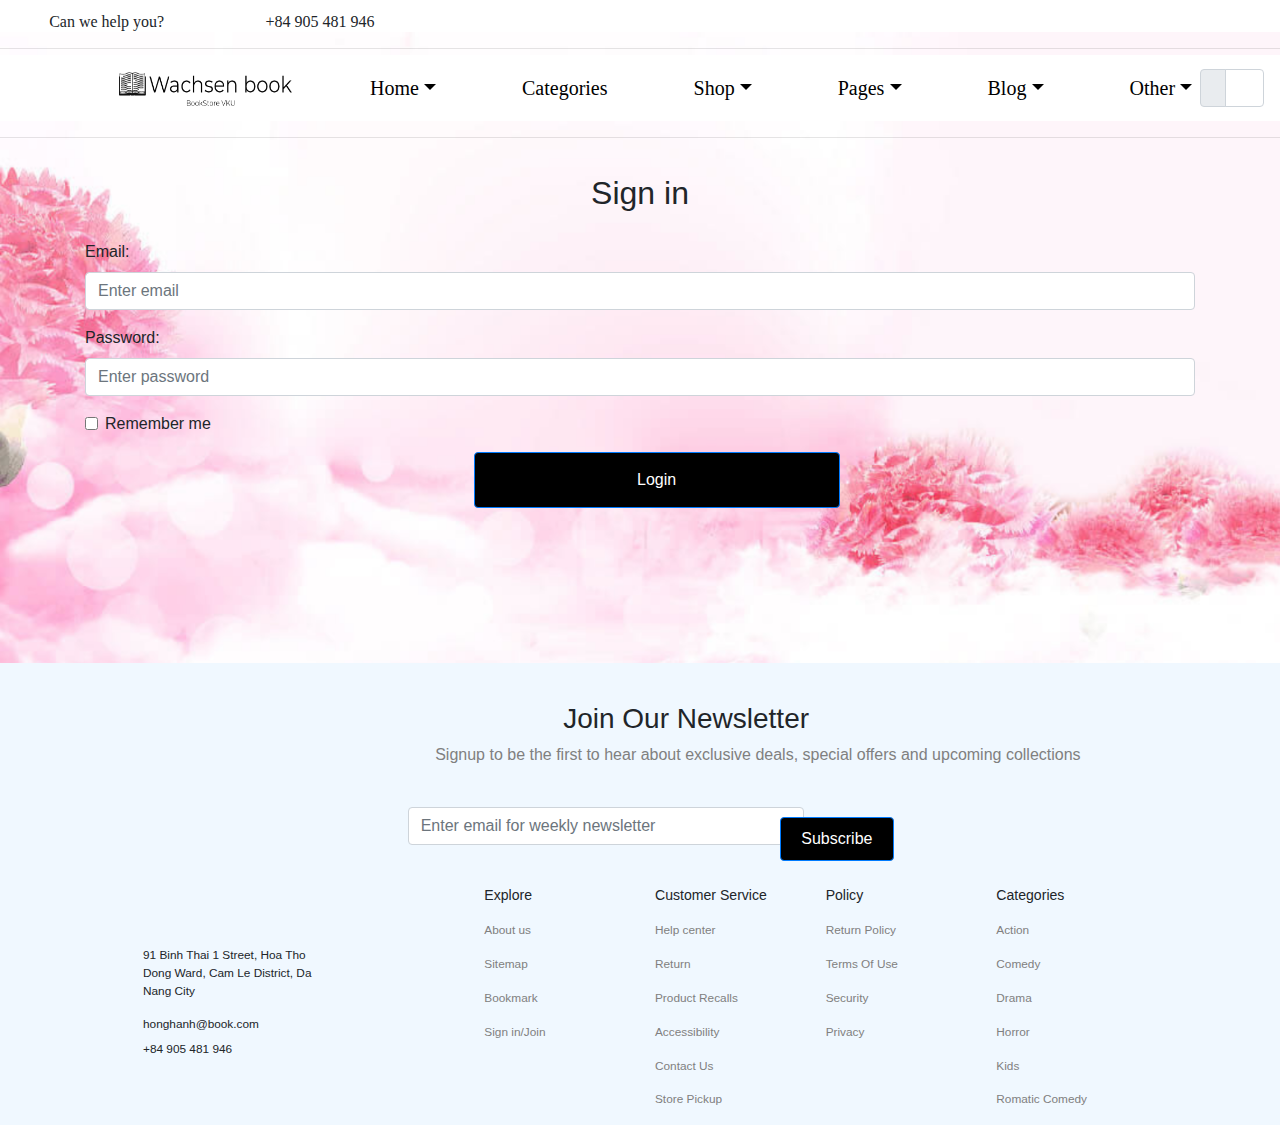
<file: Page.html>
<!doctype html>
<html lang="en">

<head>
    <title>Sign in</title>
    <!-- Required meta tags -->
    <meta charset="utf-8">
    <meta name="viewport" content="width=device-width, initial-scale=1, shrink-to-fit=no">
    <link rel="stylesheet" href="https://cdnjs.cloudflare.com/ajax/libs/font-awesome/5.15.3/css/all.min.css" integrity="sha512-iBBXm8fW90+nuLcSKlbmrPcLa0OT92xO1BIsZ+ywDWZCvqsWgccV3gFoRBv0z+8dLJgyAHIhR35VZc2oM/gI1w==" crossorigin="anonymous" />
    <link rel="stylesheet" href="./index1.css">
    <!-- Bootstrap CSS -->
    <link rel="stylesheet" href="https://stackpath.bootstrapcdn.com/bootstrap/4.3.1/css/bootstrap.min.css" integrity="sha384-ggOyR0iXCbMQv3Xipma34MD+dH/1fQ784/j6cY/iJTQUOhcWr7x9JvoRxT2MZw1T" crossorigin="anonymous">
    <style>
        body {
            background-image: url(./img/love-and-passion-background-backgrounds-love-1-5c9b994a5ecab.png);
            background-position: fixed;
            background-size: cover;
            background-repeat: none;
            background-attachment: fixed;
        }
        
        .sidenav {
            height: 100%;
            width: 0;
            position: fixed;
            z-index: 1;
            top: 0;
            left: 0;
            background-color: antiquewhite;
            overflow-x: hidden;
            transition: 0.5s;
            padding-top: 60px;
        }
        
        .sidenav a {
            padding: 8px 8px 8px 32px;
            text-decoration: none;
            font-size: 25px;
            color: #818181;
            display: block;
            transition: 0.3s;
        }
        
        .sidenav a:hover {
            color: red;
        }
        
        .sidenav .closebtn {
            position: absolute;
            top: 0;
            right: 25px;
            font-size: 36px;
            margin-left: 50px;
        }
        
        @media screen and (max-height: 450px) {
            .sidenav {
                padding-top: 15px;
            }
            .sidenav a {
                font-size: 18px;
            }
        }
        
        .sidenav1 {
            height: 100%;
            width: 0;
            position: fixed;
            z-index: 1;
            top: 0;
            right: 0;
            background-image: url(./img/1609.jpg_wh860.jpg);
            overflow-x: hidden;
            transition: 0.5s;
            padding-top: 60px;
        }
        
        .sidenav1 a {
            padding: 8px 8px 8px 32px;
            text-decoration: none;
            font-size: 25px;
            color: #818181;
            display: block;
            transition: 0.3s;
        }
        
        .sidenav1 a:hover {
            color: #f1f1f1;
        }
        
        .sidenav1 .closebtn {
            position: absolute;
            top: 0;
            right: 25px;
            font-size: 36px;
            margin-left: 50px;
        }
        
        #main1 {
            transition: margin-left .5s;
            padding: 16px;
        }
    </style>
</head>

<body>
    <div style="margin-bottom: -10px;padding: 0;" class="container-fluid">
        <div style="height: 1%;margin: 0;padding: 0;" class="row container-nav">
            <div class="col-md-2 nav1 center-text" style="" id="nav1">
                <i class="far fa-question-circle center-text"></i> Can we help you?
            </div>
            <div class="col-md-2 nav1" style="" id="nav1">
                <i class="fas fa-mobile-alt"></i> +84 905 481 946
            </div>
            <div class="col-md-8 float-right ctn-icon">
                <div class="container-abc">
                    <div id="mySidenav1" class="sidenav1">
                        <a href="javascript:void(0)" class="closebtn" onclick="closeNav1()" style="margin-top: 6%;">&times;</a>
                        <p style="margin-left: -56%;font-size: 150%;font-family: sans-serif;margin-top:-11%;color: black"><i class="fas fa-user-alt"></i>Account</p>
                        <hr>
                        <h3>Sign in</h3>
                        <form action="/action_page.php">
                            <div class="form-group">
                                <label for="email" style="margin-left: -54%;">Username or Email:</label>
                                <input type="email" class="form-control" id="email" placeholder="Enter email" name="email" style="width: 87%;margin: auto;">
                            </div>
                            <div class="form-group">
                                <label for="pwd" style="margin-left: -69%;">Password:</label>
                                <input type="password" class="form-control" id="pwd" placeholder="Enter password" name="pswd" style="width: 87%;margin: auto;">
                            </div>
                            <div class="form-group form-check">
                                <label class="form-check-label" style="margin-left: -57%;">
                                <input class="form-check-input" type="checkbox" name="remember"> Remember me
                              </label>
                            </div>
                            <button type="submit" class="btn btn-primary" style="color: white;background-color: black;width: 55%;">Sign in</button>
                        </form>
                    </div>
                    <i class="fas fa-map-marker-alt"></i>
                    <i class="fas fa-random"></i>
                    <i class="fas fa-heart"></i>
                    <a class="navbar-brand" style="margin: auto; margin-left: -2px; color: black; font-size: 90%;" onclick="openNav1()" href="#"><i class="fas fa-user-alt"></i></i></a>
                    <i class="fas fa-shopping-bag"></i>
                </div>

            </div>
        </div>
        <hr>
    </div>
    <div id="mySidenav" class="sidenav">
        <a href="javascript:void(0)" class="closebtn" onclick="closeNav()">&times;</a>
        <p style="margin-left: 12%;font-size: 109%;font-family: unset;">MENU</p>
        <hr>
        <a href="./index1.html" style="font-size: 80%;">Pages</a>
        <a href="./shop.html" style="font-size: 80%;">Arts & Photography</a>
        <a href="./shop2.html" style="font-size: 80%;">Biograhpies & Memoris</a>
        <a href="./shop3.html" style="font-size: 80%;">Children Book</a>
        <a href="./shop4.html" style="font-size: 80%;">Computer & Technology</a>
        <a href="./shop5.html" style="font-size: 80%;">Cookbokks , Food & Winer</a>
        <a href="./shop2.html" style="font-size: 80%;">Education &Teaching</a>
        <a href="./shop3.html" style="font-size: 80%;">Health, Fitness &Dieting</a>
        <a href="./shop4.html" style="font-size: 80%;">History</a>
        <a href="./shop5.html" style="font-size: 80%;">Romance</a>
        <a href="./shop.html" style="font-size: 80%;">Soprts &Outdoors</a>
        <a href="./shop2.html" style="font-size: 80%;">Travel</a>
        <hr>
    </div>
    <nav class="navbar navbar-expand-sm navbar-dark" style="background-color:white">
        <a class="navbar-brand" style="margin: auto; margin-left: 28px; color: black;" onclick="openNav()" href="#"><i class="fas fa-bars"></i></a>
        <a class="navbar-brand" style="margin: auto;margin-left: 75px; " href="#"><img width="70px" height="40px" src="./img/your-logo.png" class="" alt="" style="width: 173px;"></a>

        <button class="navbar-toggler d-lg-none" type="button" data-toggle="collapse" data-target="#collapsibleNavId" aria-controls="collapsibleNavId" aria-expanded="false" aria-label="Toggle navigation"></button>
        <div class="collapse navbar-collapse nav-content" id="collapsibleNavId">
            <ul class="navbar-nav mr-auto mt-2 mt-lg-0">
                <li class="nav-item dropdown active">
                    <a class="nav-link dropdown-toggle" style="color: black;" href="#" id="dropdownId" data-toggle="dropdown" aria-haspopup="true" aria-expanded="false">Home</a>
                    <div class="dropdown-menu" aria-labelledby="dropdownId">
                        <a class="dropdown-item" href="./index.html">Home</a>

                    </div>
                </li>
                <li class="nav-item active">
                    <a class="nav-link" style="color: black;" href="./index1.html">Categories <span class="sr-only">(current)</span></a>
                </li>
                <li class="nav-item dropdown active">
                    <a class="nav-link dropdown-toggle" style="color: black;" href="#" id="dropdownId" data-toggle="dropdown" aria-haspopup="true" aria-expanded="false">Shop</a>
                    <div class="dropdown-menu" aria-labelledby="dropdownId">
                        <a class="dropdown-item" href="./shop.html">Shop</a>
                    </div>
                </li>
                <li class="nav-item dropdown active">
                    <a class="nav-link dropdown-toggle" style="color: black;" href="#" id="dropdownId" data-toggle="dropdown" aria-haspopup="true" aria-expanded="false">Pages</a>
                    <div class="dropdown-menu" aria-labelledby="dropdownId">
                        <a class="dropdown-item" href="./Page.html">Sign in</a>
                        <a class="dropdown-item" href="./signup.html">Sign up</a>
                    </div>
                </li>
                <li class="nav-item dropdown active">
                    <a class="nav-link dropdown-toggle" style="color: black;" href="#" id="dropdownId" data-toggle="dropdown" aria-haspopup="true" aria-expanded="Blog">Blog</a>
                    <div class="dropdown-menu" aria-labelledby="dropdownId">
                        <a class="dropdown-item" href="./Blog.html">Blog</a>


                    </div>
                </li>
                <li class="nav-item dropdown active">
                    <a class="nav-link dropdown-toggle" style="color: black;" href="#" id="dropdownId" data-toggle="dropdown" aria-haspopup="true" aria-expanded="false">Other</a>
                    <div class="dropdown-menu" aria-labelledby="dropdownId">
                        <a class="dropdown-item" href="./AboutUs.html">About Us</a>

                    </div>
                </li>

            </ul>

            <form class="form-inline">
                <div class="input-group">
                    <div class="input-group-prepend">
                        <i class="glph-icon flaticon-loupe input-group-text py-2d75 bg-white-100 border-white-100"><i class="fas fa-search"></i></i>
                    </div>
                    <input class="form-control bg-white-100 min-width-380 py-2d75 height-4 border-white-100" type="search" placeholder="Search" aria-label="Search">
                </div>
                <button class="btn btn-outline-success my-2 my-sm-0 sr-only" type="submit">Search</button>
            </form>

        </div>
    </nav>
    <hr>
    <div class="container">
        <h2>Sign in</h2>
        <form action="/action_page.php">
            <div class="form-group">
                <label for="email">Email:</label>
                <input type="email" class="form-control" id="email" placeholder="Enter email" name="email">
            </div>
            <div class="form-group">
                <label for="pwd">Password:</label>
                <input type="password" class="form-control" id="pwd" placeholder="Enter password" name="pswd">
            </div>
            <div class="form-group form-check">
                <label class="form-check-label">
              <input class="form-check-input" type="checkbox" name="remember"> Remember me
            </label>
            </div>
            <button type="submit" class="btn btn-primary" style="margin-left: 35%;background-color: black;width: 33%;height: 56px;">Login</button>
        </form>
    </div>
    <br>
    <div class="row">
        <div class="col-md-12" style="background-color: aliceblue;margin-top: 10%;">
            <h3 style="margin-top: 3%;margin-left: 44%;">Join Our Newsletter</h3>
            <p style="color: gray; margin-left: 34%;">Signup to be the first to hear about exclusive deals, special offers and upcoming collections</p>
            <div class="col-md-4">
                <div class="form-group">
                    <label for=""></label>
                    <input type="text" class="form-control" name="" id="" aria-describedby="helpId" placeholder="Enter email for weekly newsletter" style="margin-left: 99%;">
                </div>
                <div class="col-md-4">
                    <button type="button" class="btn btn-primary" style="margin-left: 734%;margin-top: -69%;height: 44px;width: 111%;background-color: black; color: white;">Subscribe</button>
                </div>
            </div>
            <div class="container-fluid" style="width: 80%;">
                <div class="row">
                    <div class="col-md-4">
                        <img src="./img/open-book-education-icon-logo-vector-20092739.jpg" alt="" style="width: 11%;height: 18%;margin-left: -78%;">
                        <p style="font-size: 74%;margin-right: 42%;margin-top: 6%;"> 91 Binh Thai 1 Street, Hoa Tho Dong Ward, Cam Le District, Da Nang City</p>
                        <p style="font-size: 74%;margin-right: 61%;margin-top: 5%;">honghanh@book.com</p>
                        <p style="font-size: 74%;margin-right: 70%;margin-top: -3%;">+84 905 481 946</p>
                        <div style="margin-top: -6%;float: left;">
                            <i class="fab fa-instagram" style="margin: 20px;"></i>
                            <i class="fab fa-facebook-f" style="margin: 20px;"></i>
                            <i class="fab fa-youtube" style="margin: 20px;"></i>
                            <i class="fab fa-twitter" style="margin: 20px;"></i>

                        </div>
                    </div>
                    <div class="col-md-2">
                        <p style="font-size: 88%;">Explore</p>
                        <p style="font-size: 74%;margin-right: 2%;margin-top: 6%;color: gray;">About us</p>
                        <p style="font-size: 74%;margin-right: 6%;margin-top: 5%;color: gray;">Sitemap</p>
                        <p style="font-size: 74%;margin-right: 1%;margin-top: 0%;color: gray;">Bookmark</p>
                        <p style="font-size: 74%;margin-right: 2%;margin-top: 0%;color: gray;">Sign in/Join</p>
                    </div>
                    <div class="col-md-2">
                        <p style="font-size: 88%;">Customer Service</p>
                        <p style="font-size: 74%;margin-right: 2%;margin-top: 6%;color: gray;">Help center</p>
                        <p style="font-size: 74%;margin-right: 6%;margin-top: 5%;color: gray;">Return</p>
                        <p style="font-size: 74%;margin-right: 1%;margin-top: 0%;color: gray;">Product Recalls</p>
                        <p style="font-size: 74%;margin-right: 2%;margin-top: 0%;color: gray;">Accessibility</p>
                        <p style="font-size: 74%;margin-right: 2%;margin-top: 0%;color: gray;">Contact Us</p>
                        <p style="font-size: 74%;margin-right: 2%;margin-top: 0%;color: gray;">Store Pickup</p>
                    </div>
                    <div class="col-md-2">
                        <p style="font-size: 88%;">Policy</p>
                        <p style="font-size: 74%;margin-right: 2%;margin-top: 6%;color: gray;">Return Policy</p>
                        <p style="font-size: 74%;margin-right: 6%;margin-top: 5%;color: gray;">Terms Of Use</p>
                        <p style="font-size: 74%;margin-right: 1%;margin-top: 0%;color: gray;">Security</p>
                        <p style="font-size: 74%;margin-right: 2%;margin-top: 0%;color: gray;">Privacy</p>
                    </div>
                    <div class="col-md-2">
                        <p style="font-size: 88%;">Categories</p>
                        <p style="font-size: 74%;margin-right: 2%;margin-top: 6%;color: gray;">Action</p>
                        <p style="font-size: 74%;margin-right: 6%;margin-top: 5%;color: gray;">Comedy</p>
                        <p style="font-size: 74%;margin-right: 1%;margin-top: 0%;color: gray;">Drama</p>
                        <p style="font-size: 74%;margin-right: 2%;margin-top: 0%;color: gray;">Horror</p>
                        <p style="font-size: 74%;margin-right: 2%;margin-top: 0%;color: gray;">Kids</p>
                        <p style="font-size: 74%;margin-right: 2%;margin-top: 0%;color: gray;">Romatic Comedy</p>
                    </div>
                </div>
            </div>

        </div>
    </div>

    <script>
        function openNav() {
            document.getElementById("mySidenav").style.width = "250px";
        }

        function closeNav() {
            document.getElementById("mySidenav").style.width = "0";
        }

        function openNav1() {
            document.getElementById("mySidenav1").style.width = "400px";
            document.getElementById("main1").style.marginLeft = "400px";
        }

        function closeNav1() {
            document.getElementById("mySidenav1").style.width = "0";
            document.getElementById("main1").style.marginLeft = "0";
        }
    </script>

    <!-- Optional JavaScript -->
    <!-- jQuery first, then Popper.js, then Bootstrap JS -->
    <script src="https://code.jquery.com/jquery-3.3.1.slim.min.js" integrity="sha384-q8i/X+965DzO0rT7abK41JStQIAqVgRVzpbzo5smXKp4YfRvH+8abtTE1Pi6jizo" crossorigin="anonymous"></script>
    <script src="https://cdnjs.cloudflare.com/ajax/libs/popper.js/1.14.7/umd/popper.min.js" integrity="sha384-UO2eT0CpHqdSJQ6hJty5KVphtPhzWj9WO1clHTMGa3JDZwrnQq4sF86dIHNDz0W1" crossorigin="anonymous"></script>
    <script src="https://stackpath.bootstrapcdn.com/bootstrap/4.3.1/js/bootstrap.min.js" integrity="sha384-JjSmVgyd0p3pXB1rRibZUAYoIIy6OrQ6VrjIEaFf/nJGzIxFDsf4x0xIM+B07jRM" crossorigin="anonymous"></script>
</body>

</html>
</file>
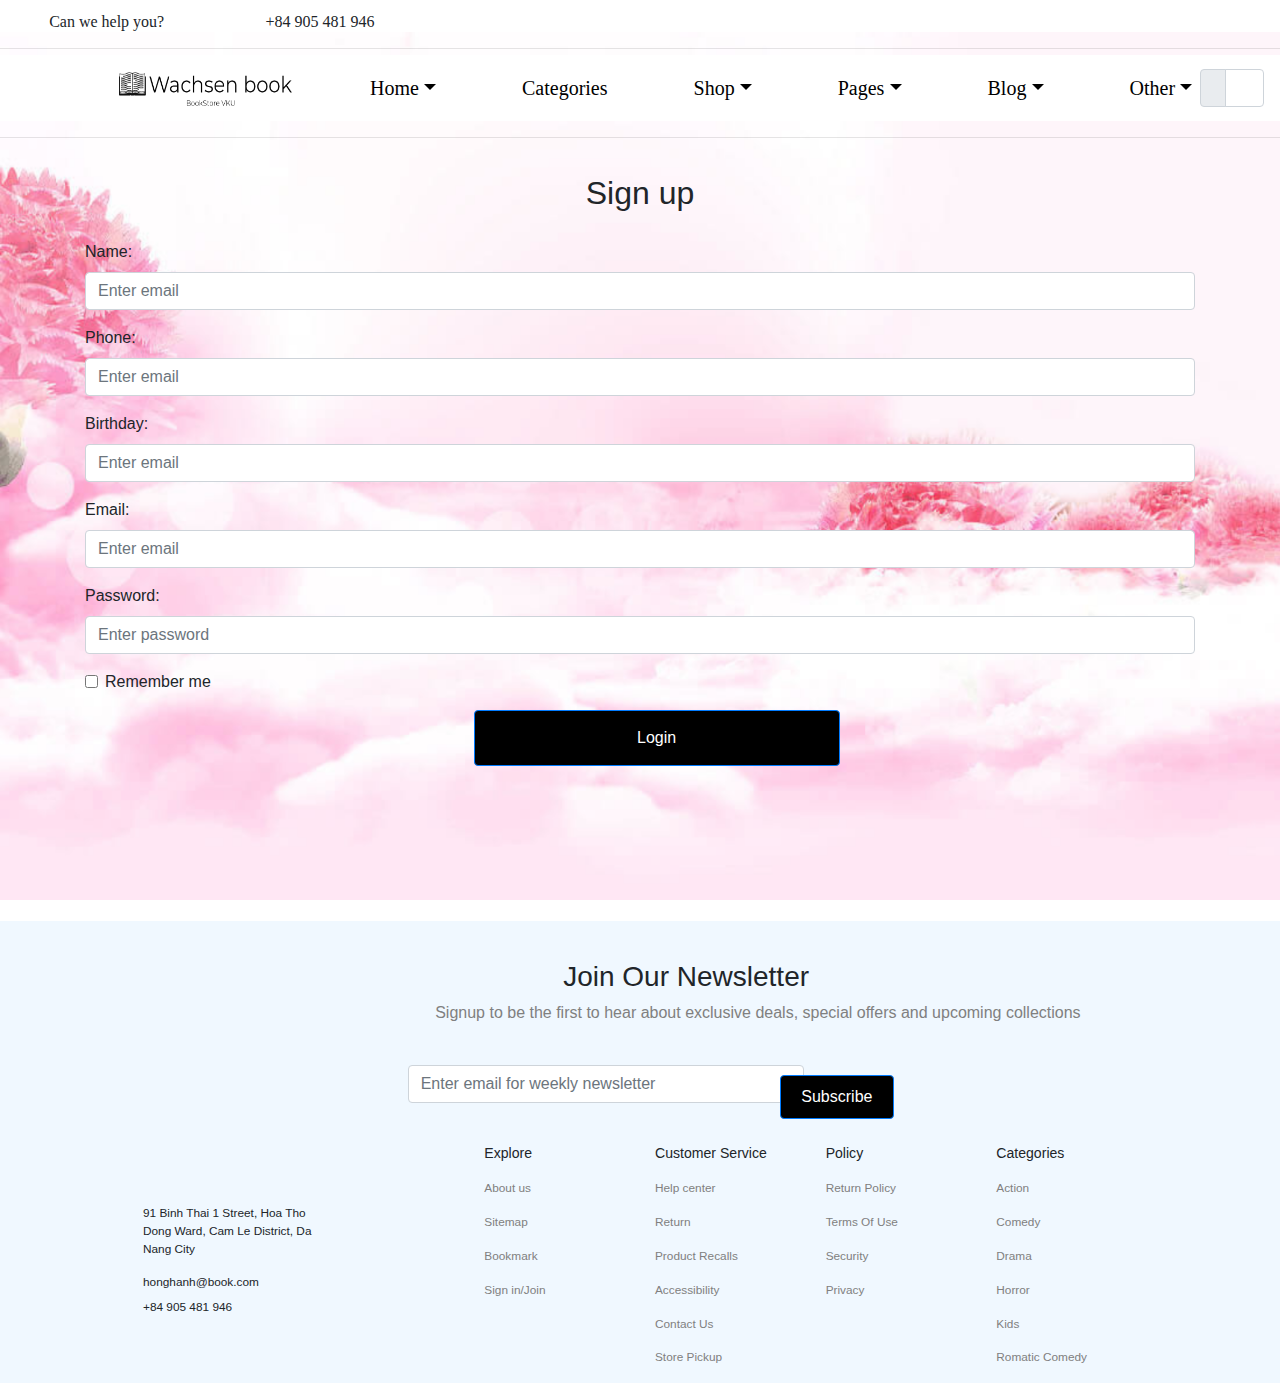
<file: signup.html>
<!doctype html>
<html lang="en">

<head>
    <title>Sign in</title>
    <!-- Required meta tags -->
    <meta charset="utf-8">
    <meta name="viewport" content="width=device-width, initial-scale=1, shrink-to-fit=no">
    <link rel="stylesheet" href="https://cdnjs.cloudflare.com/ajax/libs/font-awesome/5.15.3/css/all.min.css" integrity="sha512-iBBXm8fW90+nuLcSKlbmrPcLa0OT92xO1BIsZ+ywDWZCvqsWgccV3gFoRBv0z+8dLJgyAHIhR35VZc2oM/gI1w==" crossorigin="anonymous" />
    <link rel="stylesheet" href="./index1.css">
    <!-- Bootstrap CSS -->
    <link rel="stylesheet" href="https://stackpath.bootstrapcdn.com/bootstrap/4.3.1/css/bootstrap.min.css" integrity="sha384-ggOyR0iXCbMQv3Xipma34MD+dH/1fQ784/j6cY/iJTQUOhcWr7x9JvoRxT2MZw1T" crossorigin="anonymous">
    <style>
        body {
            background-image: url(./img/love-and-passion-background-backgrounds-love-1-5c9b994a5ecab.png);
            background-position: fixed;
            background-size: cover;
            background-repeat: none;
            background-attachment: fixed;
        }
        
        .sidenav {
            height: 100%;
            width: 0;
            position: fixed;
            z-index: 1;
            top: 0;
            left: 0;
            background-color: antiquewhite;
            overflow-x: hidden;
            transition: 0.5s;
            padding-top: 60px;
        }
        
        .sidenav a {
            padding: 8px 8px 8px 32px;
            text-decoration: none;
            font-size: 25px;
            color: #818181;
            display: block;
            transition: 0.3s;
        }
        
        .sidenav a:hover {
            color: red;
        }
        
        .sidenav .closebtn {
            position: absolute;
            top: 0;
            right: 25px;
            font-size: 36px;
            margin-left: 50px;
        }
        
        @media screen and (max-height: 450px) {
            .sidenav {
                padding-top: 15px;
            }
            .sidenav a {
                font-size: 18px;
            }
        }
        
        .sidenav1 {
            height: 100%;
            width: 0;
            position: fixed;
            z-index: 1;
            top: 0;
            right: 0;
            background-image: url(./img/1609.jpg_wh860.jpg);
            overflow-x: hidden;
            transition: 0.5s;
            padding-top: 60px;
        }
        
        .sidenav1 a {
            padding: 8px 8px 8px 32px;
            text-decoration: none;
            font-size: 25px;
            color: #818181;
            display: block;
            transition: 0.3s;
        }
        
        .sidenav1 a:hover {
            color: #f1f1f1;
        }
        
        .sidenav1 .closebtn {
            position: absolute;
            top: 0;
            right: 25px;
            font-size: 36px;
            margin-left: 50px;
        }
        
        #main1 {
            transition: margin-left .5s;
            padding: 16px;
        }
    </style>
</head>

<body>
    <div style="margin-bottom: -10px;padding: 0;" class="container-fluid">
        <div style="height: 1%;margin: 0;padding: 0;" class="row container-nav">
            <div class="col-md-2 nav1 center-text" style="" id="nav1">
                <i class="far fa-question-circle center-text"></i> Can we help you?
            </div>
            <div class="col-md-2 nav1" style="" id="nav1">
                <i class="fas fa-mobile-alt"></i> +84 905 481 946
            </div>
            <div class="col-md-8 float-right ctn-icon">
                <div class="container-abc">
                    <div id="mySidenav1" class="sidenav1">
                        <a href="javascript:void(0)" class="closebtn" onclick="closeNav1()" style="margin-top: 6%;">&times;</a>
                        <p style="margin-left: -56%;font-size: 150%;font-family: sans-serif;margin-top:-11%;color: black"><i class="fas fa-user-alt"></i>Account</p>
                        <hr>
                        <h3>Sign in</h3>
                        <form action="/action_page.php">
                            <div class="form-group">
                                <label for="email" style="margin-left: -54%;">Username or Email:</label>
                                <input type="email" class="form-control" id="email" placeholder="Enter email" name="email" style="width: 87%;margin: auto;">
                            </div>
                            <div class="form-group">
                                <label for="pwd" style="margin-left: -69%;">Password:</label>
                                <input type="password" class="form-control" id="pwd" placeholder="Enter password" name="pswd" style="width: 87%;margin: auto;">
                            </div>
                            <div class="form-group form-check">
                                <label class="form-check-label" style="margin-left: -57%;">
                                <input class="form-check-input" type="checkbox" name="remember"> Remember me
                              </label>
                            </div>
                            <button type="submit" class="btn btn-primary" style="color: white;background-color: black;width: 55%;">Sign in</button>
                        </form>
                    </div>
                    <i class="fas fa-map-marker-alt"></i>
                    <i class="fas fa-random"></i>
                    <i class="fas fa-heart"></i>
                    <a class="navbar-brand" style="margin: auto; margin-left: -2px; color: black; font-size: 90%;" onclick="openNav1()" href="#"><i class="fas fa-user-alt"></i></i></a>
                    <i class="fas fa-shopping-bag"></i>
                </div>

            </div>
        </div>
        <hr>
    </div>
    <div id="mySidenav" class="sidenav">
        <a href="javascript:void(0)" class="closebtn" onclick="closeNav()">&times;</a>
        <p style="margin-left: 12%;font-size: 109%;font-family: unset;">MENU</p>
        <hr>
        <a href="./index1.html" style="font-size: 80%;">Pages</a>
        <a href="./shop.html" style="font-size: 80%;">Arts & Photography</a>
        <a href="./shop2.html" style="font-size: 80%;">Biograhpies & Memoris</a>
        <a href="./shop3.html" style="font-size: 80%;">Children Book</a>
        <a href="./shop4.html" style="font-size: 80%;">Computer & Technology</a>
        <a href="./shop5.html" style="font-size: 80%;">Cookbokks , Food & Winer</a>
        <a href="./shop2.html" style="font-size: 80%;">Education &Teaching</a>
        <a href="./shop3.html" style="font-size: 80%;">Health, Fitness &Dieting</a>
        <a href="./shop4.html" style="font-size: 80%;">History</a>
        <a href="./shop5.html" style="font-size: 80%;">Romance</a>
        <a href="./shop.html" style="font-size: 80%;">Soprts &Outdoors</a>
        <a href="./shop2.html" style="font-size: 80%;">Travel</a>
        <hr>
    </div>
    <nav class="navbar navbar-expand-sm navbar-dark" style="background-color:white">
        <a class="navbar-brand" style="margin: auto; margin-left: 28px; color: black;" onclick="openNav()" href="#"><i class="fas fa-bars"></i></a>
        <a class="navbar-brand" style="margin: auto;margin-left: 75px; " href="#"><img width="70px" height="40px" src="./img/your-logo.png" class="" alt="" style="width: 173px;"></a>

        <button class="navbar-toggler d-lg-none" type="button" data-toggle="collapse" data-target="#collapsibleNavId" aria-controls="collapsibleNavId" aria-expanded="false" aria-label="Toggle navigation"></button>
        <div class="collapse navbar-collapse nav-content" id="collapsibleNavId">
            <ul class="navbar-nav mr-auto mt-2 mt-lg-0">
                <li class="nav-item dropdown active">
                    <a class="nav-link dropdown-toggle" style="color: black;" href="#" id="dropdownId" data-toggle="dropdown" aria-haspopup="true" aria-expanded="false">Home</a>
                    <div class="dropdown-menu" aria-labelledby="dropdownId">
                        <a class="dropdown-item" href="./index.html">Home</a>

                    </div>
                </li>
                <li class="nav-item active">
                    <a class="nav-link" style="color: black;" href="./index1.html">Categories <span class="sr-only">(current)</span></a>
                </li>
                <li class="nav-item dropdown active">
                    <a class="nav-link dropdown-toggle" style="color: black;" href="#" id="dropdownId" data-toggle="dropdown" aria-haspopup="true" aria-expanded="false">Shop</a>
                    <div class="dropdown-menu" aria-labelledby="dropdownId">
                        <a class="dropdown-item" href="./shop.html">Shop</a>
                    </div>
                </li>
                <li class="nav-item dropdown active">
                    <a class="nav-link dropdown-toggle" style="color: black;" href="#" id="dropdownId" data-toggle="dropdown" aria-haspopup="true" aria-expanded="false">Pages</a>
                    <div class="dropdown-menu" aria-labelledby="dropdownId">
                        <a class="dropdown-item" href="./Page.html">Sign in</a>
                        <a class="dropdown-item" href="./signup.html">Sign up</a>
                    </div>
                </li>
                <li class="nav-item dropdown active">
                    <a class="nav-link dropdown-toggle" style="color: black;" href="#" id="dropdownId" data-toggle="dropdown" aria-haspopup="true" aria-expanded="Blog">Blog</a>
                    <div class="dropdown-menu" aria-labelledby="dropdownId">
                        <a class="dropdown-item" href="./Blog.html">Blog</a>


                    </div>
                </li>
                <li class="nav-item dropdown active">
                    <a class="nav-link dropdown-toggle" style="color: black;" href="#" id="dropdownId" data-toggle="dropdown" aria-haspopup="true" aria-expanded="false">Other</a>
                    <div class="dropdown-menu" aria-labelledby="dropdownId">
                        <a class="dropdown-item" href="./AboutUs.html">About Us</a>

                    </div>
                </li>

            </ul>

            <form class="form-inline">
                <div class="input-group">
                    <div class="input-group-prepend">
                        <i class="glph-icon flaticon-loupe input-group-text py-2d75 bg-white-100 border-white-100"><i class="fas fa-search"></i></i>
                    </div>
                    <input class="form-control bg-white-100 min-width-380 py-2d75 height-4 border-white-100" type="search" placeholder="Search" aria-label="Search">
                </div>
                <button class="btn btn-outline-success my-2 my-sm-0 sr-only" type="submit">Search</button>
            </form>

        </div>
    </nav>
    <hr>
    <div class="container">
        <h2>Sign up</h2>
        <form action="/action_page.php">
            <div class="form-group">
                <label for="email">Name:</label>
                <input type="email" class="form-control" id="email" placeholder="Enter email" name="email">
            </div>
            <div class="form-group">
                <label for="email">Phone:</label>
                <input type="email" class="form-control" id="email" placeholder="Enter email" name="email">
            </div>
            <div class="form-group">
                <label for="email">Birthday:</label>
                <input type="email" class="form-control" id="email" placeholder="Enter email" name="email">
            </div>
            <div class="form-group">
                <label for="email">Email:</label>
                <input type="email" class="form-control" id="email" placeholder="Enter email" name="email">
            </div>
            <div class="form-group">
                <label for="pwd">Password:</label>
                <input type="password" class="form-control" id="pwd" placeholder="Enter password" name="pswd">
            </div>
            <div class="form-group form-check">
                <label class="form-check-label">
              <input class="form-check-input" type="checkbox" name="remember"> Remember me
            </label>
            </div>
            <button type="submit" class="btn btn-primary" style="margin-left: 35%;background-color: black;width: 33%;height: 56px;">Login</button>

        </form>
    </div>
    <br>
    <div class="row">
        <div class="col-md-12" style="background-color: aliceblue;margin-top: 10%;">
            <h3 style="margin-top: 3%;margin-left: 44%;">Join Our Newsletter</h3>
            <p style="color: gray; margin-left: 34%;">Signup to be the first to hear about exclusive deals, special offers and upcoming collections</p>
            <div class="col-md-4">
                <div class="form-group">
                    <label for=""></label>
                    <input type="text" class="form-control" name="" id="" aria-describedby="helpId" placeholder="Enter email for weekly newsletter" style="margin-left: 99%;">
                </div>
                <div class="col-md-4">
                    <button type="button" class="btn btn-primary" style="margin-left: 734%;margin-top: -69%;height: 44px;width: 111%;background-color: black; color: white;">Subscribe</button>
                </div>
            </div>
            <div class="container-fluid" style="width: 80%;">
                <div class="row">
                    <div class="col-md-4">
                        <img src="./img/open-book-education-icon-logo-vector-20092739.jpg" alt="" style="width: 11%;height: 18%;margin-left: -78%;">
                        <p style="font-size: 74%;margin-right: 42%;margin-top: 6%;"> 91 Binh Thai 1 Street, Hoa Tho Dong Ward, Cam Le District, Da Nang City</p>
                        <p style="font-size: 74%;margin-right: 61%;margin-top: 5%;">honghanh@book.com</p>
                        <p style="font-size: 74%;margin-right: 70%;margin-top: -3%;">+84 905 481 946</p>
                        <div style="margin-top: -6%;float: left;">
                            <i class="fab fa-instagram" style="margin: 20px;"></i>
                            <i class="fab fa-facebook-f" style="margin: 20px;"></i>
                            <i class="fab fa-youtube" style="margin: 20px;"></i>
                            <i class="fab fa-twitter" style="margin: 20px;"></i>

                        </div>
                    </div>
                    <div class="col-md-2">
                        <p style="font-size: 88%;">Explore</p>
                        <p style="font-size: 74%;margin-right: 2%;margin-top: 6%;color: gray;">About us</p>
                        <p style="font-size: 74%;margin-right: 6%;margin-top: 5%;color: gray;">Sitemap</p>
                        <p style="font-size: 74%;margin-right: 1%;margin-top: 0%;color: gray;">Bookmark</p>
                        <p style="font-size: 74%;margin-right: 2%;margin-top: 0%;color: gray;">Sign in/Join</p>
                    </div>
                    <div class="col-md-2">
                        <p style="font-size: 88%;">Customer Service</p>
                        <p style="font-size: 74%;margin-right: 2%;margin-top: 6%;color: gray;">Help center</p>
                        <p style="font-size: 74%;margin-right: 6%;margin-top: 5%;color: gray;">Return</p>
                        <p style="font-size: 74%;margin-right: 1%;margin-top: 0%;color: gray;">Product Recalls</p>
                        <p style="font-size: 74%;margin-right: 2%;margin-top: 0%;color: gray;">Accessibility</p>
                        <p style="font-size: 74%;margin-right: 2%;margin-top: 0%;color: gray;">Contact Us</p>
                        <p style="font-size: 74%;margin-right: 2%;margin-top: 0%;color: gray;">Store Pickup</p>
                    </div>
                    <div class="col-md-2">
                        <p style="font-size: 88%;">Policy</p>
                        <p style="font-size: 74%;margin-right: 2%;margin-top: 6%;color: gray;">Return Policy</p>
                        <p style="font-size: 74%;margin-right: 6%;margin-top: 5%;color: gray;">Terms Of Use</p>
                        <p style="font-size: 74%;margin-right: 1%;margin-top: 0%;color: gray;">Security</p>
                        <p style="font-size: 74%;margin-right: 2%;margin-top: 0%;color: gray;">Privacy</p>
                    </div>
                    <div class="col-md-2">
                        <p style="font-size: 88%;">Categories</p>
                        <p style="font-size: 74%;margin-right: 2%;margin-top: 6%;color: gray;">Action</p>
                        <p style="font-size: 74%;margin-right: 6%;margin-top: 5%;color: gray;">Comedy</p>
                        <p style="font-size: 74%;margin-right: 1%;margin-top: 0%;color: gray;">Drama</p>
                        <p style="font-size: 74%;margin-right: 2%;margin-top: 0%;color: gray;">Horror</p>
                        <p style="font-size: 74%;margin-right: 2%;margin-top: 0%;color: gray;">Kids</p>
                        <p style="font-size: 74%;margin-right: 2%;margin-top: 0%;color: gray;">Romatic Comedy</p>
                    </div>
                </div>
            </div>

        </div>
    </div>

    <script>
        function openNav() {
            document.getElementById("mySidenav").style.width = "250px";
        }

        function closeNav() {
            document.getElementById("mySidenav").style.width = "0";
        }

        function openNav1() {
            document.getElementById("mySidenav1").style.width = "400px";
            document.getElementById("main1").style.marginLeft = "400px";
        }

        function closeNav1() {
            document.getElementById("mySidenav1").style.width = "0";
            document.getElementById("main1").style.marginLeft = "0";
        }
    </script>

    <!-- Optional JavaScript -->
    <!-- jQuery first, then Popper.js, then Bootstrap JS -->
    <script src="https://code.jquery.com/jquery-3.3.1.slim.min.js" integrity="sha384-q8i/X+965DzO0rT7abK41JStQIAqVgRVzpbzo5smXKp4YfRvH+8abtTE1Pi6jizo" crossorigin="anonymous"></script>
    <script src="https://cdnjs.cloudflare.com/ajax/libs/popper.js/1.14.7/umd/popper.min.js" integrity="sha384-UO2eT0CpHqdSJQ6hJty5KVphtPhzWj9WO1clHTMGa3JDZwrnQq4sF86dIHNDz0W1" crossorigin="anonymous"></script>
    <script src="https://stackpath.bootstrapcdn.com/bootstrap/4.3.1/js/bootstrap.min.js" integrity="sha384-JjSmVgyd0p3pXB1rRibZUAYoIIy6OrQ6VrjIEaFf/nJGzIxFDsf4x0xIM+B07jRM" crossorigin="anonymous"></script>
</body>

</html>
</file>
<file: index.css>
.container-nav {
    margin: auto;
    padding: 5px;
    background-color: rgb(255 255 255);
    font-family: initial;
    margin: 5px;
    line-height: 20px;
    text-align: center;
}

.nav1 {
    text-align: center;
    text-overflow: inherit;
    font-family: initial;
    padding-top: 12px;
    padding-bottom: -5px;
}

.container-abc {
    float: right;
    padding-right: 50px;
}

.container-abc i {
    margin: 10px;
}

container-a1 {
    background-color: brown;
}

.container-ba1 {
    text-align: center;
    padding-top: 10px;
}

.container-ac {
    text-align: center;
}

.ctn-icon {
    padding-bottom: -20px;
    margin-top: 10px;
    margin-bottom: -10px;
}

.nav-content li {
    margin-left: 70px;
    font-family: initial;
    line-height: 30px;
    font-size: 20px;
    color: #000;
}

.nav-dark {
    margin-left: 75px;
    margin: auto;
}

.nav-a1 {
    font-family: initial;
}

.img-area img {
    width: 200px;
}

.container-carousel {
    margin-top: 5%;
    background: linear-gradient(-100deg, rgb(0, 81, 255) 50%, deeppink 50%);
    height: 500px;
}

.img-text {
    width: 100%;
    height: 300px;
    display: block;
    text-align: center;
    padding-top: 30%;
    background: #262622;
    color: #fff;
    border-radius: 15px;
}

.img-text h2 {
    font-size: 25px;
    text-transform: uppercase;
    letter-spacing: 2px;
}

.img-text p {
    font-size: 14px;
}

.single-box {
    position: relative;
    margin-bottom: 30px;
}

.img-area {
    position: absolute;
    width: 100px;
    height: 100px;
    border: 5px solid blueviolet;
    overflow: hidden;
    top: 15px;
    left: center;
    right: 0;
    border-radius: 50%;
}

.carousel-indicators {
    left: 0;
    top: auto;
    bottom: -70px;
}

.carousel-indicators li {
    background: #000;
    border-radius: 100px;
    width: 20px;
    height: 25px;
}

.carousel-indicators .active {
    background: #fff;
}

.nav-p {
    display: block;
    margin-block-start: 10em;
    margin-block-end: 1em;
    margin-inline-start: 85px;
    margin-inline-end: 0px;
    font-family: initial;
    color: darkgray;
}

.nav-b {
    margin-top: 1px;
    margin-left: 5%;
}

.nav-c {
    margin-top: 150px;
    margin-left: 5%;
}

.nav-h2 {
    padding-top: 100px;
    margin-left: 90px;
}

.nav-mode {
    padding-top: 100px;
    margin-left: 60px;
}

#nav-2 {
    padding-top: 100px;
}

.container-abd {
    padding-top: 110px;
    margin-left: 300px;
}

.active-a1 {
    padding: 20px;
    margin-left: -30px;
}

.nav-li {
    /* margin-left: 90px; */
    margin-right: 20px;
}

.nav-li1 {
    margin-right: 20px;
}

.nav-li2 {
    margin-right: 20px;
}

.nav-li3 {
    margin-right: 20px;
}

.nav-li4 {
    margin-right: 20px;
}

.slider-body {
    display: initial;
    height: 100%;
    place-items: center;
    text-align: center;
    background: #f2f2f2;
}

.slider {
    display: flex;
    height: 310px;
}

.slider .card {
    background: #fff;
    flex: 1;
    margin: 0 10px;
}

.slider .card .img {
    height: 200px;
    width: 100%;
}

.slider .card .content {
    padding: 10px 20px;
    margin-top: -23px;
}

.card .content .title {
    font-size: 25px;
    font-weight: 600;
}

.card .content .sub-title {
    font-size: 20px;
    font-weight: 600;
    color: #e74c3c;
    line-height: 20px;
}

.content {
    z-index: 1;
    position: relative;
    background-color: #ffff;
}

.addcart {
    display: none;
    position: absolute;
    margin-top: 5px;
    bottom: 0;
    top: 90%;
    width: 0;
    transition: all 2s;
    text-align: center;
}

.addcart a {
    text-decoration: none;
    transition: all 2s;
}

.addcart a:hover {
    text-decoration: none;
    text-decoration-color: white;
    padding-top: 2px;
}

.card:hover .addcart {
    display: block;
    width: 120px;
    padding-bottom: 20px;
    border-bottom: 2px solid black;
}

.addcart::after {
    transform-origin: 0% 50%;
}

.card:hover .content {
    top: -10%;
}

a :hover {
    text-decoration: none;
}

.carousel-item.active {
    display: flex;
}

h2 {
    text-align: center;
    padding: 20px;
}


/* Slider */

.slick-slide {
    margin: 0px 20px;
}

.slick-slide img {
    width: 100%;
}

.slick-slider {
    position: relative;
    display: block;
    box-sizing: border-box;
    -webkit-user-select: none;
    -moz-user-select: none;
    -ms-user-select: none;
    user-select: none;
    -webkit-touch-callout: none;
    -khtml-user-select: none;
    -ms-touch-action: pan-y;
    touch-action: pan-y;
    -webkit-tap-highlight-color: transparent;
}

.slick-list {
    position: relative;
    display: block;
    overflow: hidden;
    margin: 0;
    padding: 0;
}

.slick-list:focus {
    outline: none;
}

.slick-list.dragging {
    cursor: pointer;
    cursor: hand;
}

.slick-slider .slick-track,
.slick-slider .slick-list {
    -webkit-transform: translate3d(0, 0, 0);
    -moz-transform: translate3d(0, 0, 0);
    -ms-transform: translate3d(0, 0, 0);
    -o-transform: translate3d(0, 0, 0);
    transform: translate3d(0, 0, 0);
}

.slick-track {
    position: relative;
    top: 0;
    left: 0;
    display: block;
}

.slick-track:before,
.slick-track:after {
    display: table;
    content: '';
}

.slick-track:after {
    clear: both;
}

.slick-loading .slick-track {
    visibility: hidden;
}

.slick-slide {
    display: none;
    float: left;
    height: 100%;
    min-height: 1px;
}

[dir='rtl'] .slick-slide {
    float: right;
}

.slick-slide img {
    display: block;
}

.slick-slide.slick-loading img {
    display: none;
}

.slick-slide.dragging img {
    pointer-events: none;
}

.slick-initialized .slick-slide {
    display: block;
}

.slick-loading .slick-slide {
    visibility: hidden;
}

.slick-vertical .slick-slide {
    display: block;
    height: auto;
    border: 1px solid transparent;
}

.slick-arrow.slick-hidden {
    display: none;
}
</file>
<file: index1.css>
.container-nav {
    margin: auto;
    padding: 5px;
    background-color: rgb(255 255 255);
    font-family: initial;
    margin: 5px;
    line-height: 20px;
    text-align: center;
}

.nav1 {
    text-align: center;
    text-overflow: inherit;
    font-family: initial;
    padding-top: 12px;
    padding-bottom: -5px;
}

.container-abc {
    float: right;
    padding-right: 50px;
}

.container-abc i {
    margin: 10px;
}

.container-ba1 {
    text-align: center;
    padding-top: 10px;
}

.container-ac {
    text-align: center;
}

.ctn-icon {
    padding-bottom: -20px;
    margin-top: 10px;
    margin-bottom: -10px;
}

.nav-content li {
    margin-left: 70px;
    font-family: initial;
    line-height: 30px;
    font-size: 20px;
    color: #000;
}

.nav-dark {
    margin-left: 75px;
    margin: auto;
}

.nav-a1 {
    font-family: initial;
}

.slider-body {
    display: initial;
    height: 100%;
    place-items: center;
    text-align: center;
    background: #f2f2f2;
}

.slider {
    display: flex;
    height: 310px;
}

.slider .card {
    background: #fff;
    flex: 1;
    margin: 0 10px;
}

.slider .card .img {
    height: 200px;
    width: 100%;
}

.slider .card .content {
    padding: 10px 20px;
    margin-top: -23px;
}

.card .content .title {
    font-size: 25px;
    font-weight: 600;
}

.card .content .sub-title {
    font-size: 20px;
    font-weight: 600;
    color: #e74c3c;
    line-height: 20px;
}

.content {
    z-index: 1;
    position: relative;
    background-color: #ffff;
}

.addcart {
    display: none;
    position: absolute;
    margin-top: 5px;
    bottom: 0;
    top: 90%;
    width: 0;
    transition: all 2s;
    text-align: center;
}

.addcart a {
    text-decoration: none;
    transition: all 2s;
}

.addcart a:hover {
    text-decoration: none;
    text-decoration-color: white;
    padding-top: 2px;
}

.card:hover .addcart {
    display: block;
    width: 120px;
    padding-bottom: 20px;
    border-bottom: 2px solid black;
}

.addcart::after {
    transform-origin: 0% 50%;
}

.card:hover .content {
    top: -10%;
}

a :hover {
    text-decoration: none;
}

.carousel-item.active {
    display: flex;
}

h2 {
    text-align: center;
    padding: 20px;
}


/* Slider */

.slick-slide {
    margin: 0px 20px;
}

.slick-slide img {
    width: 100%;
}

.slick-slider {
    position: relative;
    display: block;
    box-sizing: border-box;
    -webkit-user-select: none;
    -moz-user-select: none;
    -ms-user-select: none;
    user-select: none;
    -webkit-touch-callout: none;
    -khtml-user-select: none;
    -ms-touch-action: pan-y;
    touch-action: pan-y;
    -webkit-tap-highlight-color: transparent;
}

.slick-list {
    position: relative;
    display: block;
    overflow: hidden;
    margin: 0;
    padding: 0;
}

.slick-list:focus {
    outline: none;
}

.slick-list.dragging {
    cursor: pointer;
    cursor: hand;
}

.slick-slider .slick-track,
.slick-slider .slick-list {
    -webkit-transform: translate3d(0, 0, 0);
    -moz-transform: translate3d(0, 0, 0);
    -ms-transform: translate3d(0, 0, 0);
    -o-transform: translate3d(0, 0, 0);
    transform: translate3d(0, 0, 0);
}

.slick-track {
    position: relative;
    top: 0;
    left: 0;
    display: block;
}

.slick-track:before,
.slick-track:after {
    display: table;
    content: '';
}

.slick-track:after {
    clear: both;
}

.slick-loading .slick-track {
    visibility: hidden;
}

.slick-slide {
    display: none;
    float: left;
    height: 100%;
    min-height: 1px;
}

[dir='rtl'] .slick-slide {
    float: right;
}

.slick-slide img {
    display: flex;
}

.slick-slide.slick-loading img {
    display: none;
}

.slick-slide.dragging img {
    pointer-events: none;
}

.slick-initialized .slick-slide {
    display: block;
}

.slick-loading .slick-slide {
    visibility: hidden;
}

.slick-vertical .slick-slide {
    display: block;
    height: auto;
    border: 1px solid transparent;
}

.slick-arrow.slick-hidden {
    display: none;
}
</file>
